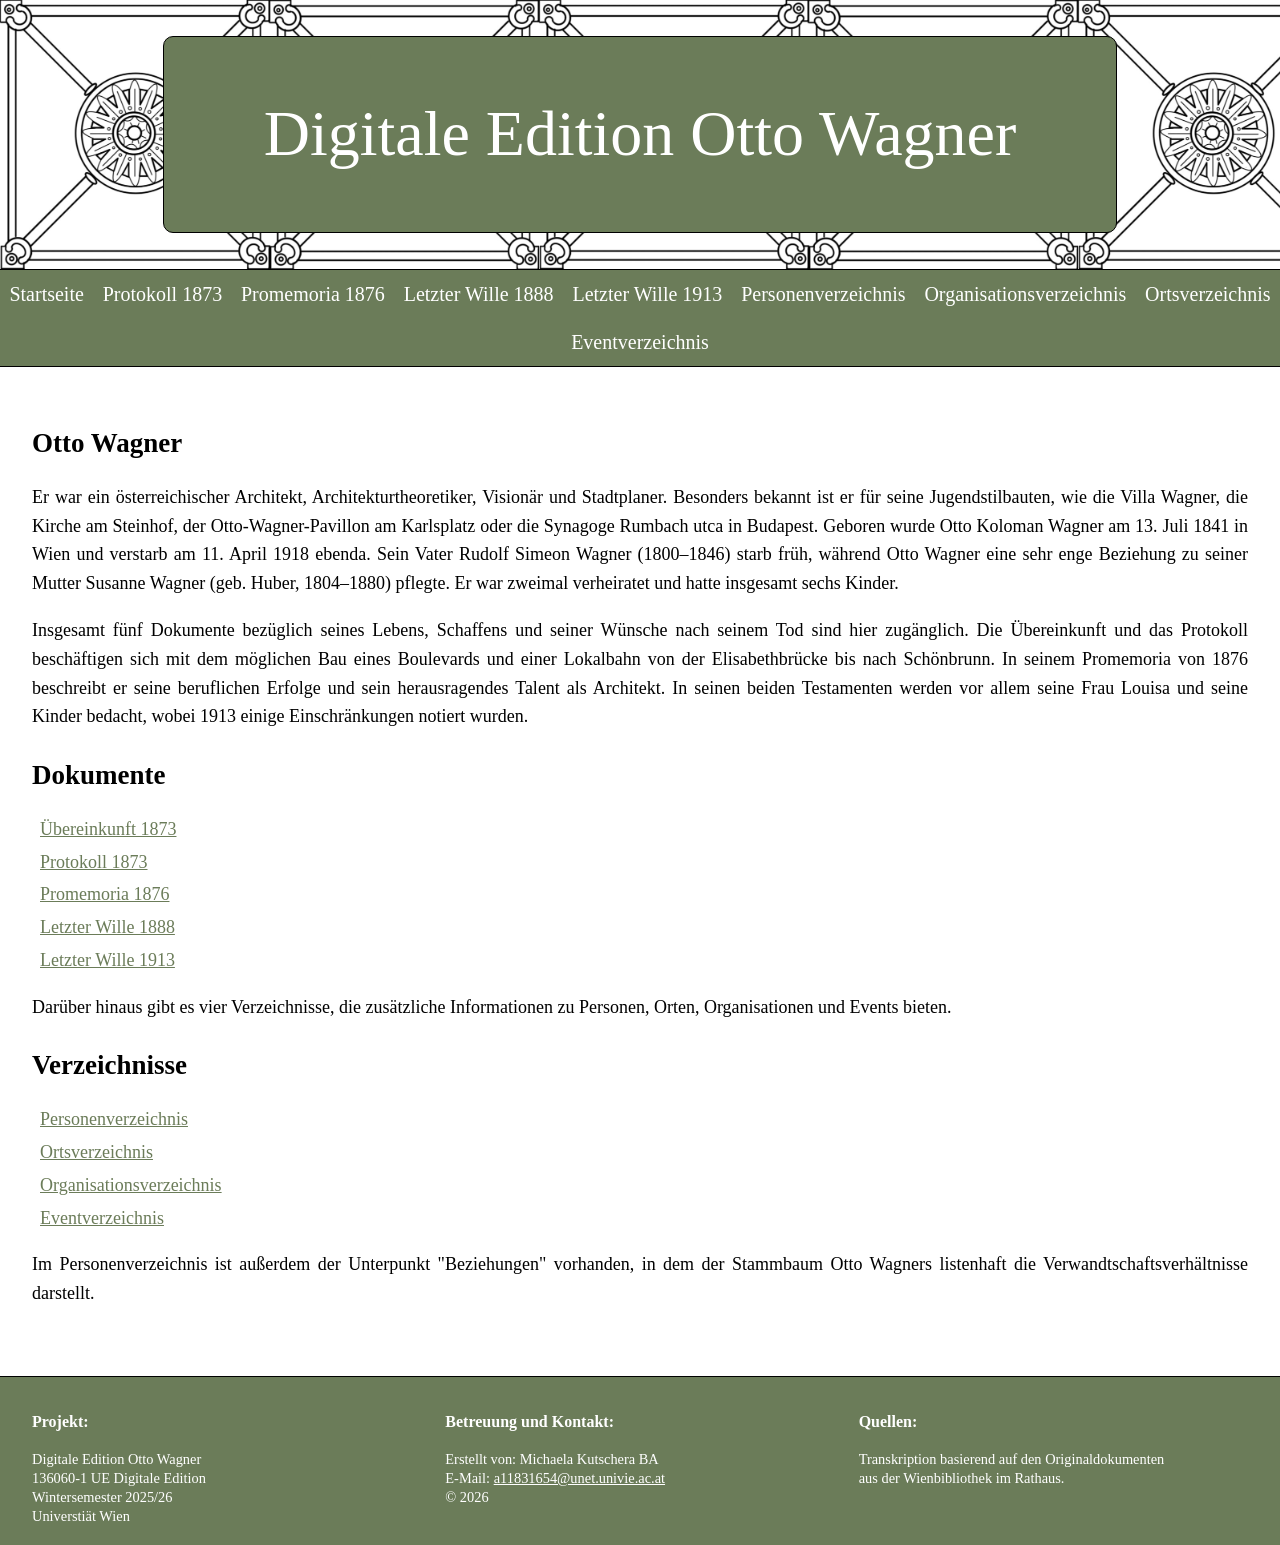
<file: index.html>
<!DOCTYPE html>
<html lang="de">
<head>
  <meta charset="UTF-8">
  <title>Startseite</title>
  <link rel="stylesheet" href="css/stylesheet_wagner_start.css">
</head>
<body>

  <header>
    <div class="title-box">
      <h1>Digitale Edition Otto Wagner</h1>
    </div>
  </header>

  <div class="nav-container">
    <a href="index.html" class="nav-button">Startseite</a>
    <a href="html/Protokoll_1873.html" class="nav-button">Protokoll 1873</a>
    <a href="html/Promemoria_1876.html" class="nav-button">Promemoria 1876</a>
    <a href="html/Letzter_Wille_1888.html" class="nav-button">Letzter Wille 1888</a>
    <a href="html/Letzter_Wille_1913.html" class="nav-button">Letzter Wille 1913</a>
    <a href="html/personen.html" class="nav-button">Personenverzeichnis</a>
    <a href="html/organisationen.html" class="nav-button">Organisationsverzeichnis</a>
    <a href="html/orte.html" class="nav-button">Ortsverzeichnis</a>
    <a href="html/events.html" class="nav-button">Eventverzeichnis</a>
  </div>

  <main>
    <h2>Otto Wagner</h2>
  <p>
    Er war ein österreichischer Architekt, Architekturtheoretiker, Visionär und Stadtplaner. Besonders bekannt ist er für seine Jugendstilbauten, 
    wie die Villa Wagner, die Kirche am Steinhof, der Otto-Wagner-Pavillon am Karlsplatz oder die Synagoge Rumbach utca in Budapest.
    Geboren wurde Otto Koloman Wagner am 13. Juli 1841 in Wien und verstarb am 11. April 1918 ebenda. Sein Vater Rudolf Simeon Wagner (1800–1846) 
    starb früh, während Otto Wagner eine sehr enge Beziehung zu seiner Mutter Susanne Wagner (geb. Huber, 1804–1880) pflegte.
    Er war zweimal verheiratet und hatte insgesamt sechs Kinder. 
  </p>
  
  <p>Insgesamt fünf Dokumente bezüglich seines Lebens, Schaffens und seiner Wünsche nach seinem Tod sind hier zugänglich. Die Übereinkunft und das Protokoll beschäftigen 
    sich mit dem möglichen Bau eines Boulevards und einer Lokalbahn von der Elisabethbrücke bis nach Schönbrunn. In seinem Promemoria von 1876 beschreibt er seine beruflichen Erfolge und sein herausragendes Talent als Architekt.
  In seinen beiden Testamenten werden vor allem seine Frau Louisa und seine Kinder bedacht, wobei 1913 einige Einschränkungen notiert wurden. </p>
  <h2>Dokumente</h2>
  <div>
    <ul>
      <li><a href="html/Übereinkunft_1873.html">Übereinkunft 1873</a></li>
      <li><a href="html/Protokoll_1873.html">Protokoll 1873</a></li>
      <li><a href="html/Promemoria_1876.html">Promemoria 1876</a></li>
      <li><a href="html/Letzter_Wille_1888.html">Letzter Wille 1888</a></li>
      <li><a href="html/Letzter_Wille_1913.html">Letzter Wille 1913</a></li>
    </ul>
  </div>

  <p>Darüber hinaus gibt es vier Verzeichnisse, die zusätzliche Informationen zu Personen, Orten, Organisationen und Events bieten.</p>

  <h2>Verzeichnisse</h2>
  
  <div>
    <ul>
      <li><a href="html/personen.html">Personenverzeichnis</a></li>
      <li><a href="html/orte.html">Ortsverzeichnis</a></li>
      <li><a href="html/organisationen.html">Organisationsverzeichnis</a></li>
      <li><a href="html/events.html">Eventverzeichnis</a></li>
    </ul>
  </div>
  <p>Im Personenverzeichnis ist außerdem der Unterpunkt "Beziehungen" vorhanden, in dem der Stammbaum Otto Wagners listenhaft die Verwandtschaftsverhältnisse darstellt.</p>
  </main>
</body>

<footer class="site-footer">
  <div class="footer-content">
    <div class="footer-section">
        <h3>Projekt:</h3>
            <p>Digitale Edition Otto Wagner<br/>
              136060-1 UE Digitale Edition<br/>
              Wintersemester 2025/26<br/>
              Universtiät Wien</p>
        </div>
        <div class="footer-section"> 
        <h3>Betreuung und Kontakt:</h3>
        <p>Erstellt von: Michaela Kutschera BA<br/>
          E-Mail: <a href="a11831654@unet.univie.ac.at">a11831654@unet.univie.ac.at</a><br/>
          © 2026</p>
        </div>
        <div class="footer-section">
          <h3>Quellen:</h3>
          <p>Transkription basierend auf den Originaldokumenten<br/>
              aus der Wienbibliothek im Rathaus.<br/>
          </p>
        </div>
</html>
</file>
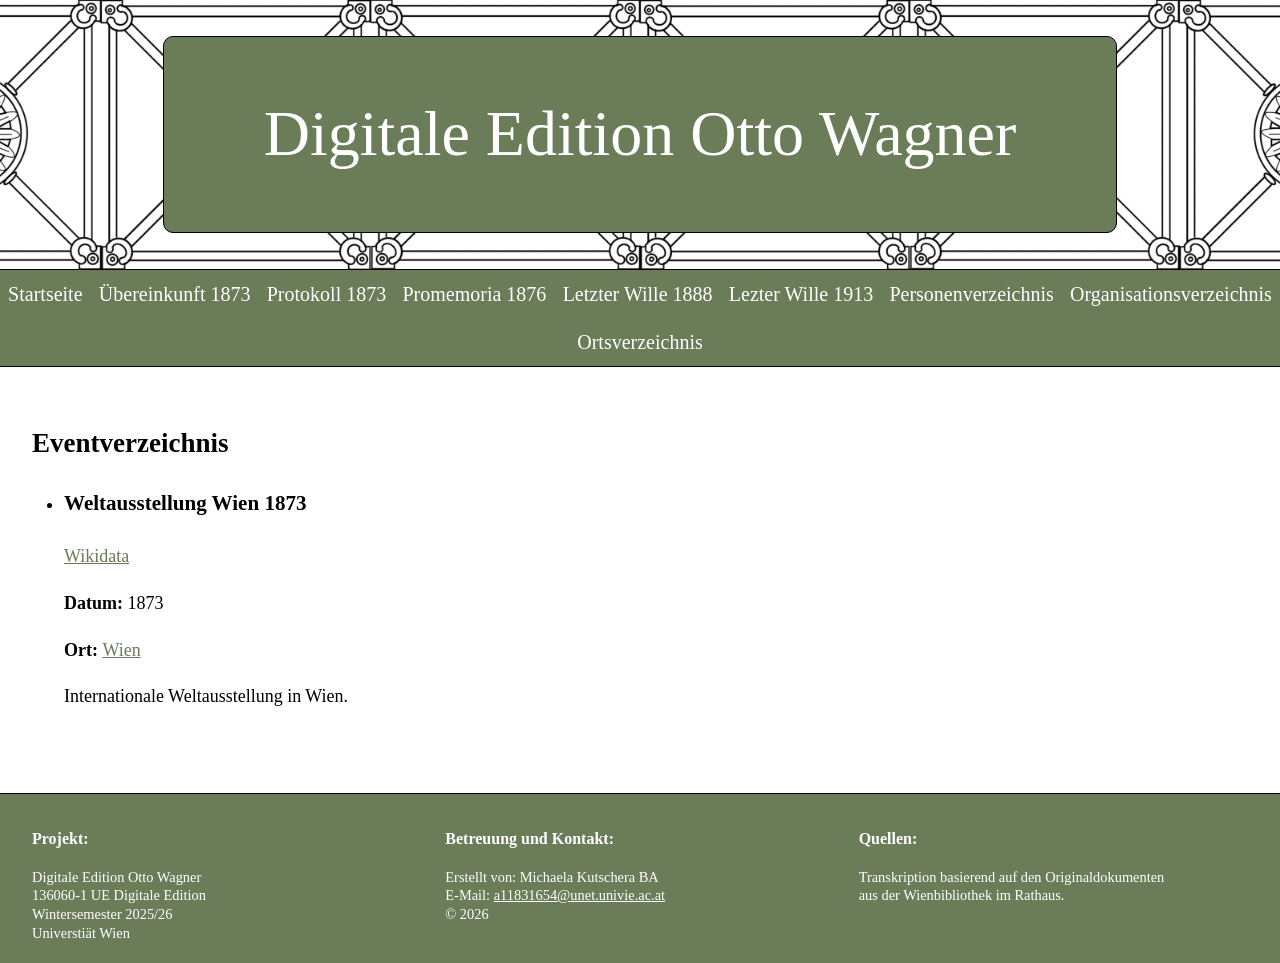
<file: html/events.html>
<html xmlns:tei="http://www.tei-c.org/ns/1.0" lang="de">
   <head>
      <meta http-equiv="Content-Type" content="text/html; charset=UTF-8">
   
      <meta charset="UTF-8">
      <title>Eventverzeichnis</title>
      <link rel="stylesheet" href="../css/stylesheet_wagner_verzeichnisse.css">
   </head>
   <body>
      <header>
         <div class="title-box">
            <h1>Digitale Edition Otto Wagner</h1>
         </div>
      </header>
      <nav class="nav-bar">
         <div class="nav-container"><a href="../index.html" class="nav-button">Startseite </a><a href="%C3%9Cbereinkunft_1873.html" class="nav-button">&Uuml;bereinkunft 1873</a><a href="Protokoll_1873.html" class="nav-button">Protokoll 1873</a><a href="Promemoria_1876.html" class="nav-button">Promemoria 1876</a><a href="Letzter_Wille_1888.html" class="nav-button">Letzter Wille 1888</a><a href="Letzter_Wille_1913.html" class="nav-button">Lezter Wille 1913</a><a href="personen.html" class="nav-button">Personenverzeichnis</a><a href="organisationen.html" class="nav-button">Organisationsverzeichnis</a><a href="orte.html" class="nav-button">Ortsverzeichnis</a></div>
      </nav>
      <main class="events">
         <h2>Eventverzeichnis</h2>
         <ul class="eventverzeichnis">
            <li>
               <h3>Weltausstellung Wien 1873</h3>
               <p class="wikidata"><a href="https://www.wikidata.org/wiki/Q871508" target="_blank">
                     Wikidata
                     </a></p>
               <p class="event-date"><strong>Datum: </strong>1873
               </p>
               <p class="event-place"><strong>Ort: </strong><a href="orte.html#o_wien">Wien</a></p>
               <p class="description">Internationale Weltausstellung in Wien.</p>
            </li>
         </ul>
      </main>
      <footer class="site-footer">
         <div class="footer-content">
            <div class="footer-section">
               <h3>Projekt:</h3>
               <p>Digitale Edition Otto Wagner<br>
                  136060-1 UE Digitale Edition<br>
                  Wintersemester 2025/26<br>
                  Universti&auml;t Wien
               </p>
            </div>
            <div class="footer-section">
               <h3>Betreuung und Kontakt:</h3>
               <p>Erstellt von: Michaela Kutschera BA<br>
                  E-Mail: <a href="a11831654@unet.univie.ac.at">a11831654@unet.univie.ac.at</a><br>
                  &copy; 2026
               </p>
            </div>
            <div class="footer-section">
               <h3>Quellen:</h3>
               <p>Transkription basierend auf den Originaldokumenten<br>
                  aus der Wienbibliothek im Rathaus.<br></p>
            </div>
         </div>
      </footer>
   </body>
</html>
</file>
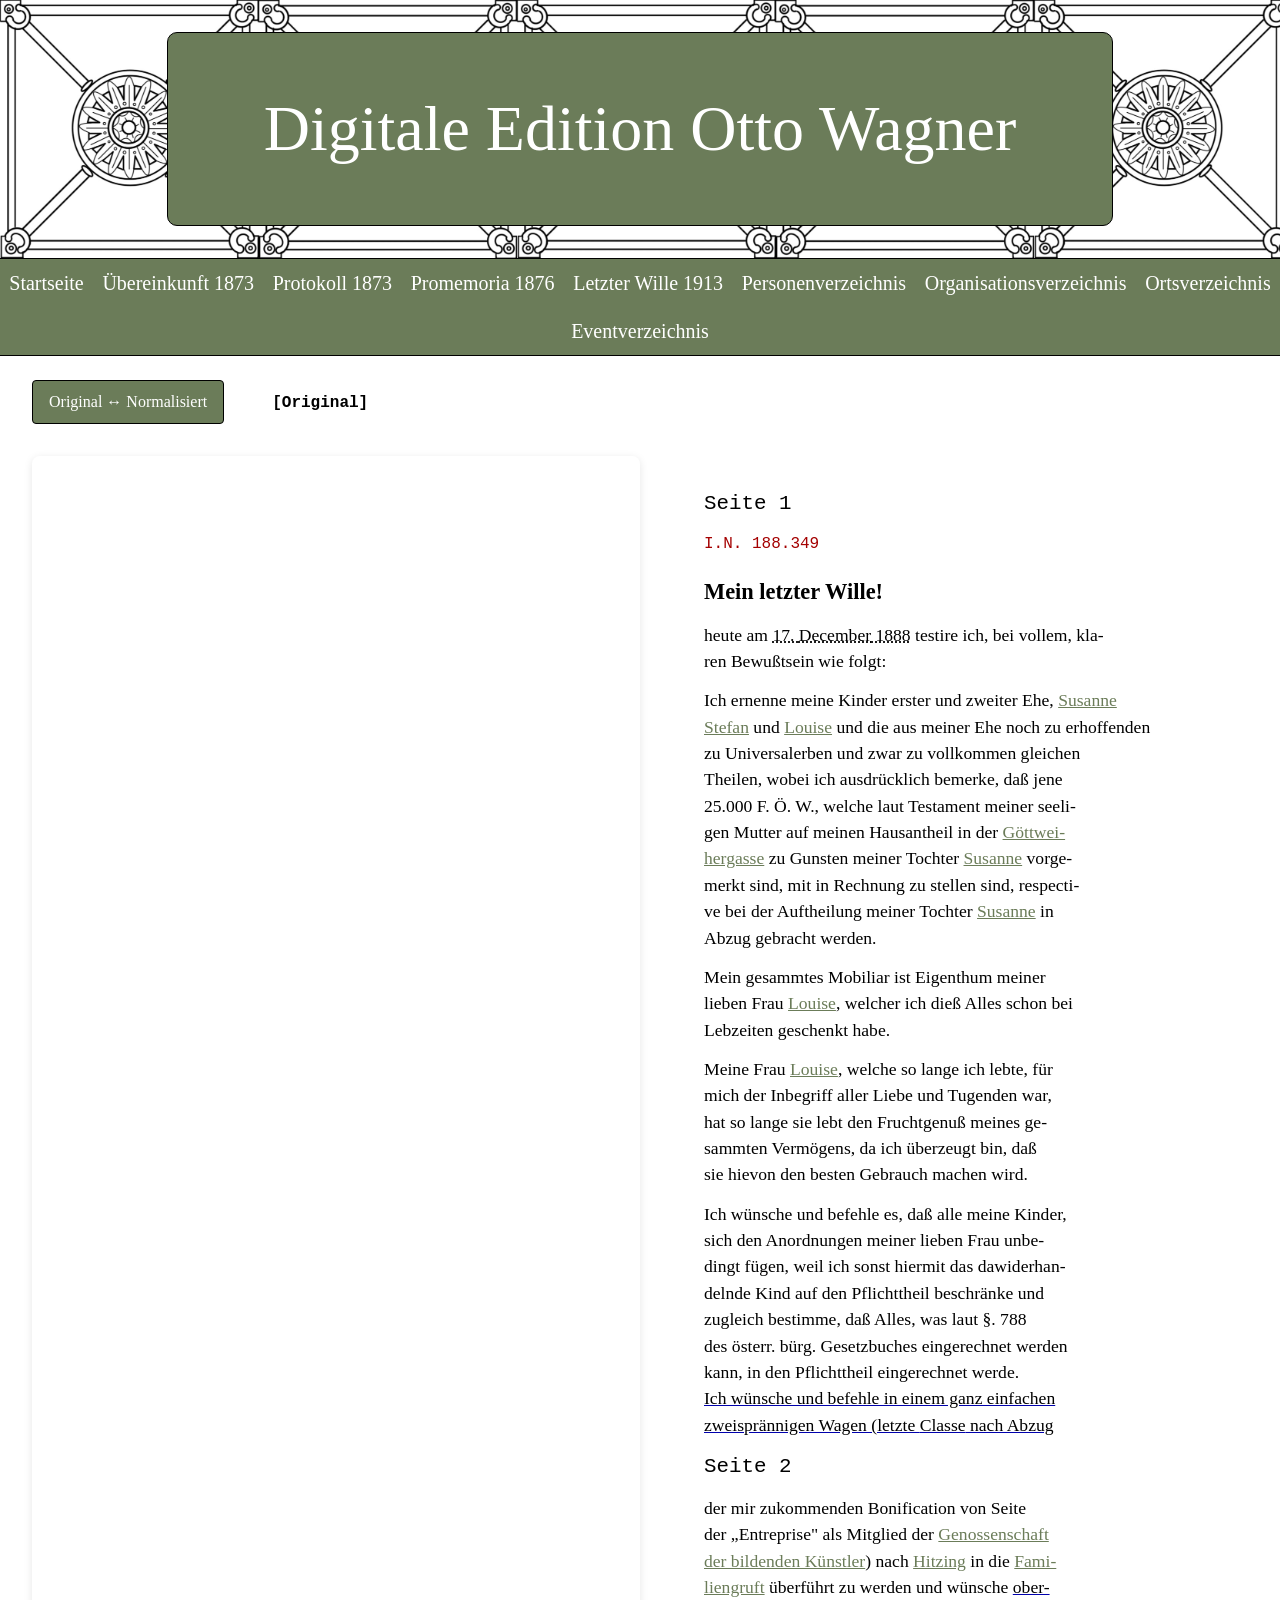
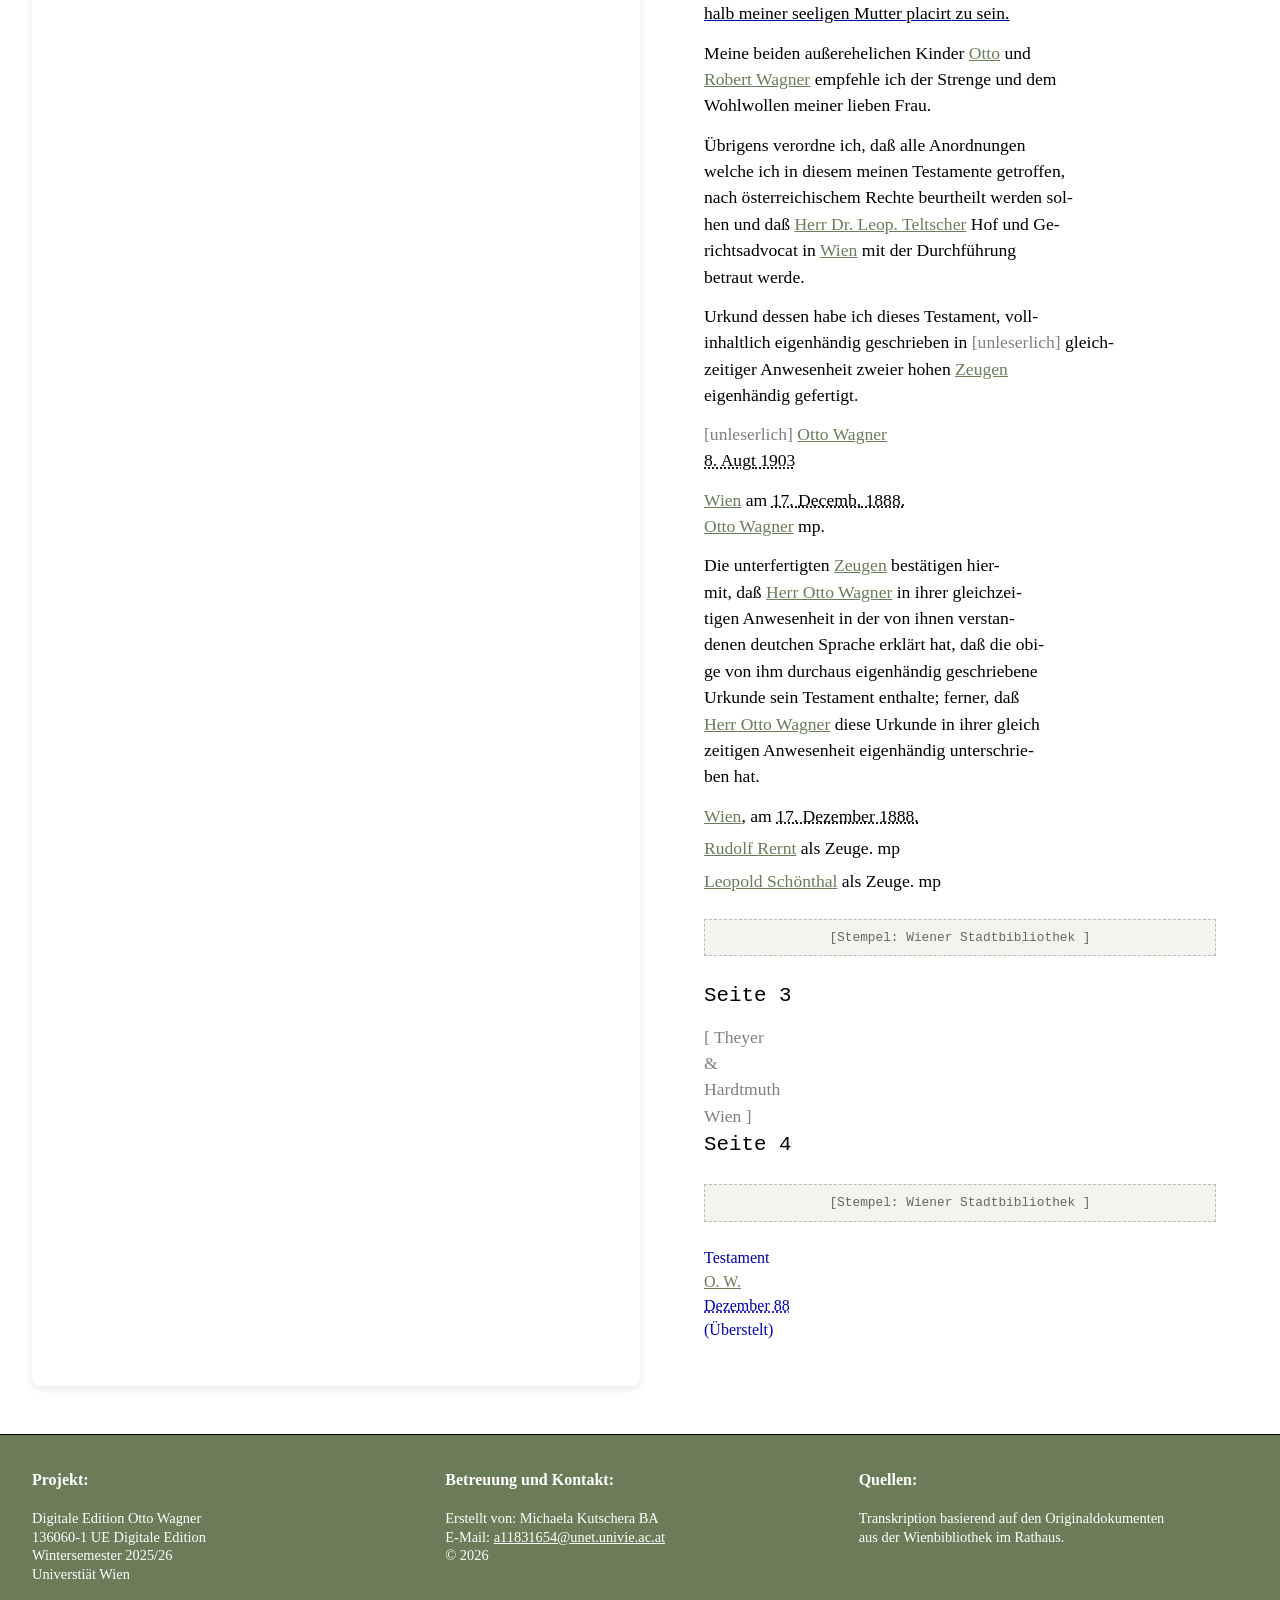
<file: html/Letzter_Wille_1888.html>
<html lang="de">
   <head>
      <meta http-equiv="Content-Type" content="text/html; charset=UTF-8">
   
      <meta charset="UTF-8">
      <title>Letzter Wille 1888</title>
      <link rel="stylesheet" href="../css/stylesheet_wagner.css"><script src="../js/edition.js"></script></head>
   <body>
      <header>
         <div class="title-box">
            <h1>Digitale Edition Otto Wagner</h1>
         </div>
      </header>
      <div class="nav-container"><a href="../index.html" class="nav-button">Startseite</a><a href="%C3%9Cbereinkunft_1873.html" class="nav-button">&Uuml;bereinkunft 1873</a><a href="Protokoll_1873.html" class="nav-button">Protokoll 1873</a><a href="Promemoria_1876.html" class="nav-button">Promemoria 1876</a><a href="Letzter_Wille_1913.html" class="nav-button">Letzter Wille 1913</a><a href="personen.html" class="nav-button">Personenverzeichnis</a><a href="organisationen.html" class="nav-button">Organisationsverzeichnis</a><a href="orte.html" class="nav-button">Ortsverzeichnis</a><a href="events.html" class="nav-button">Eventverzeichnis</a></div>
      <div class="toggle-wraper"><button id="toggle-choice">Original &#8596; Normalisiert</button><span id="choice-label">[Original]</span></div>
      <main>
         <div id="pdf-panel"><iframe id="pdf-frame" src="../pdf/Letzter_Wille_1888.pdf#page=1"></iframe></div>
         <div id="text-panel">
            <div id="transcription">
                        
               <p class="page-lable">Seite 1</p>
                        
               <div class="div-introduction">
                              <span class="fw-archival fw-ink-red">I.N. 188.349</span>
                              
                  <h2>Mein letzter Wille!</h2>
                           
               </div>
               
                        
               <div class="div-text">
                              
                  <p>heute am <span class="date"><abbr title="1888-12-17">17. <span class="orig-text" title="Originalschreibweise">December</span><span class="reg-text" title="Normalisierte Schreibweise">Dezemeber</span> 1888</abbr></span>
                                    <span class="orig-text" title="Originalschreibweise">testire</span><span class="reg-text" title="Normalisierte Schreibweise">testiere</span> ich, bei vollem,
                                       kla-<br>
                                    ren <span class="orig-text" title="Originalschreibweise">Bewu&szlig;tsein</span><span class="reg-text" title="Normalisierte Schreibweise">Bewusstsein</span> wie folgt:
                  </p>
                              
                  <p>Ich ernenne meine Kinder erster und
                                    zweiter Ehe, <span class="persName"><a class="entity-link" title="Personenregister" href="personen.html#pe_wallisch">Susanne</a></span><br>
                                    <span class="persName"><a class="entity-link" title="Personenregister" href="personen.html#pe_ste_wagner">Stefan</a></span> und <span class="persName"><a class="entity-link" title="Personenregister" href="personen.html#pe_watzlawick">Louise</a></span> und die aus meiner Ehe noch zu erhoffenden<br>
                                    zu Universalerben und zwar zu vollkommen gleichen<br>
                                    <span class="orig-text" title="Originalschreibweise">Theilen</span><span class="reg-text" title="Normalisierte Schreibweise">Teilen</span>, wobei ich ausdr&uuml;cklich bemerke, da&szlig; jene<br>
                                     25.000 F. &Ouml;. W., welche laut Testament meiner seeli-<br> 
                                    gen Mutter auf meinen <span class="orig-text" title="Originalschreibweise">Hausantheil</span><span class="reg-text" title="Normalisierte Schreibweise">Hausanteil</span> in der <span class="placeName"><a class="entity-link" title="Ortsregister" href="orte.html#pl_gwg">G&ouml;ttwei-<br>
                                             hergasse</a></span> zu Gunsten meiner Tochter <span class="persName"><a class="entity-link" title="Personenregister" href="personen.html#pe_wallisch">Susanne</a></span> vorge-<br>
                                    merkt sind, mit in Rechnung zu stellen sind, respecti-<br>
                                    ve bei der <span class="orig-text" title="Originalschreibweise">Auftheilung</span><span class="reg-text" title="Normalisierte Schreibweise">Aufteilung</span> meiner Tochter <span class="persName"><a class="entity-link" title="Personenregister" href="personen.html#pe_wallisch">Susanne</a></span> in<br>
                                     Abzug gebracht werden.
                                 
                  </p>
                              
                  <p> Mein gesammtes Mobiliar ist <span class="orig-text" title="Originalschreibweise">Eigenthum</span><span class="reg-text" title="Normalisierte Schreibweise">Eigentum</span> meiner<br>
                                   lieben Frau <span class="persName"><a class="entity-link" title="Personenregister" href="personen.html#pe_lou_wagner">Louise</a></span>, welcher ich <span class="orig-text" title="Originalschreibweise">die&szlig;</span><span class="reg-text" title="Normalisierte Schreibweise">dies</span> Alles schon bei<br>
                                    Lebzeiten geschenkt habe.
                                 
                  </p>
                              
                  <p> 
                                    Meine Frau
                                    <span class="persName"><a class="entity-link" title="Personenregister" href="personen.html#pe_lou_wagner">Louise</a></span>, welche so lange ich lebte, f&uuml;r<br>
                                    mich der Inbegriff aller Liebe und Tugenden war,<br> 
                                    hat so lange sie lebt den <span class="orig-text" title="Originalschreibweise">Fruchtgenu&szlig;</span><span class="reg-text" title="Normalisierte Schreibweise">Fruchtgenuss</span> meines ge-<br>
                                    sammten Verm&ouml;gens, da ich &uuml;berzeugt bin,
                                    da&szlig;<br>
                                    sie <span class="orig-text" title="Originalschreibweise">hievon</span><span class="reg-text" title="Normalisierte Schreibweise">hiervon</span> den besten Gebrauch machen wird. 
                                 
                  </p>
                              
                  <p> Ich w&uuml;nsche und befehle es, da&szlig; alle meine Kinder,<br>
                                    sich den Anordnungen meiner lieben Frau unbe-<br>
                                    dingt f&uuml;gen, weil ich sonst hiermit das dawiderhan-<br>
                                    delnde Kind auf den <span class="orig-text" title="Originalschreibweise">Pflichttheil</span><span class="reg-text" title="Normalisierte Schreibweise">Pflichtanteil</span> beschr&auml;nke und<br>
                                    zugleich bestimme, da&szlig; Alles, was laut &sect;. 788<br>
                                    des  <span class="orig-text" title="Abk&uuml;rzung">&ouml;sterr.</span><span class="reg-text" title="Aufgel&ouml;st">&ouml;sterreichischen</span> <span class="orig-text" title="Abk&uuml;rzung">b&uuml;rg.</span><span class="reg-text" title="Aufgel&ouml;st">b&uuml;rgerlichen</span> Gesetzbuches eingerechnet werden<br> 
                                    kann, in den <span class="orig-text" title="Originalschreibweise">Pflichttheil</span><span class="reg-text" title="Normalisierte Schreibweise">Pflichtanteil</span> eingerechnet werde.<br>
                                    <span class="hi underline-blue">Ich w&uuml;nsche und befehle in einem ganz einfachen<br>
                                          zweispr&auml;nnigen Wagen (letzte <span class="orig-text" title="Originalschreibweise">Classe</span><span class="reg-text" title="Normalisierte Schreibweise">Klasse</span> nach Abzug</span>
                                 
                  </p>
                           
               </div>
               
                        
               <p class="page-lable">Seite 2</p>
                        
               <div class="div-text">
                              
                  <p>der mir zukommenden Bonification von Seite <br>
                                    der &#8222;Entreprise" als Mitglied der <span class="orgName"><a class="entity-link" title="Organisationsregister" href="organisationen.html#org_kh">Genossenschaft<br>
                                             der bildenden K&uuml;nstler</a></span>) nach <span class="placeName"><a class="entity-link" title="Ortsregister" href="orte.html#pl_hie">Hitzing</a></span> in die <span class="placeName"><a class="entity-link" title="Ortsregister" href="orte.html#pl_hief">Fami-<br>
                                                liengruft</a></span> &uuml;berf&uuml;hrt zu werden und w&uuml;nsche <span class="hi underline-blue">ober-<br>
                                          halb meiner seeligen Mutter
                                          <span class="orig-text" title="Originalschreibweise">placirt</span><span class="reg-text" title="Normalisierte Schreibweise">plaziert</span> zu sein.</span>
                                    
                  </p>
                              
                  <p>
                                    Meine beiden au&szlig;erehelichen Kinder <span class="persName"><a class="entity-link" title="Personenregister" href="personen.html#pe_ott_wagner">Otto</a></span> und<br>
                                    <span class="persName"><a class="entity-link" title="Personenregister" href="personen.html#pe_rob_wagner">Robert Wagner</a></span> empfehle ich der Strenge und dem<br>
                                    Wohlwollen meiner lieben Frau. 
                                 
                  </p>
                              
                              
                  <p> 
                                    &Uuml;brigens verordne ich, da&szlig; alle Anordnungen<br>
                                    welche ich in diesem meinen Testamente getroffen,<br>
                                    nach &ouml;sterreichischem Rechte
                                    <span class="orig-text" title="Originalschreibweise">beurtheilt</span><span class="reg-text" title="Normalisierte Schreibweise">beurteilt</span> werden sol-<br>
                                    hen und da&szlig; <span class="persName"><a class="entity-link" title="Personenregister" href="personen.html#pe_teltscher">Herr Dr. <span class="orig-text" title="Abk&uuml;rzung">Leop.</span><span class="reg-text" title="Aufgel&ouml;st">Leopold</span> Teltscher</a></span> Hof und Ge-<br>
                                    richtsadvocat in <span class="placeName"><a class="entity-link" title="Ortsregister" href="orte.html#pl_wien">Wien</a></span> mit der Durchf&uuml;hrung<br>
                                    betraut werde. 
                                 
                  </p>
                              
                  <p>
                                    Urkund dessen habe ich dieses Testament, voll-<br>
                                    inhaltlich eigenh&auml;ndig geschrieben in <span class="gap">[unleserlich]</span> gleich-<br>
                                    zeitiger Anwesenheit zweier hohen <span class="persName"><a class="entity-link" title="Personenregister" href="personen.html#pe_rernt pe_schoenthal"> Zeugen</a></span><br>
                                    eigenh&auml;ndig gefertigt. 
                  </p>
                           
               </div>
                        
                        
               <div class="div-signature">
                              
                  <p>
                                    
                                       <span class="gap">[unleserlich]</span>
                                       <span class="fw slanted"><span class="persName"><a class="entity-link" title="Personenregister" href="personen.html#pe_wagner">Otto
                                                      Wagner</a></span><br>
                                             <span class="date"><abbr title="1903-08-08">8. <span class="orig-text" title="Abk&uuml;rzung">Augt</span><span class="reg-text" title="Aufgel&ouml;st">August</span> 1903</abbr></span>
                                          </span>
                                    
                                 
                  </p>
                           
               </div>
               
                           
               <div class="div-attestation">
                                 <span class="placeName"><a class="entity-link" title="Ortsregister" href="orte.html#pl_wien">Wien</a></span> am <span class="date"><abbr title="1888-12-17">17. <span class="orig-text" title="Abk&uuml;rzung">Decemb.</span><span class="reg-text" title="Normalisierte Schreibweise">Dezember</span> 1888.</abbr></span>
                                 
                                 
                  <p><span class="fw">
                                          <span class="persName"><a class="entity-link" title="Personenregister" href="personen.html#pe_wagner">Otto Wagner</a></span>
                                             </span>           
                                          <span class="orig-text" title="Abk&uuml;rzung">mp.</span><span class="reg-text" title="Aufgel&ouml;st">manu propria</span>
                                    
                  </p>
                              
               </div>
                           
                           
                         
               <div class="div-text">
                              
                  <p>
                                    Die unterfertigten <span class="persName"><a class="entity-link" title="Personenregister" href="personen.html#pe_rernt #pe_schoenthal"> Zeugen</a></span> best&auml;tigen hier-<br>
                                    mit, da&szlig; <span class="persName"><a class="entity-link" title="Personenregister" href="personen.html#pe_wagner">Herr  Otto Wagner</a></span>  in ihrer gleichzei-<br>
                                    tigen Anwesenheit in der von ihnen verstan-<br>
                                    denen deutchen Sprache erkl&auml;rt hat, da&szlig; die obi-<br>
                                    ge von ihm durchaus eigenh&auml;ndig geschriebene<br>
                                    Urkunde sein Testament enthalte; ferner, da&szlig;<br>
                                    <span class="persName"><a class="entity-link" title="Personenregister" href="personen.html#pe_wagner">Herr  Otto Wagner</a></span> diese Urkunde in ihrer gleich<br>
                                    zeitigen Anwesenheit eigenh&auml;ndig unterschrie-<br>
                                    ben hat.
                                 
                  </p>
                           
               </div>
               
                        
               <div class="div-attestation">
                              
                                 <span class="placeName"><a class="entity-link" title="Ortsregister" href="orte.html#pl_wien">Wien</a></span>, am <span class="date"><abbr title="1888-12-17">17.
                                          Dezember 1888.</abbr></span>
                              
                  
                              <span class="signed"><span class="persName"><a class="entity-link" title="Personenregister" href="personen.html#pe_rernt">Rudolf Rernt</a></span> als Zeuge.
                                    <span class="orig-text" title="Abk&uuml;rzung">mp</span><span class="reg-text" title="Aufgel&ouml;st">manu propria</span>
                                 </span>
                  
                              <span class="signed"><span class="persName"><a class="entity-link" title="Personenregister" href="personen.html#pe_schoentahl">Leopold Sch&ouml;nthal</a></span> als Zeuge.
                                    <span class="orig-text" title="Abk&uuml;rzung">mp</span><span class="reg-text" title="Aufgel&ouml;st">manu propria</span>
                                 </span>
                           
               </div>
               
                        <span class="fw-stamp">[Stempel:  Wiener Stadtbibliothek ]</span>
                        
                        
               <p class="page-lable">Seite 3</p>
                        <span class="fw-type-shownThrough">[
                              Theyer <br>
                                 &amp;<br>
                                 Hardtmuth<br>
                                 Wien
                           ]</span>
                        
                        
               <p class="page-lable">Seite 4</p>
                        <span class="fw-stamp">[Stempel:  Wiener Stadtbibliothek ]</span>
                        
               <div class="div-adress">
                              <span class="fw-archival fw-ink-blue">Testament <br>
                                    <span class="persName"><a class="entity-link" title="Personenregister" href="personen.html#pe_wagner">O. W.</a></span><br>
                                    <span class="date"><abbr title="1888-12">Dezember 88</abbr></span><br>
                                    (<span class="orig-text" title="Originalschreibweise">&Uuml;berstelt</span><span class="reg-text" title="Normalisierte Schreibweise">&Uuml;berstellt</span>)</span>
                           
               </div>
                     
            </div>
         </div>
      </main>
      <footer class="site-footer">
         <div class="footer-content">
            <div class="footer-section">
               <h3>Projekt:</h3>
               <p>Digitale Edition Otto Wagner<br>
                  136060-1 UE Digitale Edition<br>
                  Wintersemester 2025/26<br>
                  Universti&auml;t Wien
               </p>
            </div>
            <div class="footer-section">
               <h3>Betreuung und Kontakt:</h3>
               <p>Erstellt von: Michaela Kutschera BA<br>
                  E-Mail: <a href="a11831654@unet.univie.ac.at">a11831654@unet.univie.ac.at</a><br>
                  &copy; 2026
               </p>
            </div>
            <div class="footer-section">
               <h3>Quellen:</h3>
               <p>Transkription basierend auf den Originaldokumenten<br>
                  aus der Wienbibliothek im Rathaus.<br></p>
            </div>
         </div>
      </footer>
   </body>
</html>
</file>
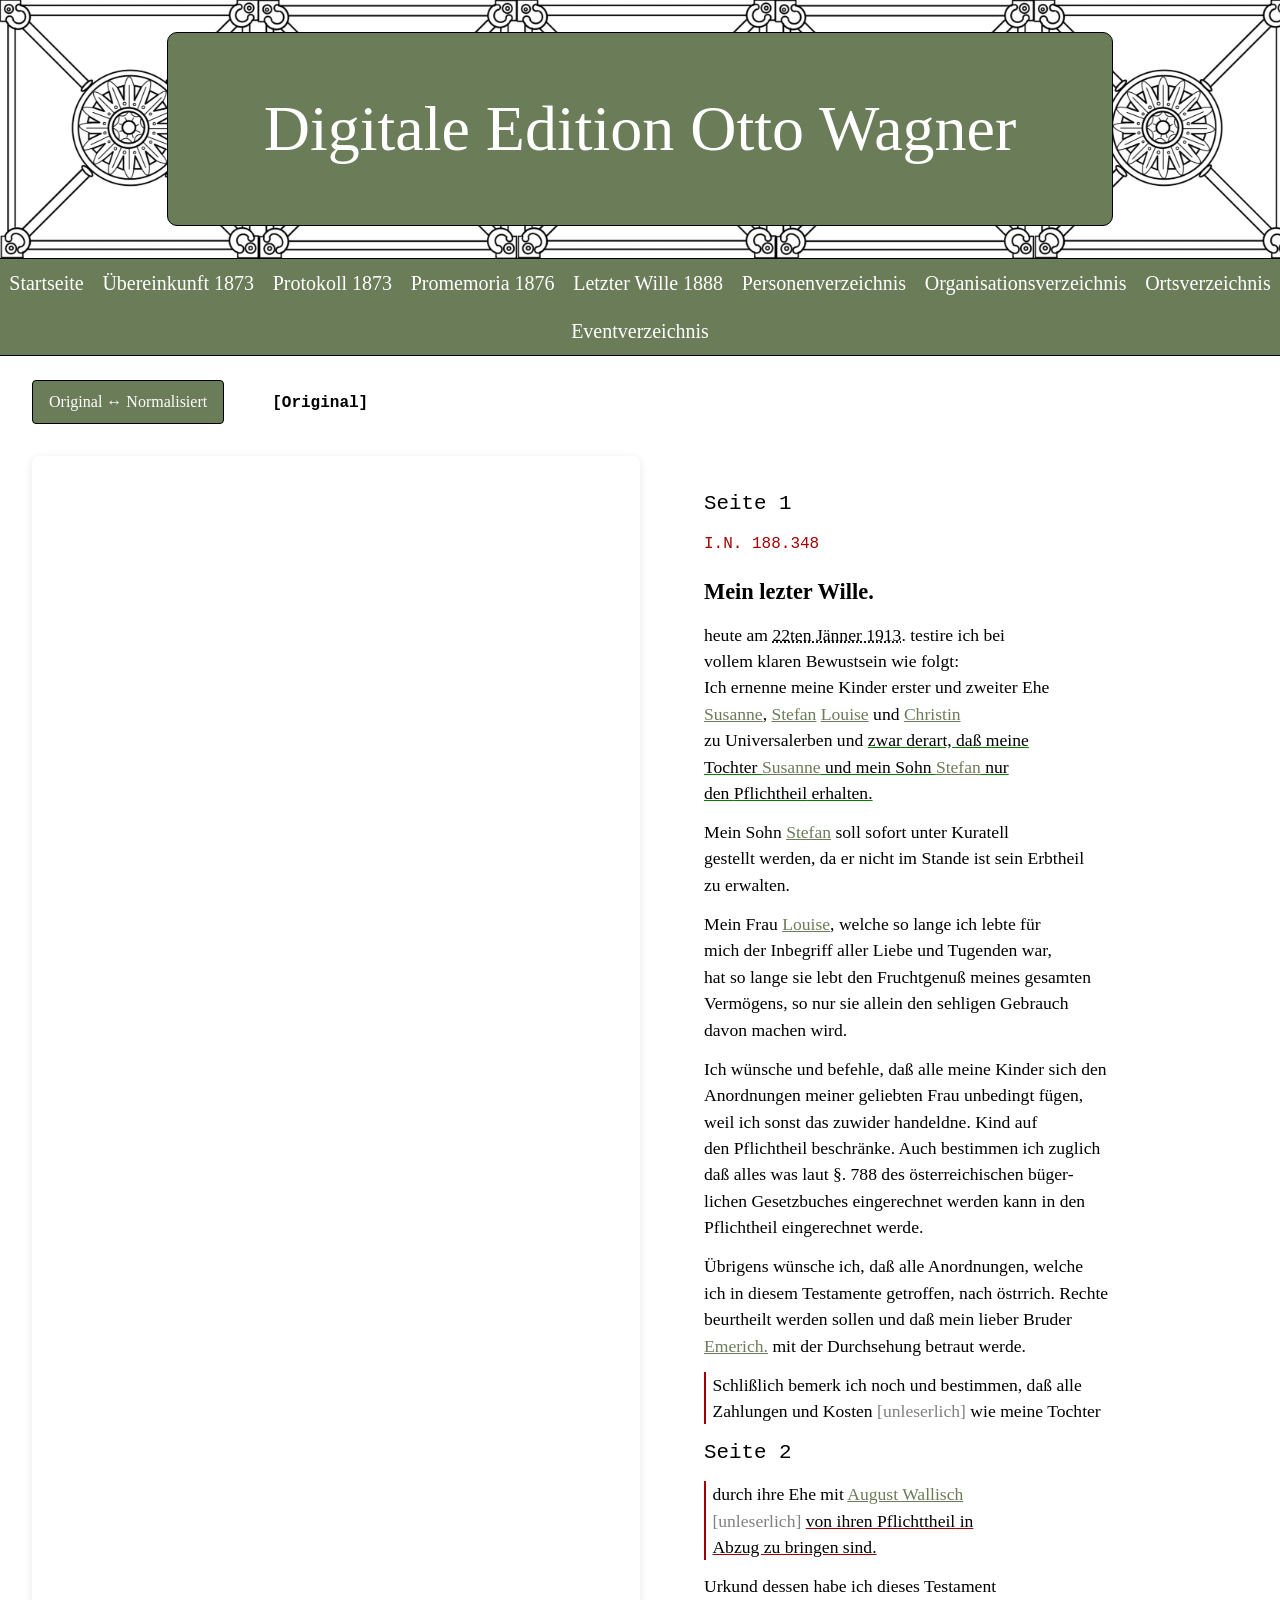
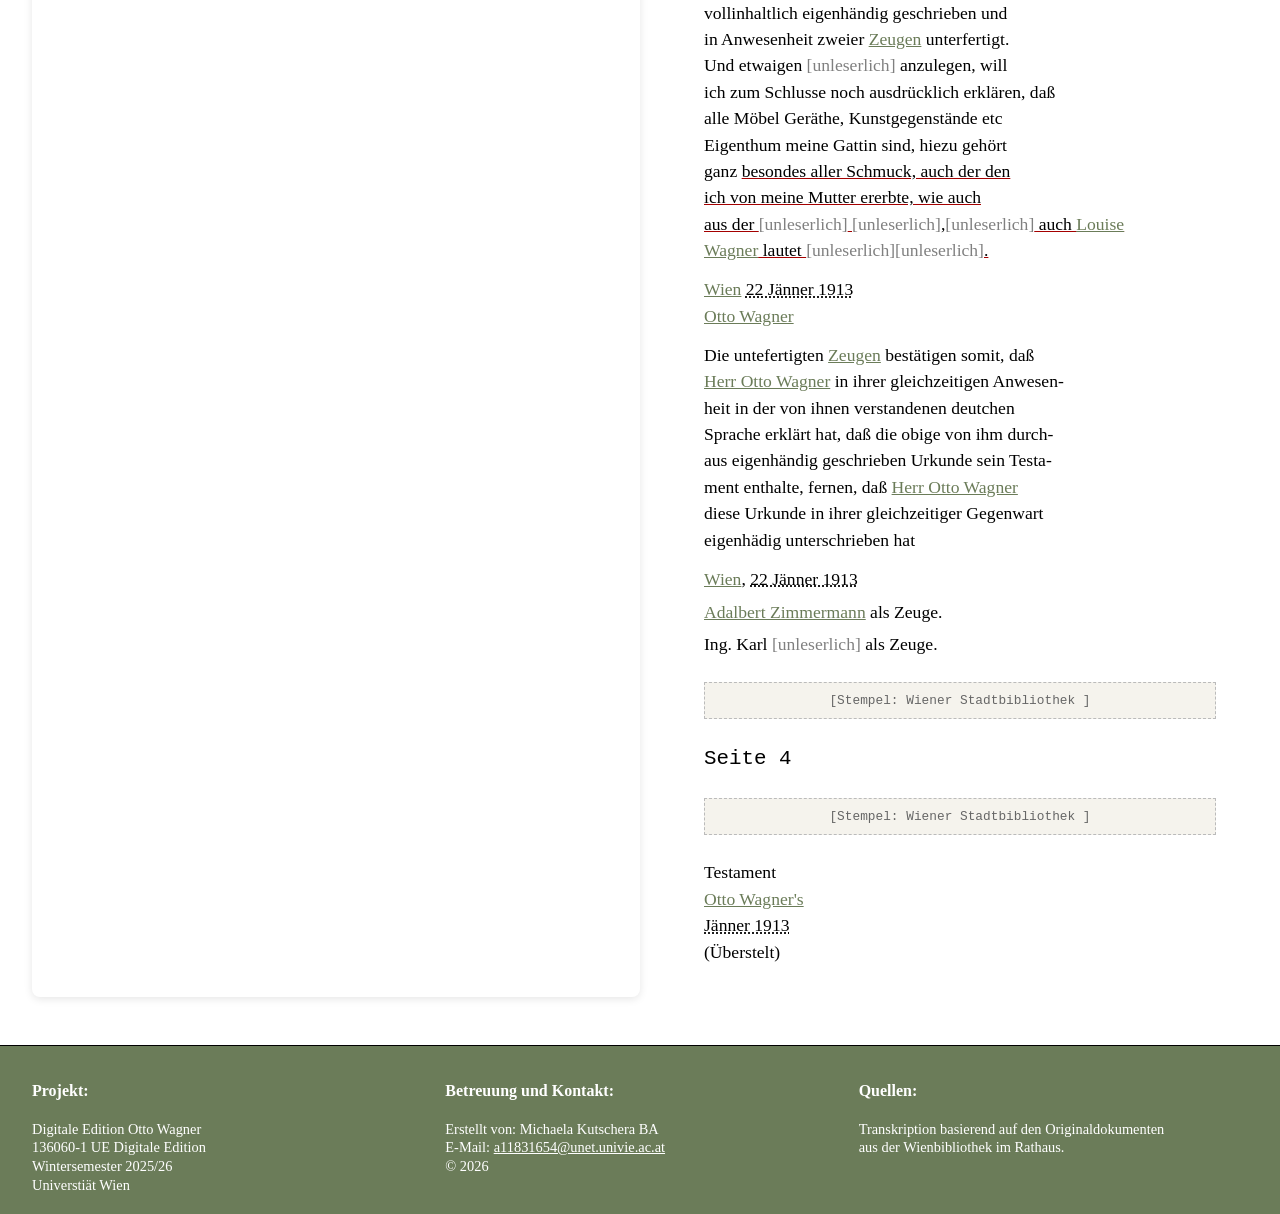
<file: html/Letzter_Wille_1913.html>
<html lang="de">
   <head>
      <meta http-equiv="Content-Type" content="text/html; charset=UTF-8">
   
      <meta charset="UTF-8">
      <title>Letzter Wille 1913</title>
      <link rel="stylesheet" href="../css/stylesheet_wagner.css"><script src="../js/edition.js"></script></head>
   <body>
      <header>
         <div class="title-box">
            <h1>Digitale Edition Otto Wagner</h1>
         </div>
      </header>
      <div class="nav-container"><a href="../index.html" class="nav-button">Startseite</a><a href="%C3%9Cbereinkunft_1873.html" class="nav-button">&Uuml;bereinkunft 1873</a><a href="Protokoll_1873.html" class="nav-button">Protokoll 1873</a><a href="Promemoria_1876.html" class="nav-button">Promemoria 1876</a><a href="Letzter_Wille_1888.html" class="nav-button">Letzter Wille 1888</a><a href="personen.html" class="nav-button">Personenverzeichnis</a><a href="organisationen.html" class="nav-button">Organisationsverzeichnis</a><a href="orte.html" class="nav-button">Ortsverzeichnis</a><a href="events.html" class="nav-button">Eventverzeichnis</a></div>
      <div class="toggle-wraper"><button id="toggle-choice">Original &#8596; Normalisiert</button><span id="choice-label">[Original]</span></div>
      <main>
         <div id="pdf-panel"><iframe id="pdf-frame" src="../pdf/Letzter_Wille_1913.pdf#page=1"></iframe></div>
         <div id="text-panel">
            <div id="transcription">
                        
               <p class="page-lable">Seite 1</p>
                        
               <div class="div-introduction">
                              <span class="fw-archival">I.N. 188.348</span>
                              
                  <h2>Mein <span class="orig-text" title="Originalschreibweise">lezter</span><span class="reg-text" title="Normalisierte Schreibweise">letzter</span> Wille.
                  </h2>
                           
               </div>
                        
                        
               <div class="div-text">
                              
                  <p>heute am <span class="date"><abbr title="1913-01-22">22ten J&auml;nner 1913</abbr></span>. <span class="orig-text" title="Originalschreibweise">testire</span><span class="reg-text" title="Normalisierte Schreibweise">testiere</span> ich bei <br>
                                    vollem klaren <span class="orig-text" title="Originalschreibweise">Bewustsein</span><span class="reg-text" title="Normalisierte Schreibweise">Bewusstsein</span> wie folgt:<br>
                                    Ich ernenne meine Kinder erster und zweiter Ehe<br>
                                    <span class="persName"><a class="entity-link" title="Personenregister" href="personen.html">Susanne</a></span>, <span class="persName"><a class="entity-link" title="Personenregister" href="personen.html#pe_ste_wagner">Stefan</a></span> 
                                    <span class="persName"><a class="entity-link" title="Personenregister" href="personen.html#pe_watzlawick">Louise</a></span> und <span class="persName"><a class="entity-link" title="Personenregister" href="personen.html#pe_luetgendorff">Christin</a></span><br>
                                    zu Universalerben und <span class="hi underline-green">zwar derart, da&szlig; meine<br>
                                       Tochter <span class="persName"><a class="entity-link" title="Personenregister" href="personen.html">Susanne</a></span> und mein 
                                       Sohn <span class="persName"><a class="entity-link" title="Personenregister" href="personen.html#pe_ste_wagner">Stefan</a></span> nur<br>
                                       den <span class="orig-text" title="Originalschreibweise">Pflichtheil</span><span class="reg-text" title="Normalisierte Schreibweise">Pflichteil</span> erhalten.</span>
                                 
                  </p>
                              
                  <p>
                                    Mein Sohn <span class="persName"><a class="entity-link" title="Personenregister" href="personen.html#pe_ste_wagner">Stefan</a></span> soll sofort unter <span class="orig-text" title="Originalschreibweise">Kuratell</span><span class="reg-text" title="Normalisierte Schreibweise">Kuratel</span><br>
                                    gestellt werden, da er nicht im Stande ist sein <span class="orig-text" title="Originalschreibweise">Erbtheil</span><span class="reg-text" title="Normalisierte Schreibweise">Erbteil</span><br>
                                    zu erwalten.
                                 
                  </p>
                              
                  <p>
                                    Mein Frau <span class="persName"><a class="entity-link" title="Personenregister" href="personen.html#pe_lou_wagner">Louise</a></span>, welche so lange ich lebte f&uuml;r<br>
                                    mich der Inbegriff aller Liebe und Tugenden war,<br>
                                    hat so lange sie lebt den <span class="orig-text" title="Originalschreibweise">Fruchtgenu&szlig;</span><span class="reg-text" title="Normalisierte Schreibweise">Fruchtgenuss</span> meines gesamten<br>
                                    Verm&ouml;gens, so nur sie allein den sehligen Gebrauch<br>
                                    davon machen wird.
                                 
                  </p>
                              
                  <p>
                                    Ich w&uuml;nsche und befehle, da&szlig; alle meine Kinder sich den<br>
                                    Anordnungen meiner geliebten Frau unbedingt f&uuml;gen,<br>
                                    weil ich sonst das zuwider <span class="orig-text" title="Originalschreibweise">handeldne</span><span class="reg-text" title="Normalisierte Schreibweise">handelnde</span>. Kind auf<br>
                                    den <span class="orig-text" title="Originalschreibweise">Pflichtheil</span><span class="reg-text" title="Normalisierte Schreibweise">Pflichtteil</span> beschr&auml;nke. Auch bestimmen ich <span class="orig-text" title="Originalschreibweise">zuglich</span><span class="reg-text" title="Normalisierte Schreibweise">zugleich</span><br>
                                    da&szlig; alles was laut &sect;. 788 des &ouml;sterreichischen b&uuml;ger-<br>
                                    lichen Gesetzbuches eingerechnet werden kann in den <br>
                                    <span class="orig-text" title="Originalschreibweise">Pflichtheil</span><span class="reg-text" title="Normalisierte Schreibweise">Pflichtteil</span> eingerechnet werde.<br>
                                 
                  </p>
                              
                  <p>
                                    &Uuml;brigens w&uuml;nsche ich, da&szlig; alle Anordnungen, welche <br>
                                    ich in diesem Testamente getroffen, nach <span class="orig-text" title="Abk&uuml;rzung">&ouml;strrich.</span><span class="reg-text" title="Aufgel&ouml;st">&ouml;sterreichischem</span> Rechte <br>
                                    <span class="orig-text" title="Originalschreibweise">beurtheilt</span><span class="reg-text" title="Normalisierte Schreibweise">beurteilt</span> werden sollen und da&szlig; mein lieber Bruder <br>
                                    <span class="persName"><a class="entity-link" title="Personenregister" href="personen.html#pe_eme_wagner">Emerich.</a></span> mit der Durchsehung betraut werde.
                                 
                  </p>
                              
                  <p>
                                    <span class="hi vertical-line-left-red"><span class="orig-text" title="Originalschreibweise">Schli&szlig;lich</span><span class="reg-text" title="Normalisierte Schreibweise">Schlie&szlig;lich</span> bemerk ich noch und bestimmen, da&szlig; alle<br>
                                          Zahlungen und Kosten <span class="gap">[unleserlich]</span> wie meine Tochter</span>
                                 
                  </p>
                           
               </div>
               
                        
               <p class="page-lable">Seite 2</p>
                        
               <div class="div-text">
                              
                  <p>
                                    <span class="hi vertical-line-left-red">durch ihre Ehe mit <span class="persName"><a class="entity-link" title="Personenregister" href="personen.html#pe_aug_wallisch">August Wallisch</a></span><br>
                                          <span class="gap">[unleserlich]</span>  <span class="hi underline-red">von ihren <span class="orig-text" title="Originalschreibweise">Pflichttheil</span><span class="reg-text" title="Normalisierte Schreibweise">Pflichtteil</span> in <br>
                                          Abzug zu bringen sind.</span>
                                       </span>
                                
                  </p>
                              
                  <p>
                                    Urkund dessen habe ich dieses Testament<br>
                                    vollinhaltlich eigenh&auml;ndig geschrieben und<br>
                                    in Anwesenheit zweier <span class="persName"><a class="entity-link" title="Personenregister" href="personen.html#pe_zimmermann #pe_dau"> Zeugen</a></span> unterfertigt.<br>
                                    Und etwaigen <span class="gap">[unleserlich]</span> anzulegen, will<br>
                                    ich zum Schlusse noch ausdr&uuml;cklich erkl&auml;ren, da&szlig;<br>
                                    alle M&ouml;bel <span class="orig-text" title="Originalschreibweise">Ger&auml;the</span><span class="reg-text" title="Normalisierte Schreibweise">Ger&auml;te</span>, Kunstgegenst&auml;nde etc<br>
                                   <span class="orig-text" title="Originalschreibweise">Eigenthum</span><span class="reg-text" title="Normalisierte Schreibweise">Eigentum</span> meine Gattin sind, hiezu geh&ouml;rt<br>
                                    ganz <span class="hi underline-red">besondes aller Schmuck, auch der den<br>
                                          ich von meine Mutter ererbte, wie auch<br>
                                          aus der <span class="gap">[unleserlich]</span> <span class="gap">[unleserlich]</span>,<span class="gap">[unleserlich]</span> auch <span class="persName"><a class="entity-link" title="Personenregister" href="personen.html#pe_lou_wagner">Louise<br>
                                                Wagner</a></span> lautet <span class="gap">[unleserlich]</span><span class="gap">[unleserlich]</span>.</span>
                                 
                  </p>
                           
               </div>
                           
                           
               <div class="div-attestation">
                                 <span class="placeName"><a class="entity-link" title="Ortsregister" href="orte.html#pl_wien">Wien</a></span> <span class="date"><abbr title="1913-01-13">22 J&auml;nner 1913</abbr></span> 
                                 
                  <p><span class="fw">
                                          <span class="persName"><a class="entity-link" title="Personenregister" href="personen.html#pe_wagner">Otto Wagner</a></span></span>
                                    
                  </p>              
                              
               </div>
                 
                           
               <div class="div-text">
                                 
                  <p>
                                       Die untefertigten <span class="persName"><a class="entity-link" title="Personenregister" href="personen.html#pe_zimmermann #pe_dau"> Zeugen</a></span> best&auml;tigen somit, da&szlig;<br>
                                       <span class="persName"><a class="entity-link" title="Personenregister" href="personen.html#pe_wagner">Herr  Otto Wagner</a></span> in ihrer gleichzeitigen Anwesen-<br>
                                       heit in der von ihnen verstandenen deutchen <br>
                                       Sprache erkl&auml;rt hat, da&szlig; die obige von ihm durch-<br>
                                       aus eigenh&auml;ndig geschrieben Urkunde sein Testa-<br>
                                       ment enthalte, fernen, da&szlig; <span class="persName"><a class="entity-link" title="Personenregister" href="personen.html#pe_wagner">Herr  Otto Wagner</a></span><br>
                                       diese Urkunde in ihrer gleichzeitiger Gegenwart<br>
                                       eigenh&auml;dig unterschrieben hat
                                    
                  </p>
                             
               </div>
                              
                           
               <div class="div-attestation">
                                 
                                    <span class="placeName"><a class="entity-link" title="Ortsregister" href="orte.html#pl_wien">Wien</a></span>, <span class="date"><abbr title="1913-01-22">22 J&auml;nner 1913</abbr></span>
                                 
                                 
                                 <span class="signed"><span class="persName"><a class="entity-link" title="Personenregister" href="personen.html#pe_zimmermann">Adalbert Zimmermann</a></span> als Zeuge.
                                    </span>
                                 
                                 
                                 <span class="signed"><span class="persName">Ing. Karl <span class="gap">[unleserlich]</span></span> als Zeuge.
                                    </span>
                              
               </div>
                        
                        <span class="fw-stamp">[Stempel:  Wiener Stadtbibliothek ]</span>
                        
                        
               <p class="page-lable">Seite 4</p>
                        <span class="fw-stamp">[Stempel:  Wiener Stadtbibliothek ]</span>
                        
               <div class="div-adress">
                              
                              <span class="fw ink-green">
                                    Testament <br>
                                    <span class="persName"><a class="entity-link" title="Personenregister" href="personen.html#pe_wagner">Otto Wagner's</a></span><br>
                                    <span class="date"><abbr title="1913-01">J&auml;nner 1913</abbr></span><br>
                                    (<span class="orig-text" title="Originalschreibweise">&Uuml;berstelt</span><span class="reg-text" title="Normalisierte Schreibweise">&Uuml;berstellt</span>)</span> 
                           
               </div>
                     
            </div>
         </div>
      </main>
      <footer class="site-footer">
         <div class="footer-content">
            <div class="footer-section">
               <h3>Projekt:</h3>
               <p>Digitale Edition Otto Wagner<br>
                  136060-1 UE Digitale Edition<br>
                  Wintersemester 2025/26<br>
                  Universti&auml;t Wien
               </p>
            </div>
            <div class="footer-section">
               <h3>Betreuung und Kontakt:</h3>
               <p>Erstellt von: Michaela Kutschera BA<br>
                  E-Mail: <a href="a11831654@unet.univie.ac.at">a11831654@unet.univie.ac.at</a><br>
                  &copy; 2026
               </p>
            </div>
            <div class="footer-section">
               <h3>Quellen:</h3>
               <p>Transkription basierend auf den Originaldokumenten<br>
                  aus der Wienbibliothek im Rathaus.<br></p>
            </div>
         </div>
      </footer>
   </body>
</html>
</file>
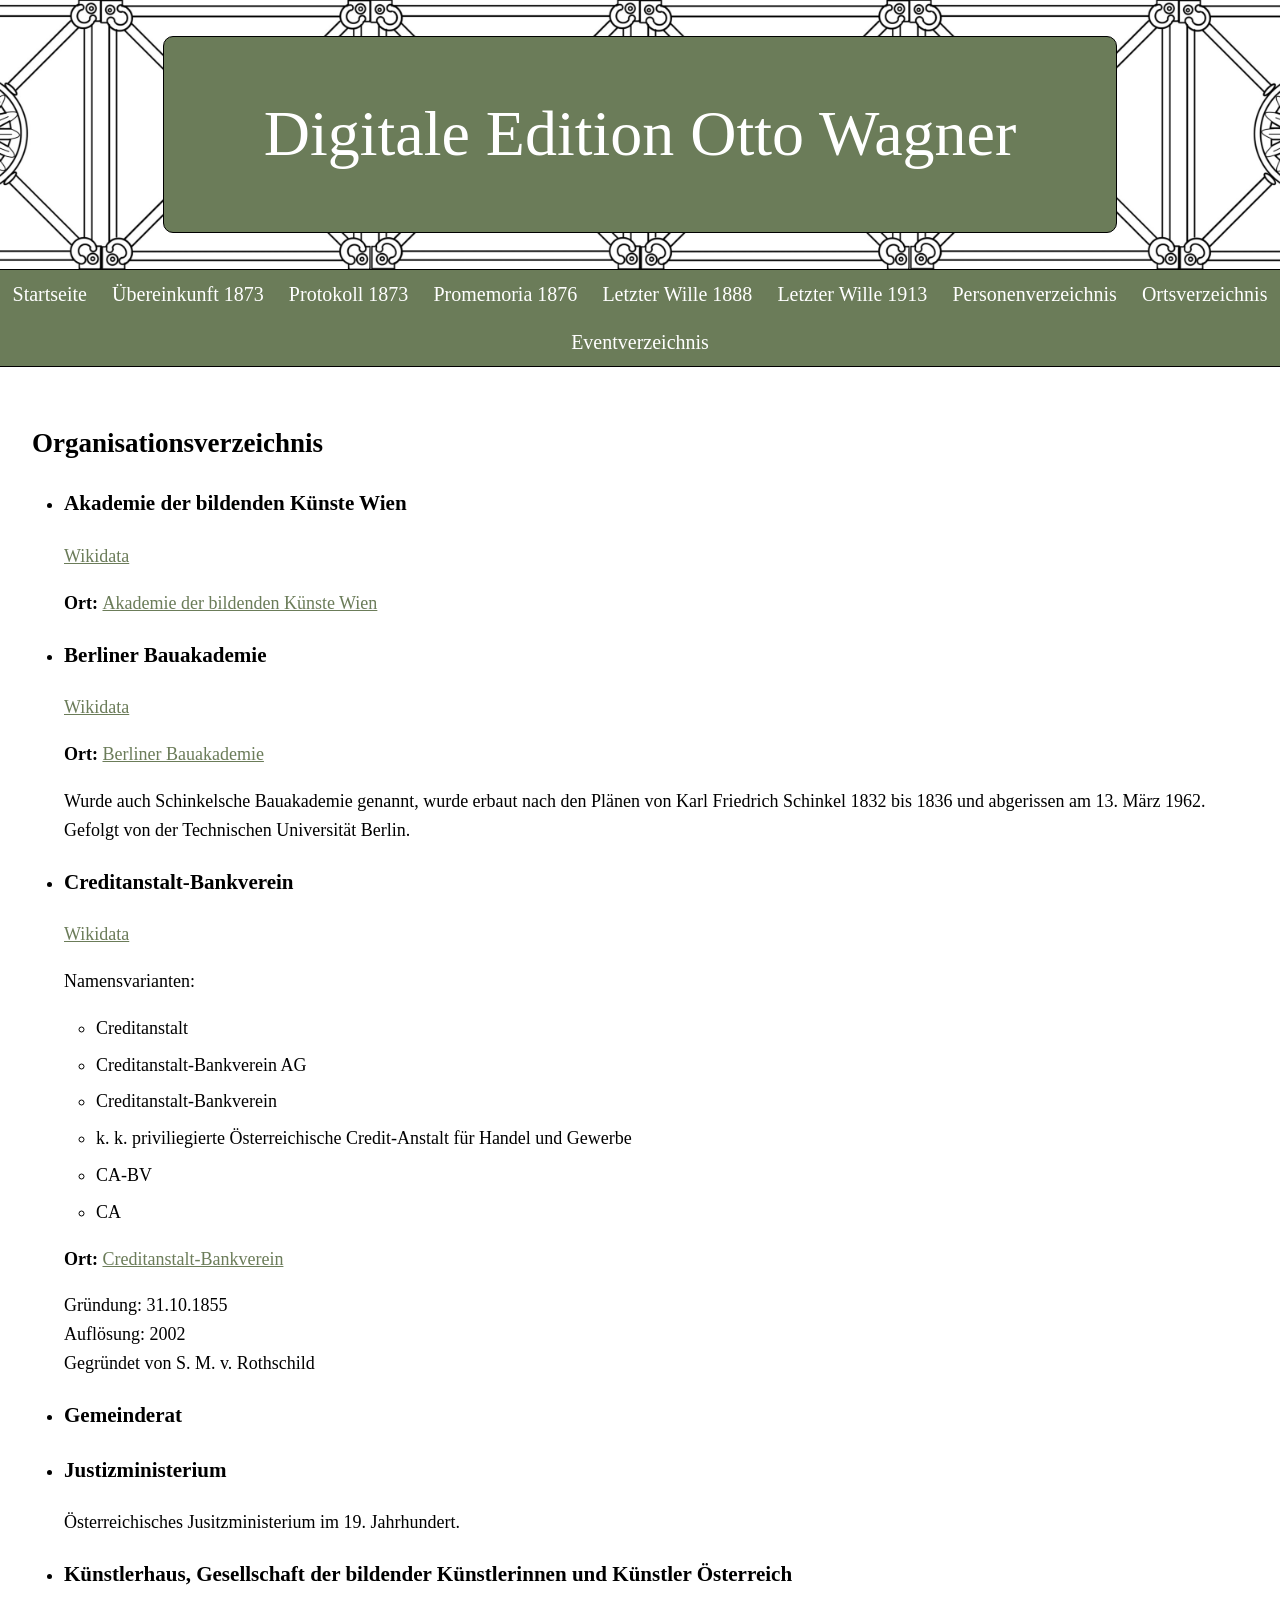
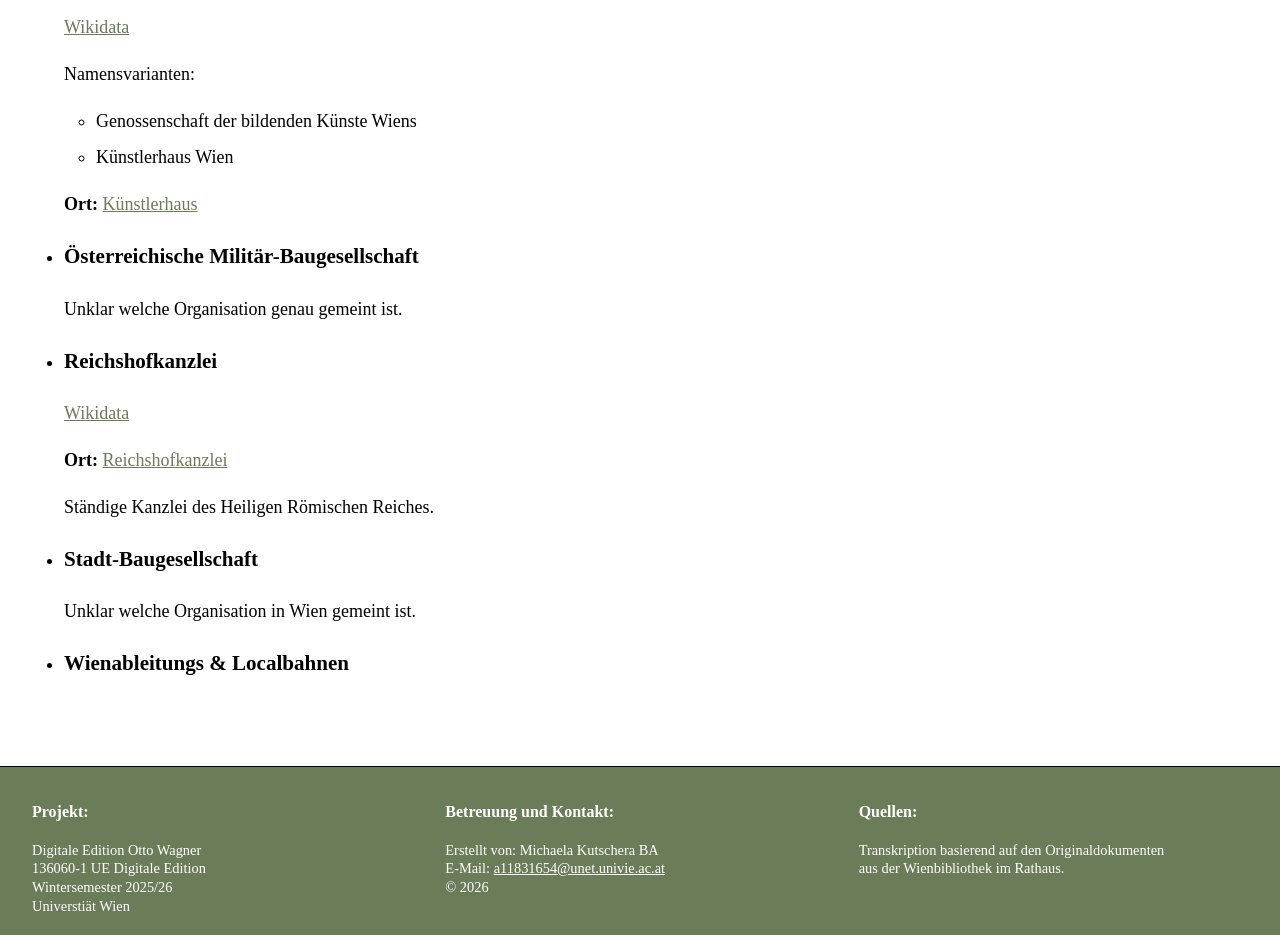
<file: html/organisationen.html>
<html xmlns:tei="http://www.tei-c.org/ns/1.0" lang="de">
   <head>
      <meta http-equiv="Content-Type" content="text/html; charset=UTF-8">
   
      <meta charset="UTF-8">
      <title>Organisationsverzeichnis</title>
      <link rel="stylesheet" href="../css/stylesheet_wagner_verzeichnisse.css">
   </head>
   <body>
      <header>
         <div class="title-box">
            <h1>Digitale Edition Otto Wagner</h1>
         </div>
      </header>
      <nav class="nav-bar">
         <div class="nav-container"><a href="../index.html" class="nav-button">Startseite</a><a href="%C3%9Cbereinkunft_1873.html" class="nav-button">&Uuml;bereinkunft 1873</a><a href="Protokoll_1873.html" class="nav-button">Protokoll 1873</a><a href="Promemoria_1876.html" class="nav-button">Promemoria 1876</a><a href="Letzter_Wille_1888.html" class="nav-button">Letzter Wille 1888</a><a href="Letzter_Wille_1913.html" class="nav-button">Letzter Wille 1913</a><a href="personen.html" class="nav-button">Personenverzeichnis</a><a href="orte.html" class="nav-button">Ortsverzeichnis</a><a href="events.html" class="nav-button">Eventverzeichnis</a></div>
      </nav>
      <main>
      <h2>Organisationsverzeichnis</h2>
      <ul class="Organisationsverzeichnis">
         <li>
            <h3>Akademie der bildenden K&uuml;nste Wien</h3>
            <p class="wikidata"><a href="https://www.wikidata.org/wiki/Q414219">Wikidata</a></p>
            <p class="event-place"><strong>Ort: </strong><a href="orte.html#plabkw">Akademie der bildenden K&uuml;nste Wien</a></p>
         </li>
         <li>
            <h3>Berliner Bauakademie</h3>
            <p class="wikidata"><a href="https://www.wikidata.org/wiki/Q51984">Wikidata</a></p>
            <p class="event-place"><strong>Ort: </strong><a href="orte.html#plbba">Berliner Bauakademie</a></p>
            <p class="note">Wurde auch Schinkelsche Bauakademie genannt, wurde erbaut nach den Pl&auml;nen von Karl Friedrich Schinkel 1832 bis 1836 und abgerissen
               am 13. M&auml;rz 1962.
                                    Gefolgt von der Technischen Universit&auml;t Berlin.
            </p>
         </li>
         <li>
            <h3>Creditanstalt-Bankverein</h3>
            <p class="wikidata"><a href="https://www.wikidata.org/wiki/Q694468">Wikidata</a></p>
            <p class="varianten-label">Namensvarianten:</p>
            <ul class="varianten">
               <li>Creditanstalt</li>
               <li>Creditanstalt-Bankverein AG</li>
               <li>Creditanstalt-Bankverein</li>
               <li>k. k. priviliegierte &Ouml;sterreichische Credit-Anstalt f&uuml;r Handel und Gewerbe</li>
               <li>CA-BV</li>
               <li>CA</li>
            </ul>
            <p class="event-place"><strong>Ort: </strong><a href="orte.html#pl_wien">Creditanstalt-Bankverein</a></p>
            <p class="note"> Gr&uuml;ndung: 31.10.1855<br/>
                                 Aufl&ouml;sung: 2002<br/>
                                 Gegr&uuml;ndet von S. M. v. Rothschild
                              
            </p>
         </li>
         <li>
            <h3>Gemeinderat</h3>
         </li>
         <li>
            <h3>Justizministerium</h3>
            <p class="note">&Ouml;sterreichisches Jusitzministerium im 19. Jahrhundert.</p>
         </li>
         <li>
            <h3>K&uuml;nstlerhaus, Gesellschaft der bildender K&uuml;nstlerinnen und K&uuml;nstler &Ouml;sterreich</h3>
            <p class="wikidata"><a href="https://www.wikidata.org/wiki/Q25745588">Wikidata</a></p>
            <p class="varianten-label">Namensvarianten:</p>
            <ul class="varianten">
               <li>Genossenschaft der bildenden K&uuml;nste Wiens</li>
               <li>K&uuml;nstlerhaus Wien</li>
            </ul>
            <p class="event-place"><strong>Ort: </strong><a href="orte.html#pl_kh">K&uuml;nstlerhaus</a></p>
         </li>
         <li>
            <h3>&Ouml;sterreichische Milit&auml;r-Baugesellschaft</h3>
            <p class="note">Unklar welche Organisation genau gemeint ist.</p>
         </li>
         <li>
            <h3>Reichshofkanzlei</h3>
            <p class="wikidata"><a href="https://www.wikidata.org/wiki/Q2139504">Wikidata</a></p>
            <p class="event-place"><strong>Ort: </strong><a href="orte.html#pl_hk">Reichshofkanzlei</a></p>
            <p class="note">St&auml;ndige Kanzlei des Heiligen R&ouml;mischen Reiches.</p>
         </li>
         <li>
            <h3>Stadt-Baugesellschaft</h3>
            <p class="note">Unklar welche Organisation in Wien gemeint ist.</p>
         </li>
         <li>
            <h3>Wienableitungs &amp; Localbahnen</h3>
         </li>
      </ul>
      </main>
   </body>
   <footer class="site-footer">
      <div class="footer-content">
         <div class="footer-section">
            <h3>Projekt:</h3>
            <p>Digitale Edition Otto Wagner<br>
               136060-1 UE Digitale Edition<br>
               Wintersemester 2025/26<br>
               Universti&auml;t Wien
            </p>
         </div>
         <div class="footer-section">
            <h3>Betreuung und Kontakt:</h3>
            <p>Erstellt von: Michaela Kutschera BA<br>
               E-Mail: <a href="a11831654@unet.univie.ac.at">a11831654@unet.univie.ac.at</a><br>
               &copy; 2026
            </p>
         </div>
         <div class="footer-section">
            <h3>Quellen:</h3>
            <p>Transkription basierend auf den Originaldokumenten<br>
               aus der Wienbibliothek im Rathaus.<br></p>
         </div>
      </div>
   </footer>
</html>
</file>
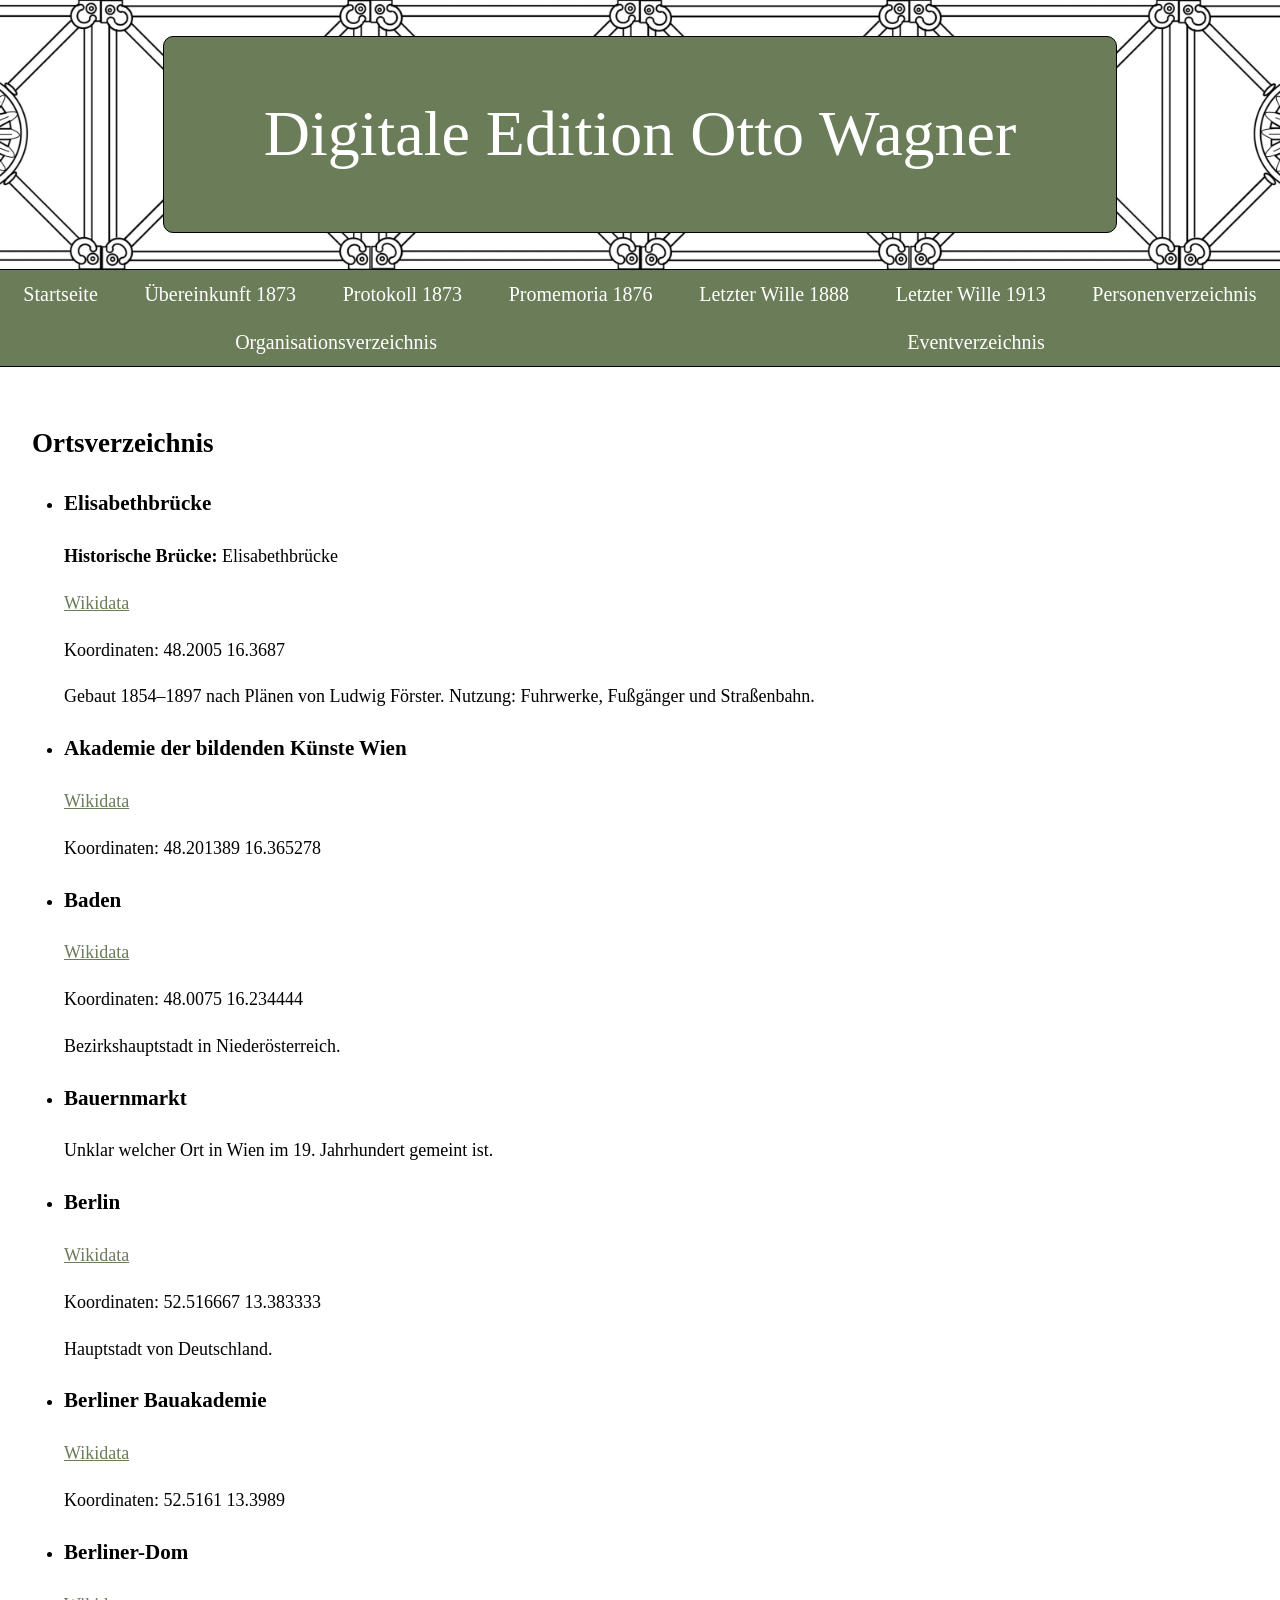
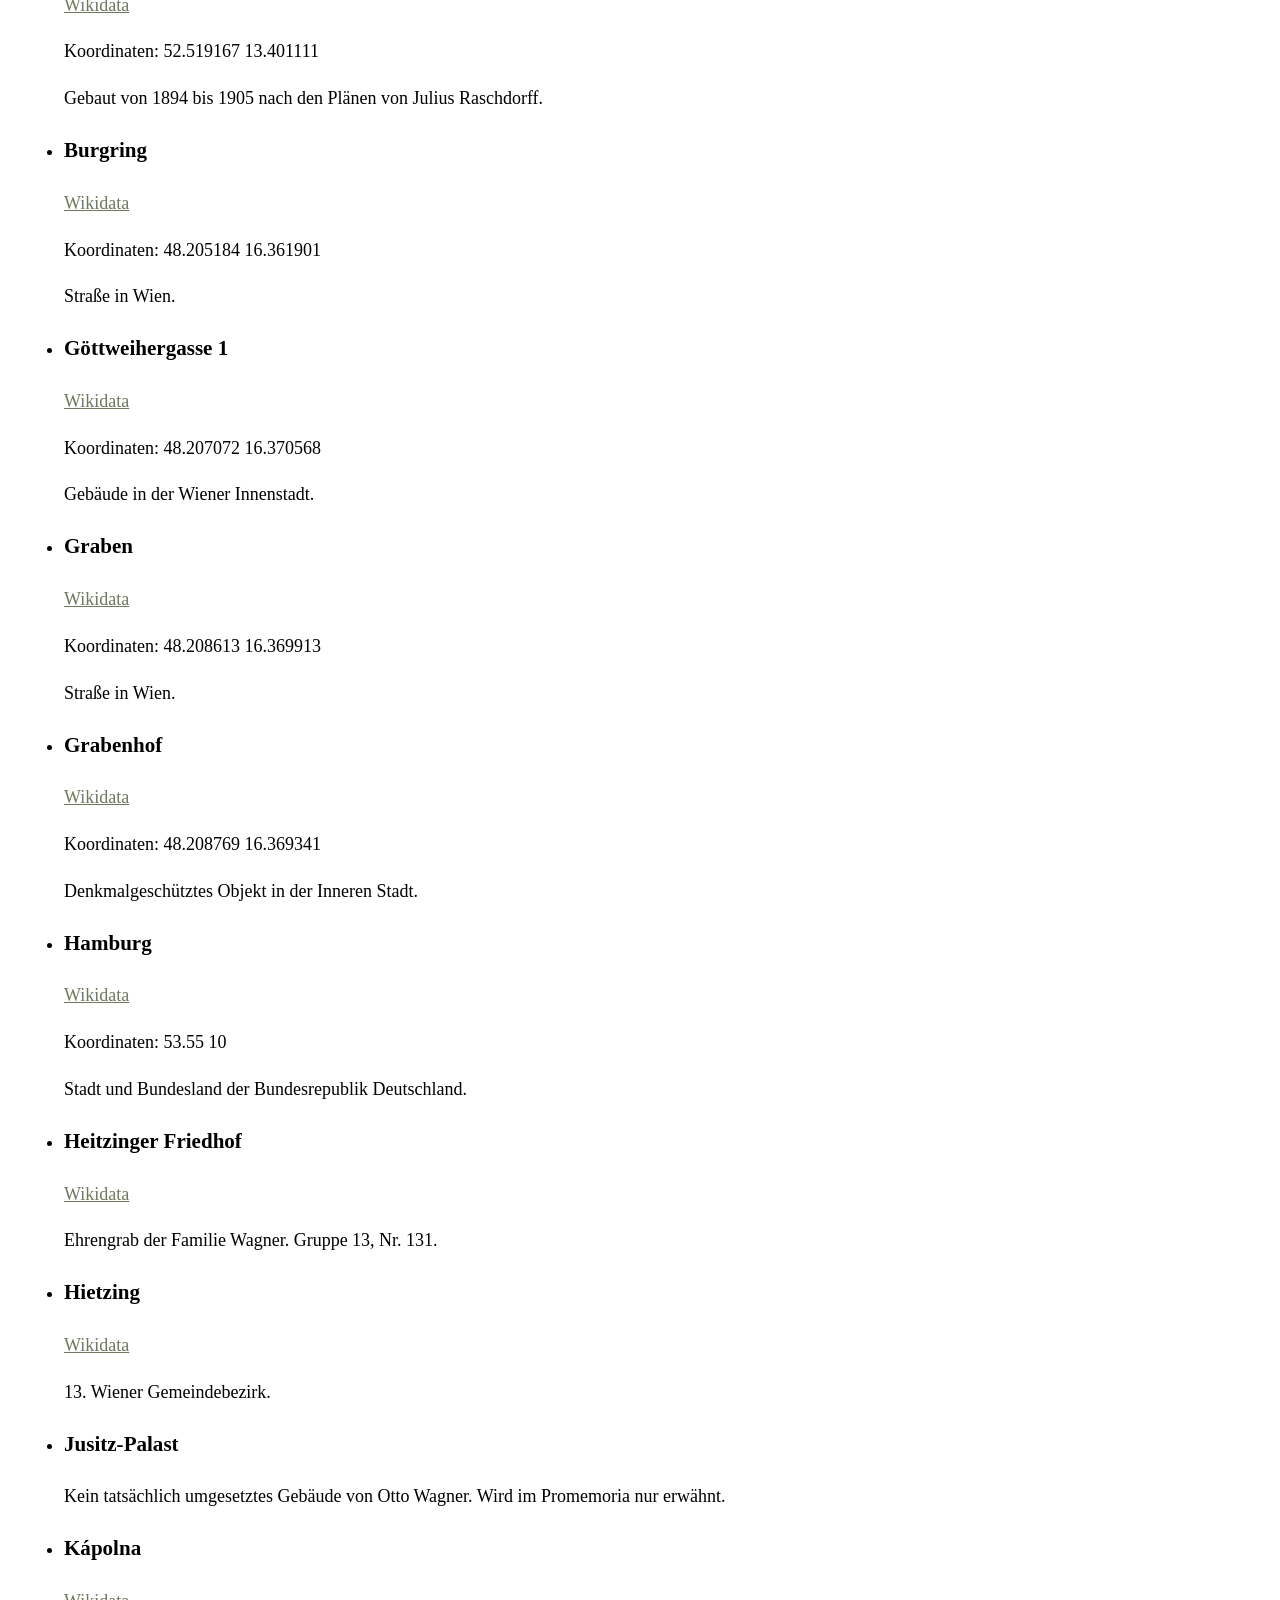
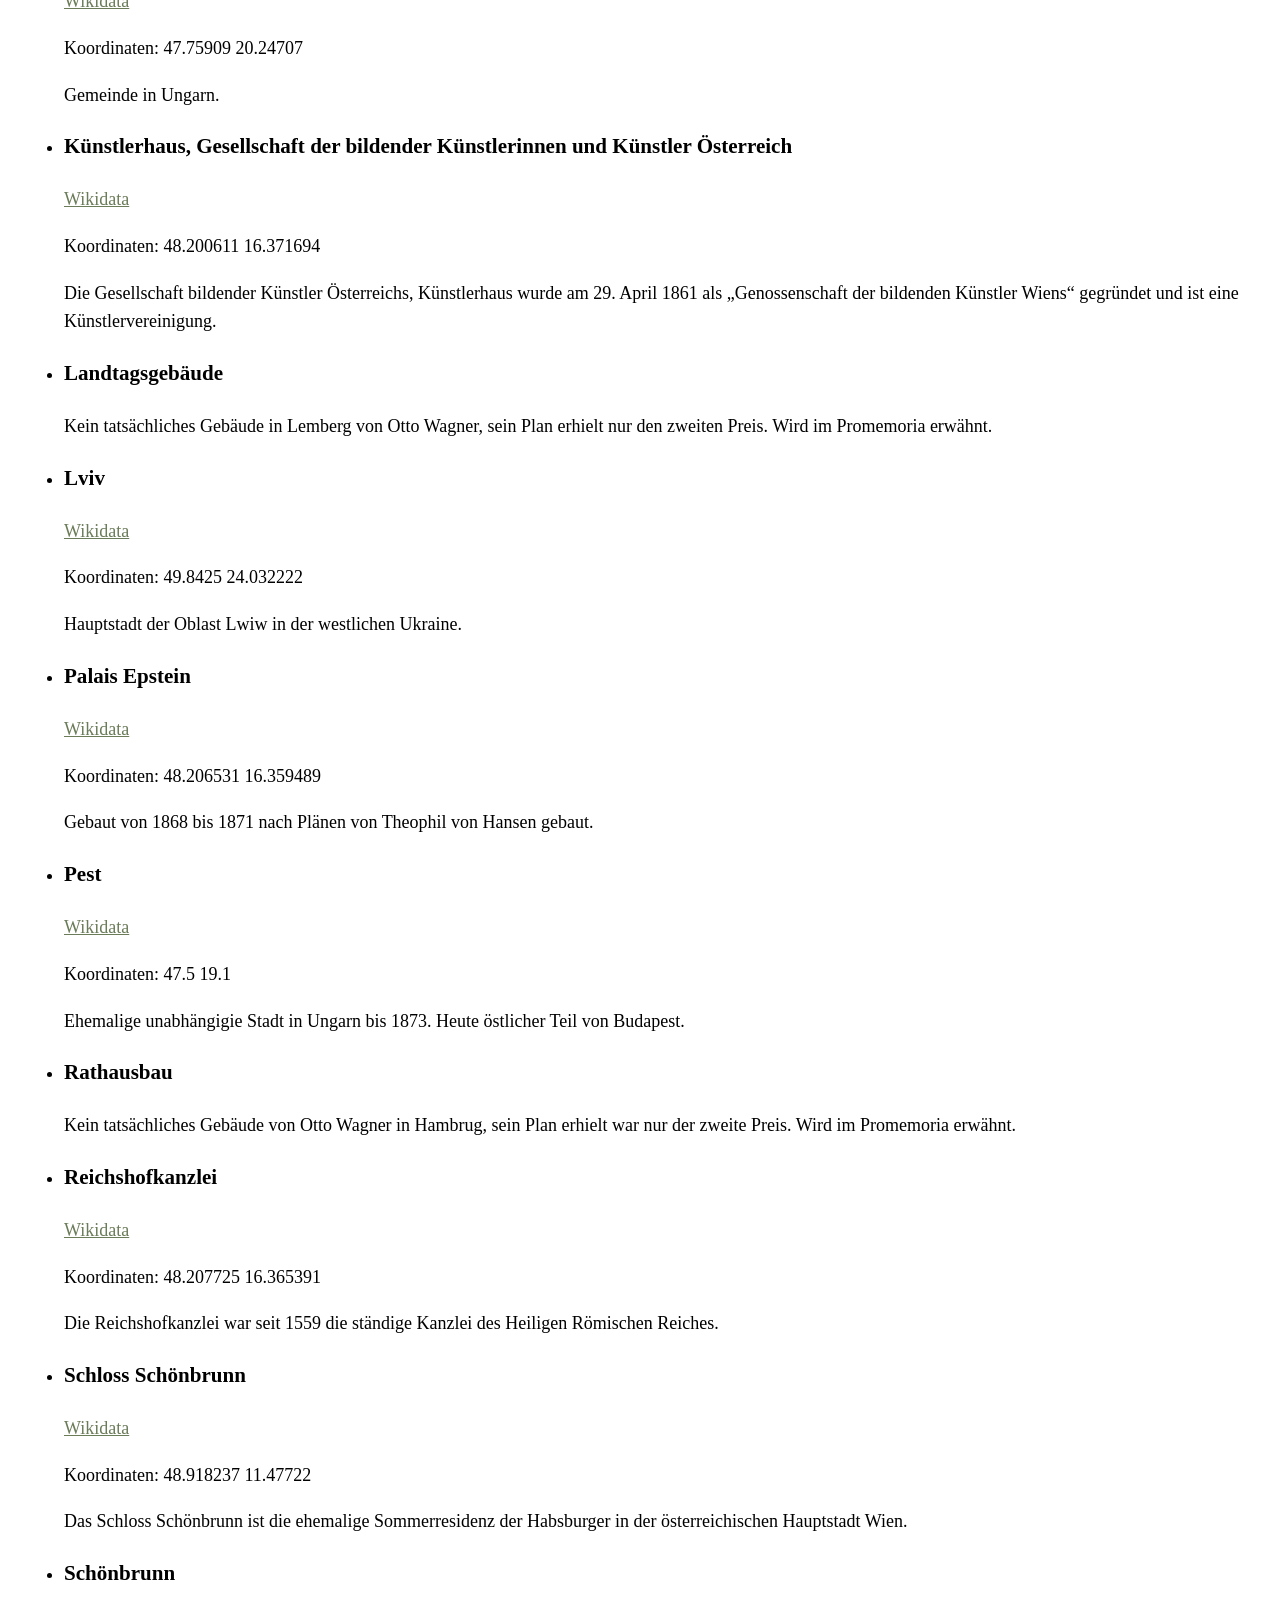
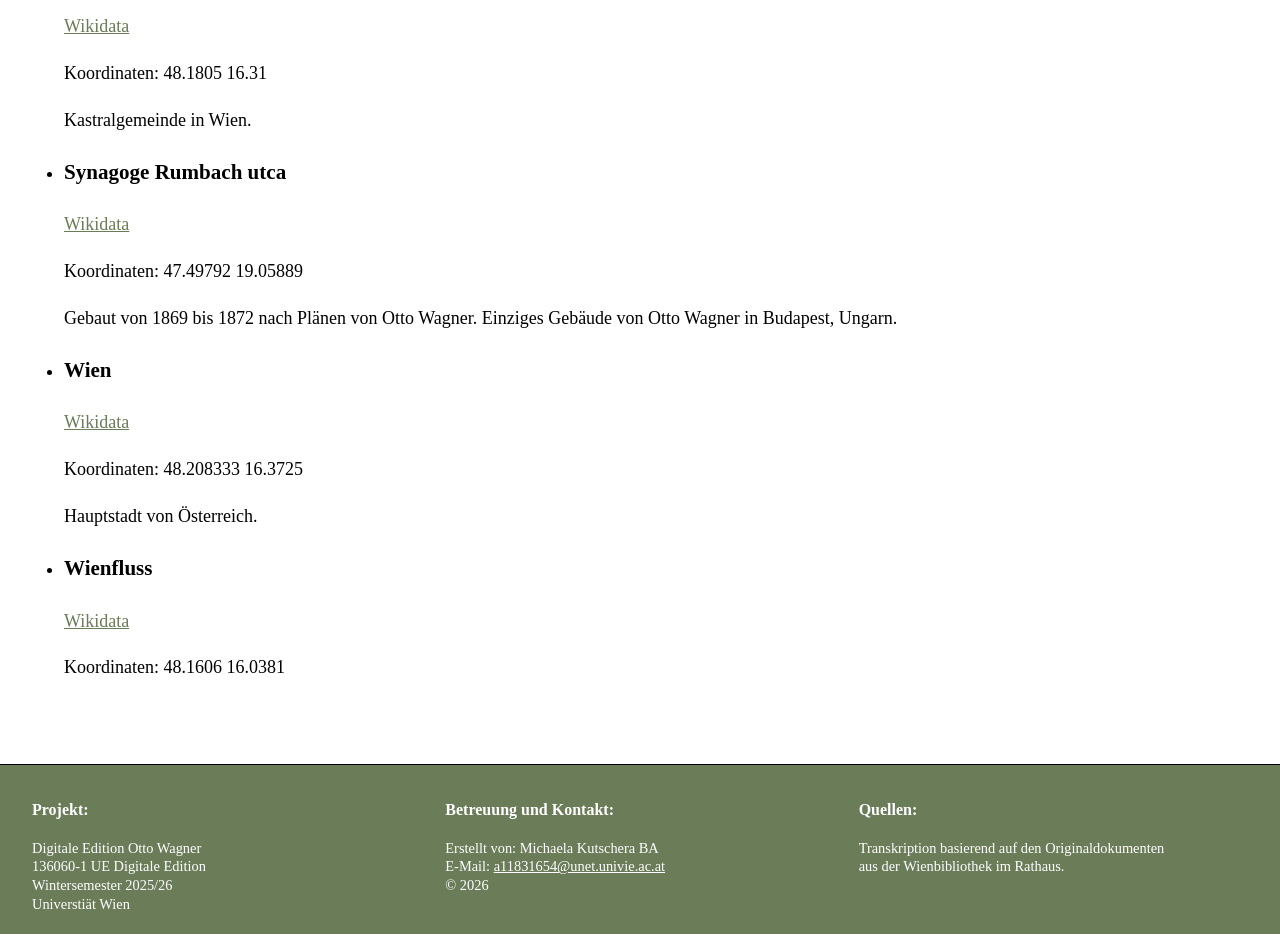
<file: html/orte.html>
<html xmlns:tei="http://www.tei-c.org/ns/1.0" lang="de">
   <head>
      <meta http-equiv="Content-Type" content="text/html; charset=UTF-8">
   
      <meta charset="UTF-8">
      <title>Ortsverzeichnis</title>
      <link rel="stylesheet" href="../css/stylesheet_wagner_verzeichnisse.css">
   </head>
   <body>
      <header>
         <div class="title-box">
            <h1>Digitale Edition Otto Wagner</h1>
         </div>
      </header>
      <nav class="nav-bar">
         <div class="nav-container"><a href="../index.html" class="nav-button">Startseite</a><a href="%C3%9Cbereinkunft_1873.html" class="nav-button">&Uuml;bereinkunft 1873</a><a href="Protokoll_1873.html" class="nav-button">Protokoll 1873</a><a href="Promemoria_1876.html" class="nav-button">Promemoria 1876</a><a href="Letzter_Wille_1888.html" class="nav-button">Letzter Wille 1888</a><a href="Letzter_Wille_1913.html" class="nav-button">Letzter Wille 1913</a><a href="personen.html" class="nav-button">Personenverzeichnis</a><a href="organisationen.html" class="nav-button">Organisationsverzeichnis</a><a href="events.html" class="nav-button">Eventverzeichnis</a></div>
      </nav>
      <main>
      <h2>Ortsverzeichnis</h2>
      <ul class="Ortsverzeichnis">
         <li>
            <h3> Elisabethbr&uuml;cke</h3>
            <p class="historic-name"><strong>Historische Br&uuml;cke:</strong> Elisabethbr&uuml;cke
            </p>
            <p class="wikidata"><a href="https://www.wikidata.org/wiki/Q1330527">Wikidata</a></p>
            <p class="koordinaten">
               Koordinaten: 48.2005 16.3687
            </p>
            <p class="beschreibung">Gebaut 1854&#8211;1897 nach Pl&auml;nen von Ludwig F&ouml;rster. Nutzung:
                                 Fuhrwerke, Fu&szlig;g&auml;nger und Stra&szlig;enbahn.
            </p>
         </li>
         <li>
            <h3>Akademie der bildenden K&uuml;nste Wien</h3>
            <p class="wikidata"><a href="https://www.wikidata.org/wiki/Q414219">Wikidata</a></p>
            <p class="koordinaten">
               Koordinaten: 48.201389 16.365278 
            </p>
         </li>
         <li>
            <h3>Baden</h3>
            <p class="wikidata"><a href="https://www.wikidata.org/wiki/Q486450">Wikidata</a></p>
            <p class="koordinaten">
               Koordinaten: 48.0075 16.234444
            </p>
            <p class="beschreibung">Bezirkshauptstadt in Nieder&ouml;sterreich.</p>
         </li>
         <li>
            <h3>Bauernmarkt</h3>
            <p class="beschreibung">Unklar welcher Ort in Wien im 19. Jahrhundert gemeint ist.</p>
         </li>
         <li>
            <h3>Berlin</h3>
            <p class="wikidata"><a href="https://www.wikidata.org/wiki/Q64">Wikidata</a></p>
            <p class="koordinaten">
               Koordinaten: 52.516667 13.383333
            </p>
            <p class="beschreibung">Hauptstadt von Deutschland.</p>
         </li>
         <li>
            <h3>Berliner Bauakademie</h3>
            <p class="wikidata"><a href="https://www.wikidata.org/wiki/Q51984">Wikidata</a></p>
            <p class="koordinaten">
               Koordinaten: 52.5161 13.3989
            </p>
         </li>
         <li>
            <h3>Berliner-Dom</h3>
            <p class="wikidata"><a href="https://www.wikidata.org/wiki/Q154563">Wikidata</a></p>
            <p class="koordinaten">
               Koordinaten: 52.519167 13.401111
            </p>
            <p class="beschreibung">Gebaut von 1894 bis 1905 nach den Pl&auml;nen von Julius Raschdorff.</p>
         </li>
         <li>
            <h3>Burgring</h3>
            <p class="wikidata"><a href="https://www.wikidata.org/wiki/Q16873433">Wikidata</a></p>
            <p class="koordinaten">
               Koordinaten: 48.205184 16.361901
            </p>
            <p class="beschreibung">Stra&szlig;e in Wien.</p>
         </li>
         <li>
            <h3>G&ouml;ttweihergasse 1</h3>
            <p class="wikidata"><a href="https://www.wikidata.org/wiki/Q37947139">Wikidata</a></p>
            <p class="koordinaten">
               Koordinaten: 48.207072 16.370568
            </p>
            <p class="beschreibung">Geb&auml;ude in der Wiener Innenstadt.</p>
         </li>
         <li>
            <h3>Graben</h3>
            <p class="wikidata"><a href="https://www.wikidata.org/wiki/Q699937">Wikidata</a></p>
            <p class="koordinaten">
               Koordinaten: 48.208613 16.369913
            </p>
            <p class="beschreibung">Stra&szlig;e in Wien.</p>
         </li>
         <li>
            <h3>Grabenhof</h3>
            <p class="wikidata"><a href="https://www.wikidata.org/wiki/Q38027230">Wikidata</a></p>
            <p class="koordinaten">
               Koordinaten: 48.208769 16.369341
            </p>
            <p class="beschreibung">Denkmalgesch&uuml;tztes Objekt in der Inneren Stadt.</p>
         </li>
         <li>
            <h3>Hamburg</h3>
            <p class="wikidata"><a href="https://www.wikidata.org/wiki/Q1055">Wikidata</a></p>
            <p class="koordinaten">
               Koordinaten: 53.55 10
            </p>
            <p class="beschreibung">Stadt und Bundesland der Bundesrepublik Deutschland.</p>
         </li>
         <li>
            <h3>Heitzinger Friedhof</h3>
            <p class="wikidata"><a href="https://www.wikidata.org/wiki/Q2718154">Wikidata</a></p>
            <p class="beschreibung">Ehrengrab der Familie Wagner. Gruppe 13, Nr. 131.</p>
         </li>
         <li>
            <h3>Hietzing</h3>
            <p class="wikidata"><a href="https://www.wikidata.org/wiki/Q636910">Wikidata</a></p>
            <p class="beschreibung">13. Wiener Gemeindebezirk.</p>
         </li>
         <li>
            <h3>Jusitz-Palast</h3>
            <p class="beschreibung">Kein tats&auml;chlich umgesetztes Geb&auml;ude von Otto Wagner. Wird im Promemoria nur erw&auml;hnt.</p>
         </li>
         <li>
            <h3>K&aacute;polna</h3>
            <p class="wikidata"><a href="https://www.wikidata.org/wiki/Q512050">Wikidata</a></p>
            <p class="koordinaten">
               Koordinaten: 47.75909 20.24707
            </p>
            <p class="beschreibung">Gemeinde in Ungarn.</p>
         </li>
         <li>
            <h3>K&uuml;nstlerhaus, Gesellschaft der bildender K&uuml;nstlerinnen und K&uuml;nstler
                                 &Ouml;sterreich
            </h3>
            <p class="wikidata"><a href="https://www.wikidata.org/wiki/Q25745588">Wikidata</a></p>
            <p class="koordinaten">
               Koordinaten: 48.200611 16.371694
            </p>
            <p class="beschreibung">Die Gesellschaft bildender K&uuml;nstler &Ouml;sterreichs, K&uuml;nstlerhaus wurde
                                 am 29. April 1861 als &#8222;Genossenschaft der bildenden K&uuml;nstler Wiens&#8220; gegr&uuml;ndet und
                                 ist eine K&uuml;nstlervereinigung.
            </p>
         </li>
         <li>
            <h3>Landtagsgeb&auml;ude</h3>
            <p class="beschreibung">Kein tats&auml;chliches Geb&auml;ude in Lemberg von Otto Wagner, sein Plan erhielt nur den zweiten Preis. Wird im Promemoria erw&auml;hnt.</p>
         </li>
         <li>
            <h3>Lviv</h3>
            <p class="wikidata"><a href="https://www.wikidata.org/wiki/Q36036">Wikidata</a></p>
            <p class="koordinaten">
               Koordinaten: 49.8425 24.032222
            </p>
            <p class="beschreibung">Hauptstadt der Oblast Lwiw in der westlichen Ukraine.</p>
         </li>
         <li>
            <h3>Palais Epstein</h3>
            <p class="wikidata"><a href="https://www.wikidata.org/wiki/Q2046959">Wikidata</a></p>
            <p class="koordinaten">
               Koordinaten: 48.206531 16.359489
            </p>
            <p class="beschreibung">Gebaut von 1868 bis 1871 nach Pl&auml;nen von Theophil von Hansen gebaut.</p>
         </li>
         <li>
            <h3>Pest</h3>
            <p class="wikidata"><a href="https://www.wikidata.org/wiki/Q210205">Wikidata</a></p>
            <p class="koordinaten">
               Koordinaten: 47.5 19.1
            </p>
            <p class="beschreibung">Ehemalige unabh&auml;ngigie Stadt in Ungarn bis 1873. Heute &ouml;stlicher
                                 Teil von Budapest.
            </p>
         </li>
         <li>
            <h3>Rathausbau</h3>
            <p class="beschreibung">Kein tats&auml;chliches Geb&auml;ude von Otto Wagner in Hambrug, sein Plan erhielt war nur der zweite Preis. Wird im Promemoria erw&auml;hnt.</p>
         </li>
         <li>
            <h3>Reichshofkanzlei</h3>
            <p class="wikidata"><a href="https://www.wikidata.org/wiki/Q2139504">Wikidata</a></p>
            <p class="koordinaten">
               Koordinaten: 48.207725 16.365391
            </p>
            <p class="beschreibung">Die Reichshofkanzlei war seit 1559 die st&auml;ndige Kanzlei des Heiligen R&ouml;mischen Reiches. </p>
         </li>
         <li>
            <h3>Schloss Sch&ouml;nbrunn</h3>
            <p class="wikidata"><a href="https://www.wikidata.org/wiki/Q2258824">Wikidata</a></p>
            <p class="koordinaten">
               Koordinaten: 48.918237 11.47722
            </p>
            <p class="beschreibung">Das Schloss Sch&ouml;nbrunn ist die ehemalige Sommerresidenz der Habsburger
                                 in der &ouml;sterreichischen Hauptstadt Wien.
            </p>
         </li>
         <li>
            <h3>Sch&ouml;nbrunn</h3>
            <p class="wikidata"><a href="https://www.wikidata.org/wiki/Q27837208">Wikidata</a></p>
            <p class="koordinaten">
               Koordinaten: 48.1805 16.31
            </p>
            <p class="beschreibung">Kastralgemeinde in Wien.</p>
         </li>
         <li>
            <h3>Synagoge Rumbach utca</h3>
            <p class="wikidata"><a href="https://www.wikidata.org/wiki/Q569083">Wikidata</a></p>
            <p class="koordinaten">
               Koordinaten: 47.49792 19.05889
            </p>
            <p class="beschreibung">Gebaut von 1869 bis 1872 nach Pl&auml;nen von Otto Wagner. Einziges Geb&auml;ude von
                                 Otto Wagner in Budapest, Ungarn.
            </p>
         </li>
         <li>
            <h3>Wien</h3>
            <p class="wikidata"><a href="https://www.wikidata.org/wiki/Q1741">Wikidata</a></p>
            <p class="koordinaten">
               Koordinaten: 48.208333 16.3725
            </p>
            <p class="beschreibung">Hauptstadt von &Ouml;sterreich.</p>
         </li>
         <li>
            <h3>Wienfluss</h3>
            <p class="wikidata"><a href="https://www.wikidata.org/wiki/Q702289">Wikidata</a></p>
            <p class="koordinaten">
               Koordinaten: 48.1606 16.0381
            </p>
         </li>
      </ul>
      </main>
   </body>
   <footer class="site-footer">
      <div class="footer-content">
         <div class="footer-section">
            <h3>Projekt:</h3>
            <p>Digitale Edition Otto Wagner<br>
               136060-1 UE Digitale Edition<br>
               Wintersemester 2025/26<br>
               Universti&auml;t Wien
            </p>
         </div>
         <div class="footer-section">
            <h3>Betreuung und Kontakt:</h3>
            <p>Erstellt von: Michaela Kutschera BA<br>
               E-Mail: <a href="a11831654@unet.univie.ac.at">a11831654@unet.univie.ac.at</a><br>
               &copy; 2026
            </p>
         </div>
         <div class="footer-section">
            <h3>Quellen:</h3>
            <p>Transkription basierend auf den Originaldokumenten<br>
               aus der Wienbibliothek im Rathaus.<br></p>
         </div>
      </div>
   </footer>
</html>
</file>
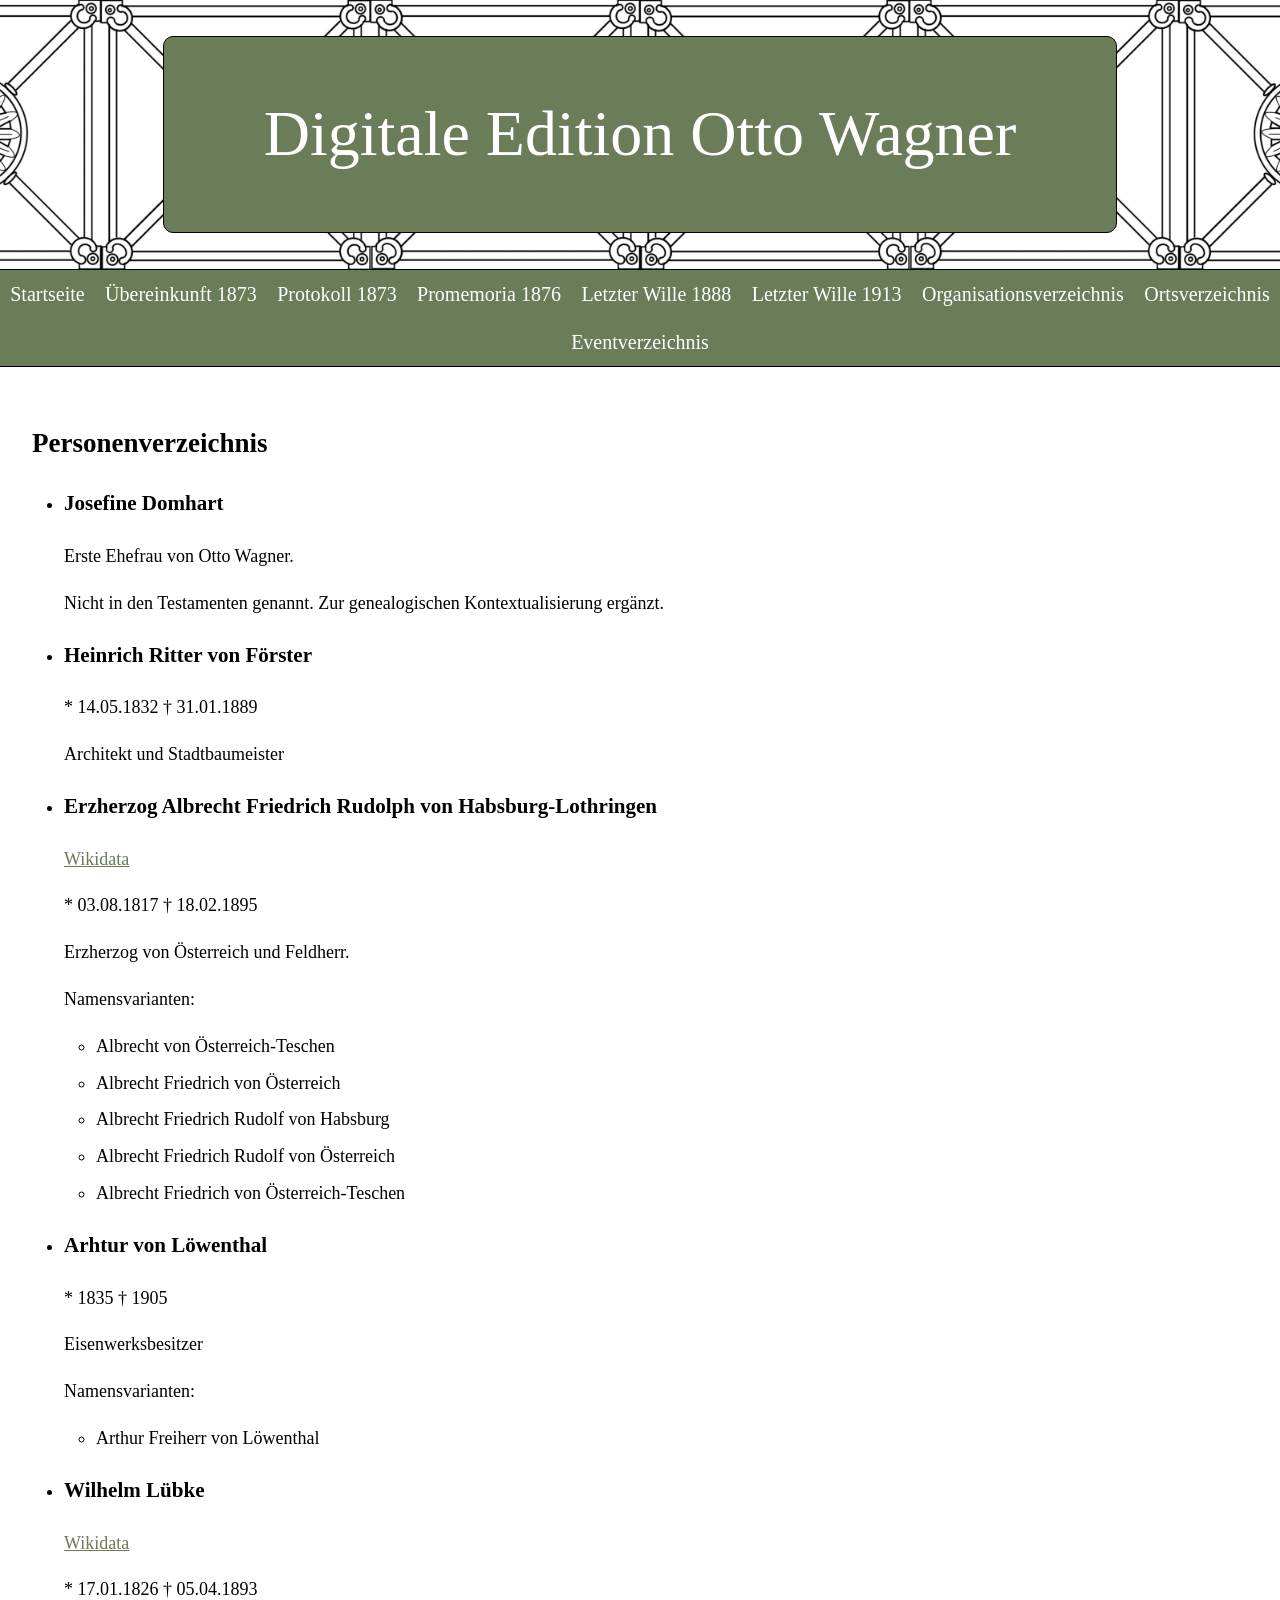
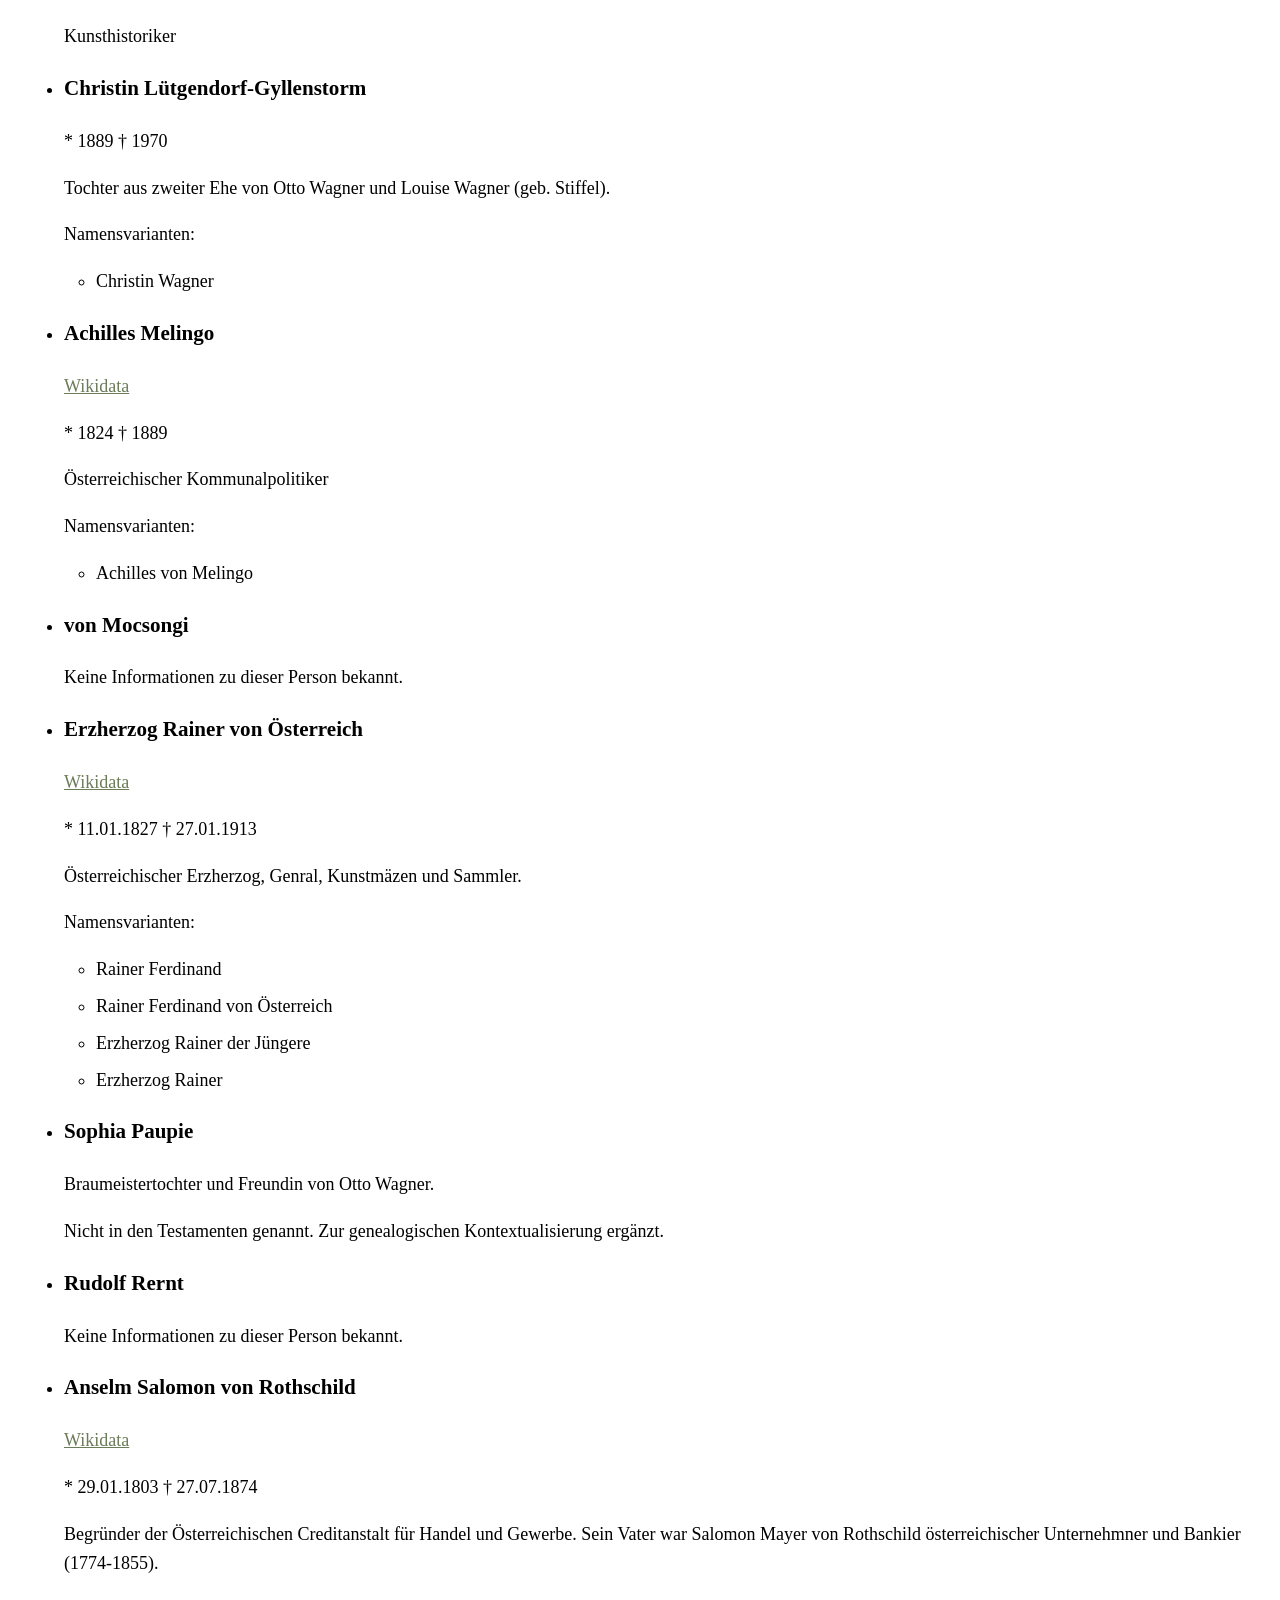
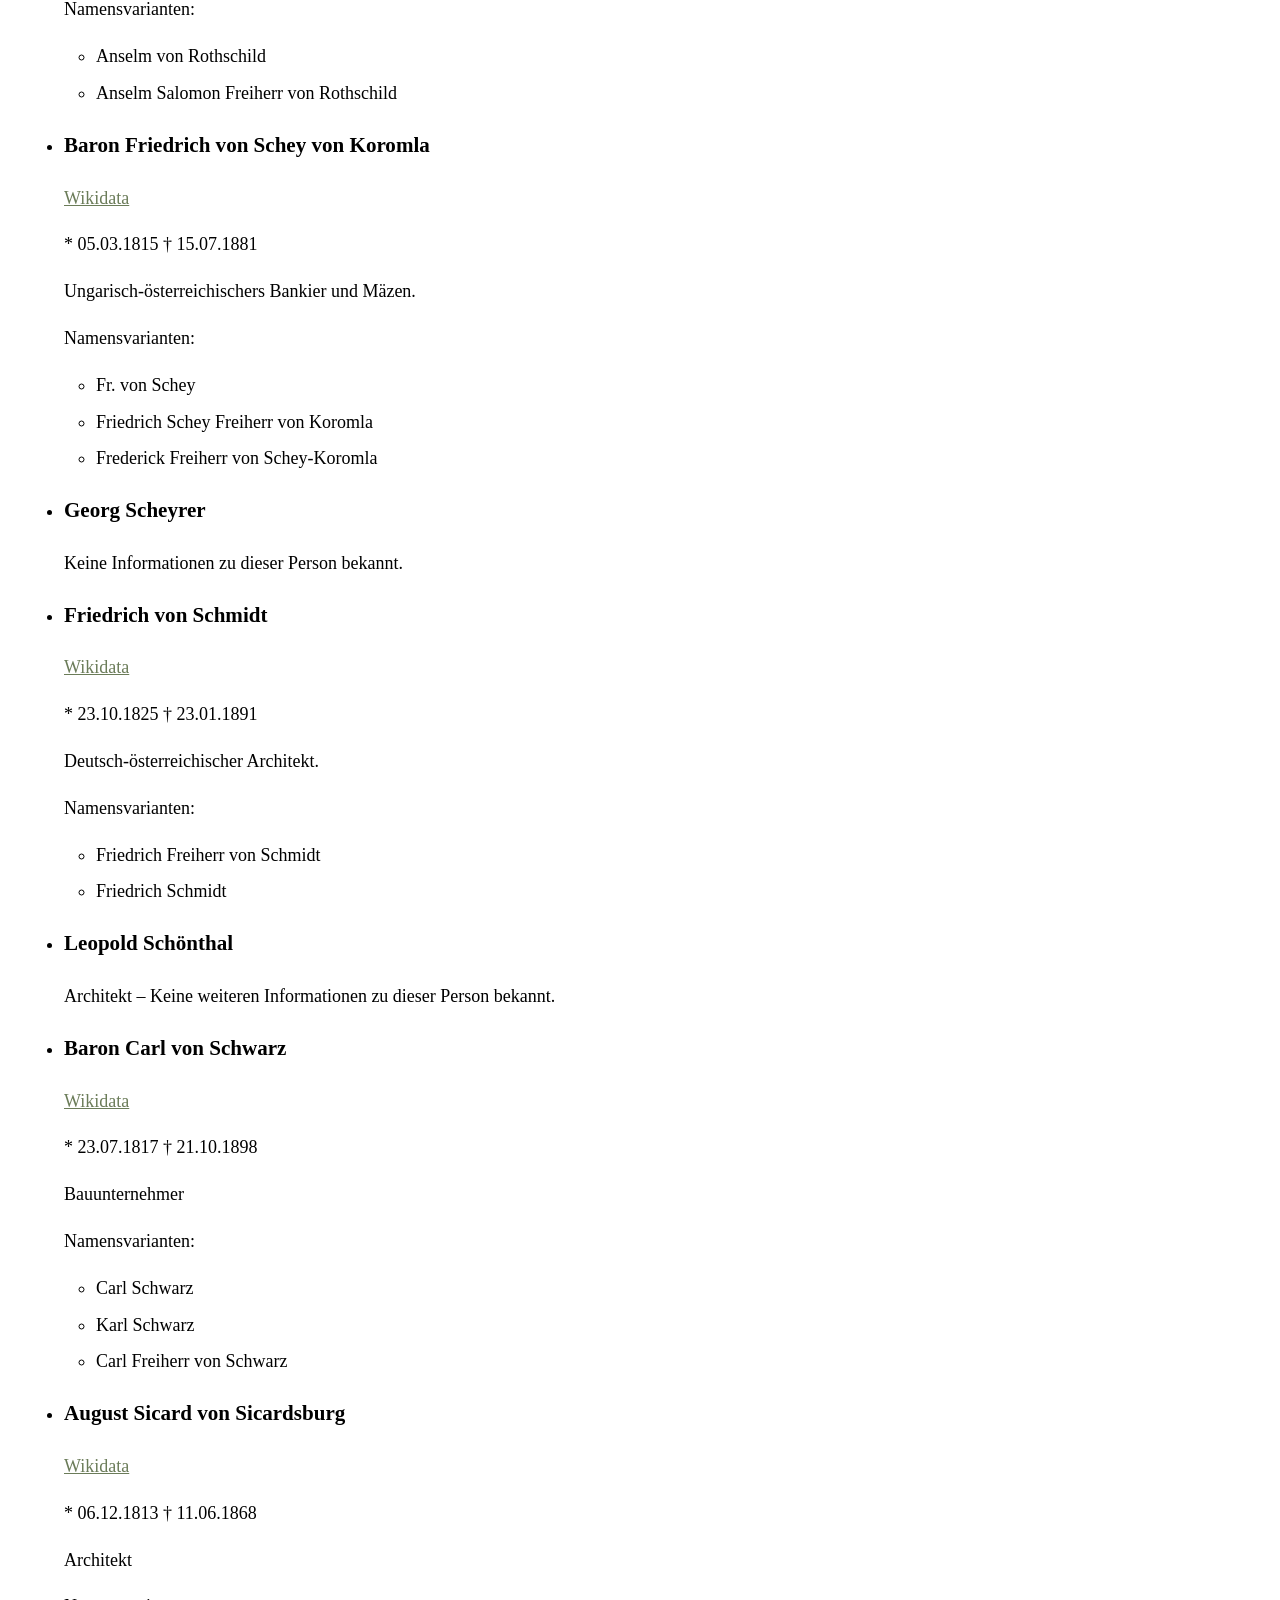
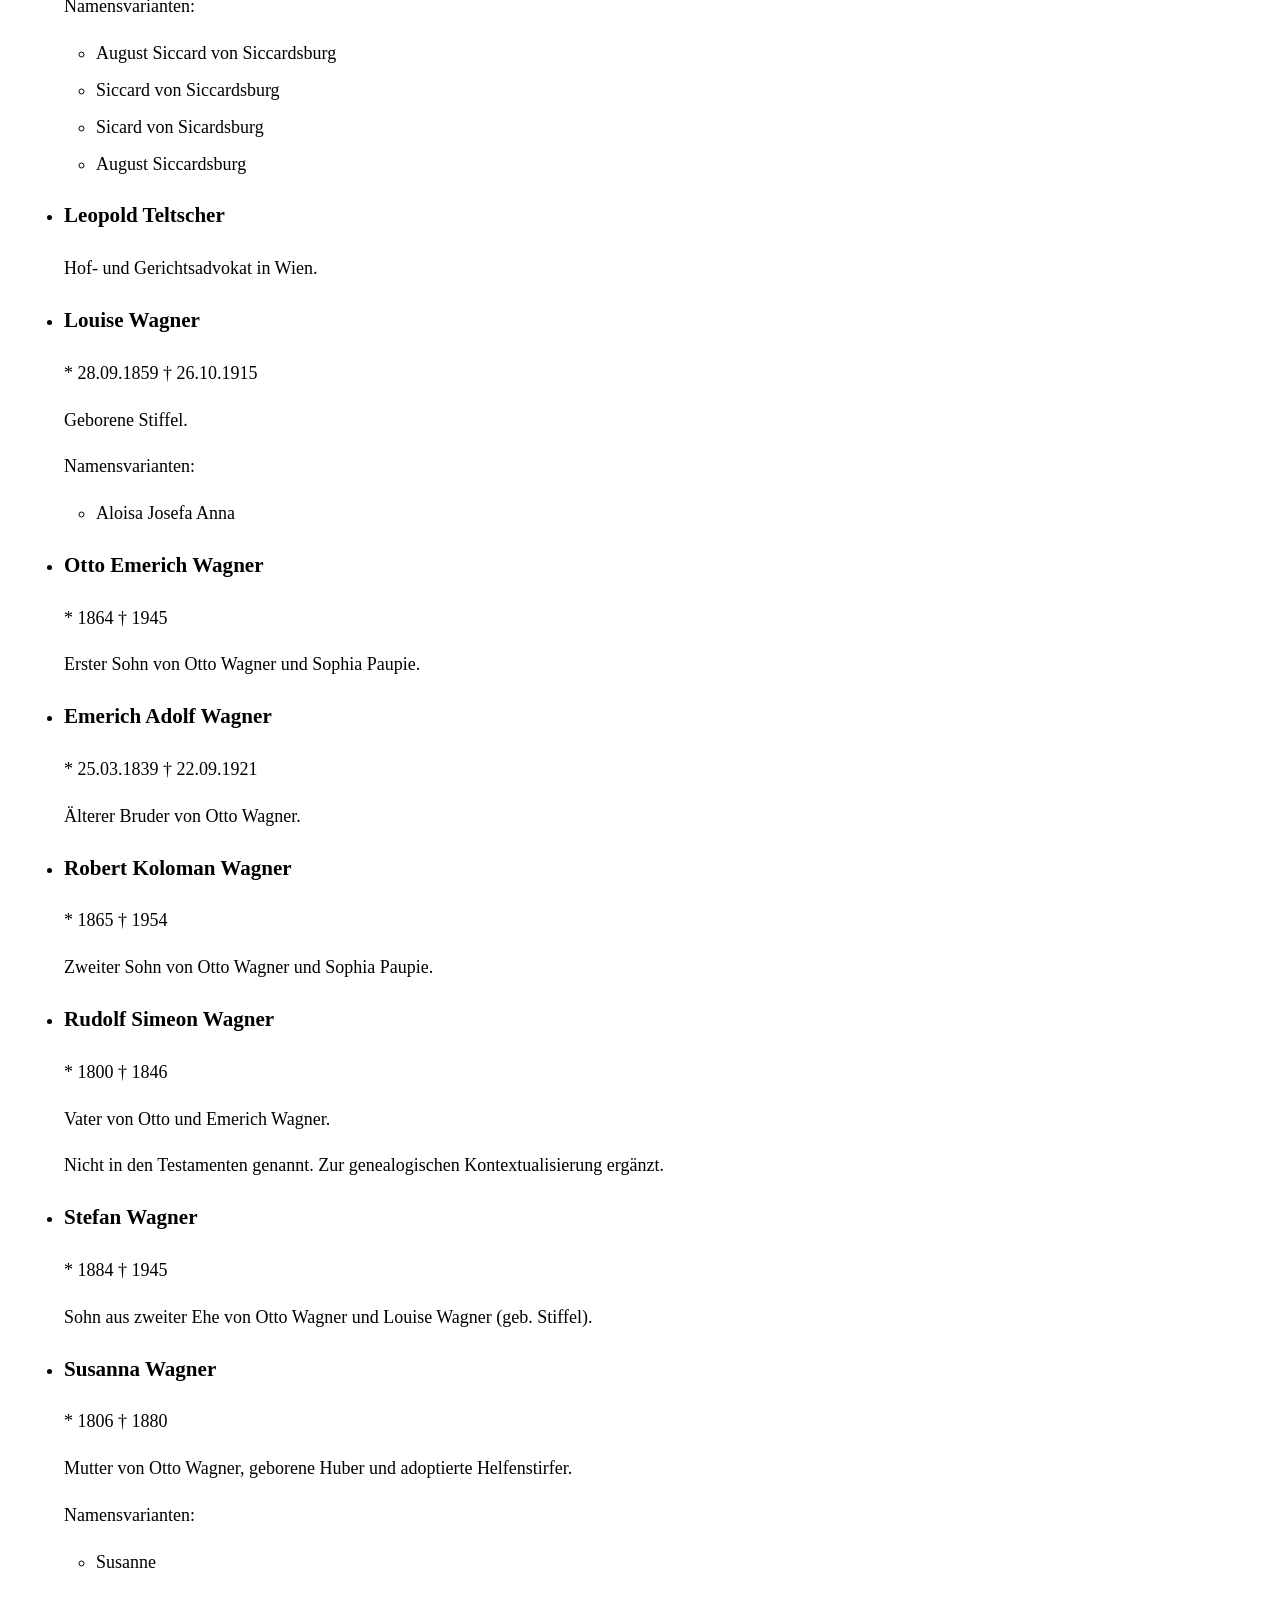
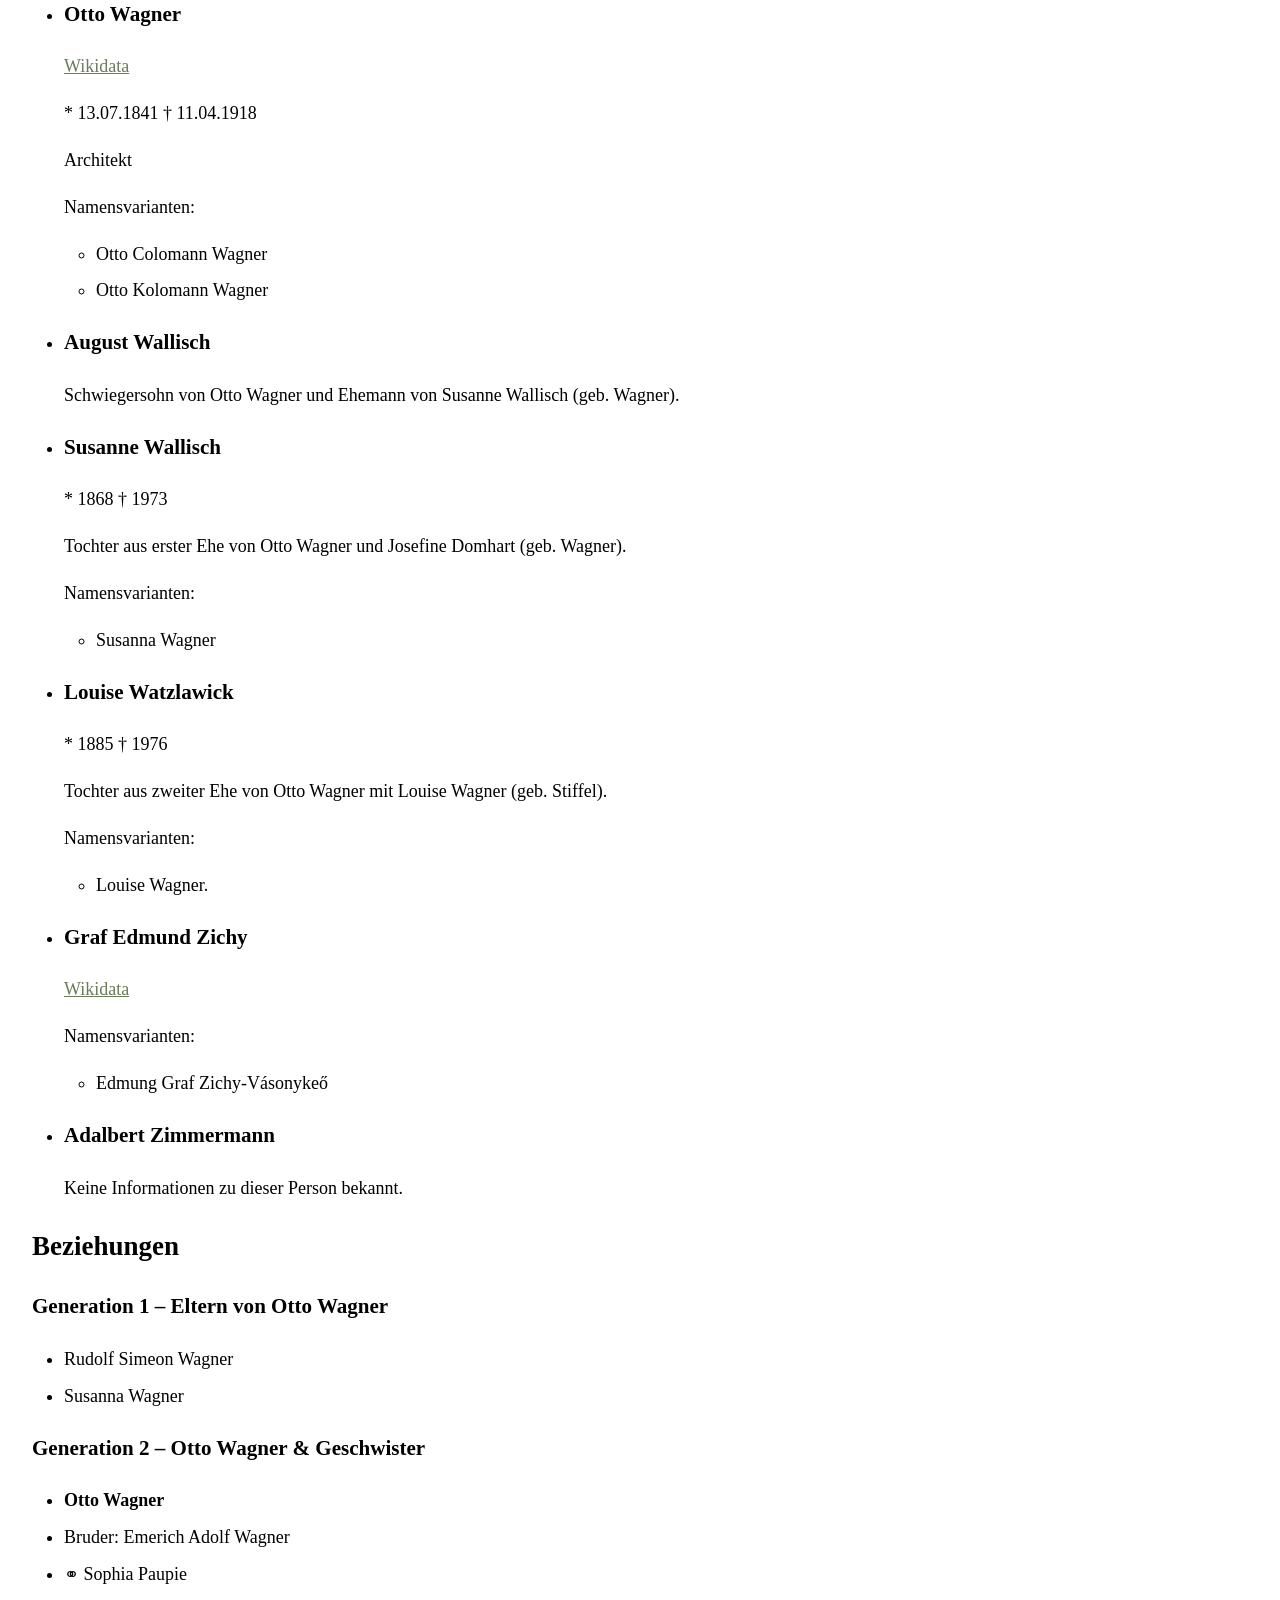
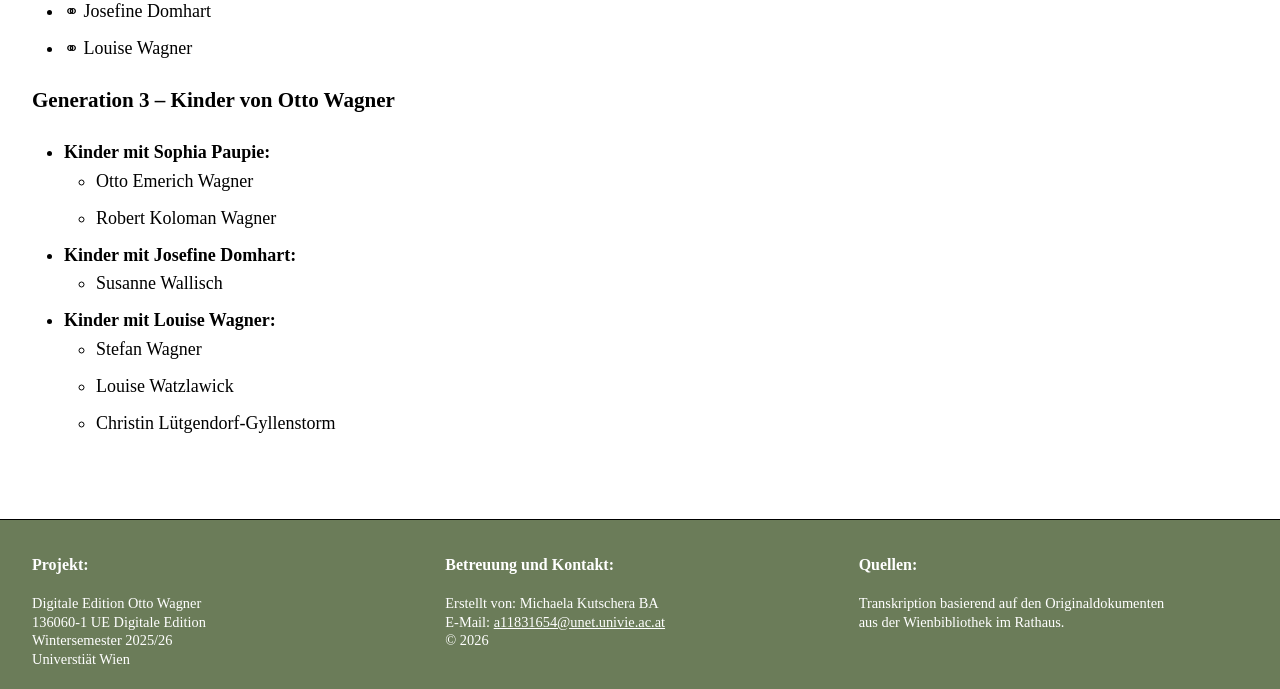
<file: html/personen.html>
<html xmlns:tei="http://www.tei-c.org/ns/1.0" lang="de">
   <head>
      <meta http-equiv="Content-Type" content="text/html; charset=UTF-8">
   
      <meta charset="UTF-8">
      <title>Personenverzeichnis</title>
      <link rel="stylesheet" href="../css/stylesheet_wagner_verzeichnisse.css">
   </head>
   <body>
      <header>
         <div class="title-box">
            <h1>Digitale Edition Otto Wagner</h1>
         </div>
      </header>
      <nav class="nav-bar">
         <div class="nav-container"><a href="../index.html" class="nav-button">Startseite</a><a href="%C3%9Cbereinkunft_1873.html" class="nav-button">&Uuml;bereinkunft 1873</a><a href="Protokoll_1873.html" class="nav-button">Protokoll 1873</a><a href="Promemoria_1876.html" class="nav-button">Promemoria 1876</a><a href="Letzter_Wille_1888.html" class="nav-button">Letzter Wille 1888</a><a href="Letzter_Wille_1913.html" class="nav-button">Letzter Wille 1913</a><a href="organisationen.html" class="nav-button">Organisationsverzeichnis</a><a href="orte.html" class="nav-button">Ortsverzeichnis</a><a href="events.html" class="nav-button">Eventverzeichnis</a></div>
      </nav>
      <main>
      <h2>Personenverzeichnis</h2>
      <ul class="personenverzeichnis">
         <li>
            <h3>Josefine Domhart </h3>
            <p class="lebensdaten"></p>
            <p class="beschreibung">Erste Ehefrau von Otto Wagner.</p>
            <p class="genealogie"> Nicht in den Testamenten genannt. Zur genealogischen
                                 Kontextualisierung erg&auml;nzt.
            </p>
         </li>
         <li>
            <h3>Heinrich Ritter von F&ouml;rster </h3>
            <p class="lebensdaten">* 14.05.1832  &#8224; 31.01.1889</p>
            <p class="beschreibung">Architekt und Stadtbaumeister</p>
         </li>
         <li>
            <h3>Erzherzog Albrecht Friedrich Rudolph von Habsburg-Lothringen </h3>
            <p class="wikidata"><a href="https://www.wikidata.org/wiki/Q310807">Wikidata</a></p>
            <p class="lebensdaten">* 03.08.1817  &#8224; 18.02.1895</p>
            <p class="beschreibung">Erzherzog von &Ouml;sterreich und Feldherr.</p>
            <p class="varianten-label">Namensvarianten:</p>
            <ul class="varianten">
               <li>Albrecht von &Ouml;sterreich-Teschen</li>
               <li>Albrecht Friedrich von &Ouml;sterreich</li>
               <li>Albrecht Friedrich Rudolf von Habsburg</li>
               <li>Albrecht Friedrich Rudolf von &Ouml;sterreich</li>
               <li>Albrecht Friedrich von &Ouml;sterreich-Teschen</li>
            </ul>
         </li>
         <li>
            <h3>Arhtur von L&ouml;wenthal </h3>
            <p class="lebensdaten">* 1835  &#8224; 1905</p>
            <p class="beschreibung">Eisenwerksbesitzer</p>
            <p class="varianten-label">Namensvarianten:</p>
            <ul class="varianten">
               <li>Arthur Freiherr von L&ouml;wenthal</li>
            </ul>
         </li>
         <li>
            <h3>Wilhelm L&uuml;bke </h3>
            <p class="wikidata"><a href="https://www.wikidata.org/wiki/Q90914">Wikidata</a></p>
            <p class="lebensdaten">* 17.01.1826  &#8224; 05.04.1893</p>
            <p class="beschreibung">Kunsthistoriker</p>
         </li>
         <li>
            <h3>Christin L&uuml;tgendorf-Gyllenstorm </h3>
            <p class="lebensdaten">* 1889  &#8224; 1970</p>
            <p class="beschreibung">Tochter aus zweiter Ehe von Otto Wagner und Louise Wagner (geb. Stiffel).</p>
            <p class="varianten-label">Namensvarianten:</p>
            <ul class="varianten">
               <li>Christin Wagner</li>
            </ul>
         </li>
         <li>
            <h3>Achilles Melingo </h3>
            <p class="wikidata"><a href="https://www.wikidata.org/wiki/Q60818377">Wikidata</a></p>
            <p class="lebensdaten">* 1824  &#8224; 1889</p>
            <p class="beschreibung">&Ouml;sterreichischer Kommunalpolitiker</p>
            <p class="varianten-label">Namensvarianten:</p>
            <ul class="varianten">
               <li>Achilles von Melingo</li>
            </ul>
         </li>
         <li>
            <h3>von Mocsongi </h3>
            <p class="lebensdaten"></p>
            <p class="beschreibung">Keine Informationen zu dieser Person bekannt.</p>
         </li>
         <li>
            <h3>Erzherzog Rainer von &Ouml;sterreich </h3>
            <p class="wikidata"><a href="https://www.wikidata.org/wiki/Q111971">Wikidata</a></p>
            <p class="lebensdaten">* 11.01.1827  &#8224; 27.01.1913</p>
            <p class="beschreibung">&Ouml;sterreichischer Erzherzog, Genral, Kunstm&auml;zen und Sammler.</p>
            <p class="varianten-label">Namensvarianten:</p>
            <ul class="varianten">
               <li>Rainer Ferdinand</li>
               <li>Rainer Ferdinand von &Ouml;sterreich</li>
               <li>Erzherzog Rainer der J&uuml;ngere</li>
               <li>Erzherzog Rainer</li>
            </ul>
         </li>
         <li>
            <h3>Sophia Paupie </h3>
            <p class="lebensdaten"></p>
            <p class="beschreibung">Braumeistertochter und Freundin von Otto Wagner.</p>
            <p class="genealogie"> Nicht in den Testamenten genannt. Zur genealogischen
                                 Kontextualisierung erg&auml;nzt. 
            </p>
         </li>
         <li>
            <h3>Rudolf Rernt </h3>
            <p class="lebensdaten"></p>
            <p class="beschreibung">Keine Informationen zu dieser Person bekannt.</p>
         </li>
         <li>
            <h3>Anselm Salomon von Rothschild </h3>
            <p class="wikidata"><a href="https://www.wikidata.org/wiki/Q569582">Wikidata</a></p>
            <p class="lebensdaten">* 29.01.1803  &#8224; 27.07.1874</p>
            <p class="beschreibung">Begr&uuml;nder der &Ouml;sterreichischen Creditanstalt f&uuml;r Handel und Gewerbe. Sein Vater war
                                 Salomon Mayer von Rothschild &ouml;sterreichischer Unternehmner und Bankier
                                 (1774-1855).
            </p>
            <p class="varianten-label">Namensvarianten:</p>
            <ul class="varianten">
               <li>Anselm von Rothschild</li>
               <li>Anselm Salomon Freiherr von Rothschild</li>
            </ul>
         </li>
         <li>
            <h3>Baron Friedrich von Schey von Koromla </h3>
            <p class="wikidata"><a href="https://www.wikidata.org/wiki/Q1461926">Wikidata</a></p>
            <p class="lebensdaten">* 05.03.1815  &#8224; 15.07.1881</p>
            <p class="beschreibung">Ungarisch-&ouml;sterreichischers Bankier und M&auml;zen.</p>
            <p class="varianten-label">Namensvarianten:</p>
            <ul class="varianten">
               <li>Fr. von Schey</li>
               <li>Friedrich Schey Freiherr von Koromla</li>
               <li>Frederick Freiherr von Schey-Koromla</li>
            </ul>
         </li>
         <li>
            <h3>Georg Scheyrer </h3>
            <p class="lebensdaten"></p>
            <p class="beschreibung">Keine Informationen zu dieser Person bekannt.</p>
         </li>
         <li>
            <h3>Friedrich von Schmidt </h3>
            <p class="wikidata"><a href="https://www.wikidata.org/wiki/Q77431">Wikidata</a></p>
            <p class="lebensdaten">* 23.10.1825  &#8224; 23.01.1891</p>
            <p class="beschreibung">Deutsch-&ouml;sterreichischer Architekt.</p>
            <p class="varianten-label">Namensvarianten:</p>
            <ul class="varianten">
               <li>Friedrich Freiherr von Schmidt</li>
               <li>Friedrich Schmidt</li>
            </ul>
         </li>
         <li>
            <h3>Leopold Sch&ouml;nthal </h3>
            <p class="lebensdaten"></p>
            <p class="beschreibung">Architekt &#8211; Keine weiteren Informationen zu dieser Person bekannt.</p>
         </li>
         <li>
            <h3>Baron Carl von Schwarz </h3>
            <p class="wikidata"><a href="https://www.wikidata.org/wiki/Q1041429">Wikidata</a></p>
            <p class="lebensdaten">* 23.07.1817  &#8224; 21.10.1898</p>
            <p class="beschreibung">Bauunternehmer</p>
            <p class="varianten-label">Namensvarianten:</p>
            <ul class="varianten">
               <li>Carl Schwarz</li>
               <li>Karl Schwarz</li>
               <li>Carl Freiherr von Schwarz</li>
            </ul>
         </li>
         <li>
            <h3>August Sicard von Sicardsburg </h3>
            <p class="wikidata"><a href="https://www.wikidata.org/wiki/Q78968">Wikidata</a></p>
            <p class="lebensdaten">* 06.12.1813  &#8224; 11.06.1868</p>
            <p class="beschreibung">Architekt</p>
            <p class="varianten-label">Namensvarianten:</p>
            <ul class="varianten">
               <li>August Siccard von Siccardsburg</li>
               <li>Siccard von Siccardsburg</li>
               <li>Sicard von Sicardsburg</li>
               <li>August Siccardsburg</li>
            </ul>
         </li>
         <li>
            <h3>Leopold Teltscher </h3>
            <p class="lebensdaten"></p>
            <p class="beschreibung">Hof- und Gerichtsadvokat in Wien.</p>
         </li>
         <li>
            <h3>Louise Wagner </h3>
            <p class="lebensdaten">* 28.09.1859  &#8224; 26.10.1915</p>
            <p class="beschreibung">Geborene Stiffel.</p>
            <p class="varianten-label">Namensvarianten:</p>
            <ul class="varianten">
               <li>Aloisa Josefa Anna</li>
            </ul>
         </li>
         <li>
            <h3>Otto Emerich Wagner </h3>
            <p class="lebensdaten">* 1864  &#8224; 1945</p>
            <p class="beschreibung">Erster Sohn von Otto Wagner und Sophia Paupie.</p>
         </li>
         <li>
            <h3>Emerich Adolf Wagner </h3>
            <p class="lebensdaten">* 25.03.1839  &#8224; 22.09.1921</p>
            <p class="beschreibung">&Auml;lterer Bruder von Otto Wagner.</p>
         </li>
         <li>
            <h3>Robert Koloman Wagner </h3>
            <p class="lebensdaten">* 1865  &#8224; 1954</p>
            <p class="beschreibung">Zweiter Sohn von Otto Wagner und Sophia Paupie.</p>
         </li>
         <li>
            <h3>Rudolf Simeon Wagner </h3>
            <p class="lebensdaten">* 1800  &#8224; 1846</p>
            <p class="beschreibung">Vater von Otto und Emerich Wagner.</p>
            <p class="genealogie"> Nicht in den Testamenten genannt. Zur genealogischen
                                 Kontextualisierung erg&auml;nzt.
            </p>
         </li>
         <li>
            <h3>Stefan Wagner </h3>
            <p class="lebensdaten">* 1884  &#8224; 1945</p>
            <p class="beschreibung">Sohn aus zweiter Ehe von Otto Wagner und Louise Wagner (geb. Stiffel).</p>
         </li>
         <li>
            <h3>Susanna Wagner </h3>
            <p class="lebensdaten">* 1806  &#8224; 1880</p>
            <p class="beschreibung">Mutter von Otto Wagner, geborene Huber und adoptierte Helfenstirfer.</p>
            <p class="varianten-label">Namensvarianten:</p>
            <ul class="varianten">
               <li>Susanne</li>
            </ul>
         </li>
         <li>
            <h3>Otto Wagner </h3>
            <p class="wikidata"><a href="https://www.wikidata.org/wiki/Q84287">Wikidata</a></p>
            <p class="lebensdaten">* 13.07.1841  &#8224; 11.04.1918</p>
            <p class="beschreibung">Architekt</p>
            <p class="varianten-label">Namensvarianten:</p>
            <ul class="varianten">
               <li>Otto Colomann Wagner</li>
               <li>Otto Kolomann Wagner</li>
            </ul>
         </li>
         <li>
            <h3>August Wallisch </h3>
            <p class="lebensdaten"></p>
            <p class="beschreibung">Schwiegersohn von Otto Wagner und Ehemann von Susanne Wallisch (geb. Wagner).</p>
         </li>
         <li>
            <h3>Susanne Wallisch </h3>
            <p class="lebensdaten">* 1868  &#8224; 1973</p>
            <p class="beschreibung">Tochter aus erster Ehe von Otto Wagner und Josefine Domhart (geb. Wagner).</p>
            <p class="varianten-label">Namensvarianten:</p>
            <ul class="varianten">
               <li>Susanna Wagner</li>
            </ul>
         </li>
         <li>
            <h3>Louise Watzlawick </h3>
            <p class="lebensdaten">* 1885  &#8224; 1976</p>
            <p class="beschreibung">Tochter aus zweiter Ehe von Otto Wagner mit Louise Wagner (geb. Stiffel).</p>
            <p class="varianten-label">Namensvarianten:</p>
            <ul class="varianten">
               <li>Louise Wagner.</li>
            </ul>
         </li>
         <li>
            <h3>Graf Edmund Zichy </h3>
            <p class="wikidata"><a href="https://www.wikidata.org/wiki/Q90886586">Wikidata</a></p>
            <p class="lebensdaten"></p>
            <p class="varianten-label">Namensvarianten:</p>
            <ul class="varianten">
               <li>Edmung Graf Zichy-V&aacute;sonyke&#337;</li>
            </ul>
         </li>
         <li>
            <h3>Adalbert Zimmermann </h3>
            <p class="lebensdaten"></p>
            <p class="beschreibung">Keine Informationen zu dieser Person bekannt.</p>
         </li>
      </ul>
      <h2>Beziehungen</h2>
      <h3>Generation 1 &#8211; Eltern von Otto Wagner</h3>
      <ul class="beziehungen gen1">
         <li>
                              Rudolf
                              Simeon
                              Wagner
                           
         </li>
         <li>
                              Susanna
                              
                              Wagner
                           
         </li>
      </ul>
      <h3>Generation 2 &#8211; Otto Wagner &amp; Geschwister</h3>
      <ul class="beziehungen gen2">
         <li><strong>Otto Wagner</strong></li>
         <li>Bruder: 
                              Emerich
                              Adolf
                              Wagner
                           
         </li>
         <li>&#9901; 
                              Sophia
                              Paupie
                           
         </li>
         <li>&#9901; 
                              Josefine
                              Domhart
                           
         </li>
         <li>&#9901; 
                              Louise
                              Wagner
                           
         </li>
      </ul>
      <h3>Generation 3 &#8211; Kinder von Otto Wagner</h3>
      <ul class="beziehungen gen3">
         <li><strong>Kinder mit Sophia Paupie:</strong><ul>
               <li>
                                    Otto
                                    Emerich
                                    Wagner
                                 
               </li>
               <li>
                                    Robert
                                    Koloman
                                    Wagner
                                 
               </li>
            </ul>
         </li>
         <li><strong>Kinder mit Josefine Domhart:</strong><ul>
               <li>
                                    Susanne
                                    
                                    Wallisch
                                 
               </li>
            </ul>
         </li>
         <li><strong>Kinder mit Louise Wagner:</strong><ul>
               <li>
                                    Stefan
                                    Wagner
                                 
               </li>
               <li>
                                    Louise
                                    Watzlawick
                                 
               </li>
               <li>
                                    Christin
                                    L&uuml;tgendorf-Gyllenstorm
                                 
               </li>
            </ul>
         </li>
      </ul>
      </main>
   </body>
   <footer class="site-footer">
      <div class="footer-content">
         <div class="footer-section">
            <h3>Projekt:</h3>
            <p>Digitale Edition Otto Wagner<br>
               136060-1 UE Digitale Edition<br>
               Wintersemester 2025/26<br>
               Universti&auml;t Wien
            </p>
         </div>
         <div class="footer-section">
            <h3>Betreuung und Kontakt:</h3>
            <p>Erstellt von: Michaela Kutschera BA<br>
               E-Mail: <a href="a11831654@unet.univie.ac.at">a11831654@unet.univie.ac.at</a><br>
               &copy; 2026
            </p>
         </div>
         <div class="footer-section">
            <h3>Quellen:</h3>
            <p>Transkription basierend auf den Originaldokumenten<br>
               aus der Wienbibliothek im Rathaus.<br></p>
         </div>
      </div>
   </footer>
</html>
</file>
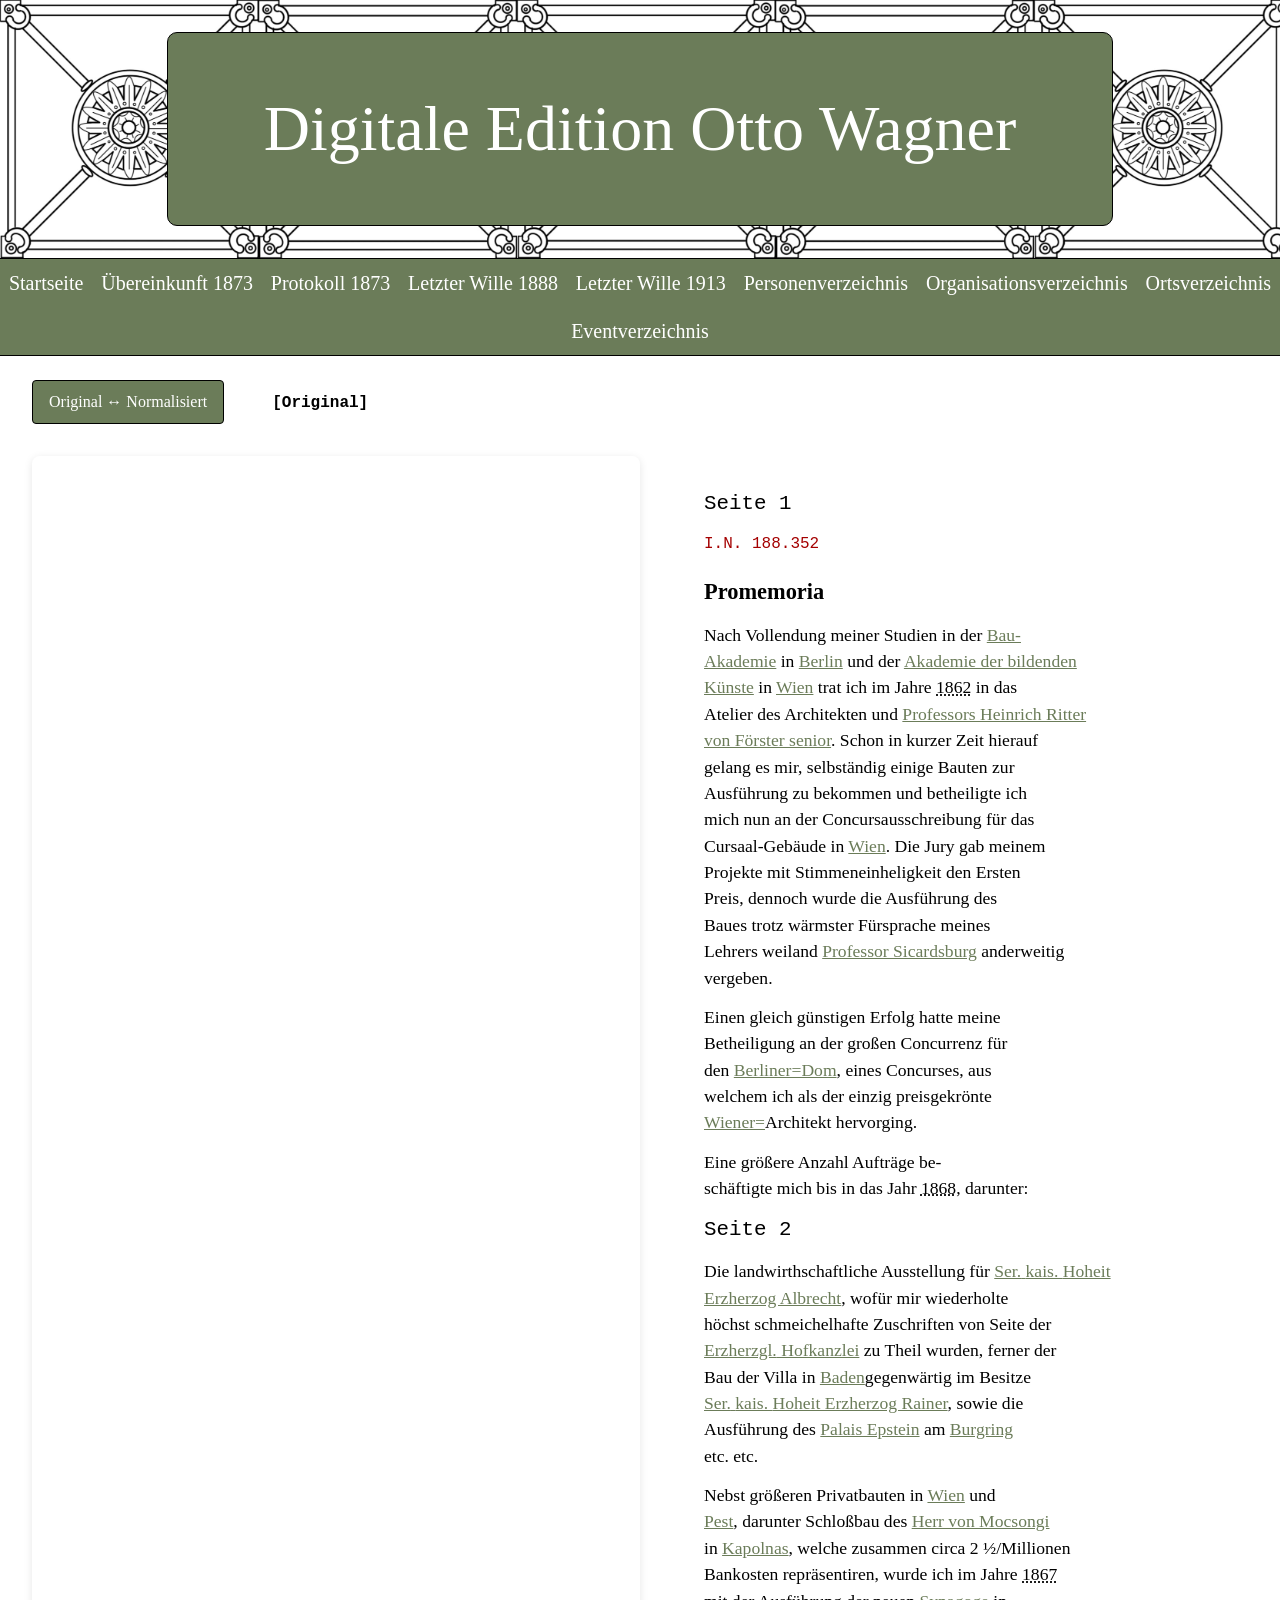
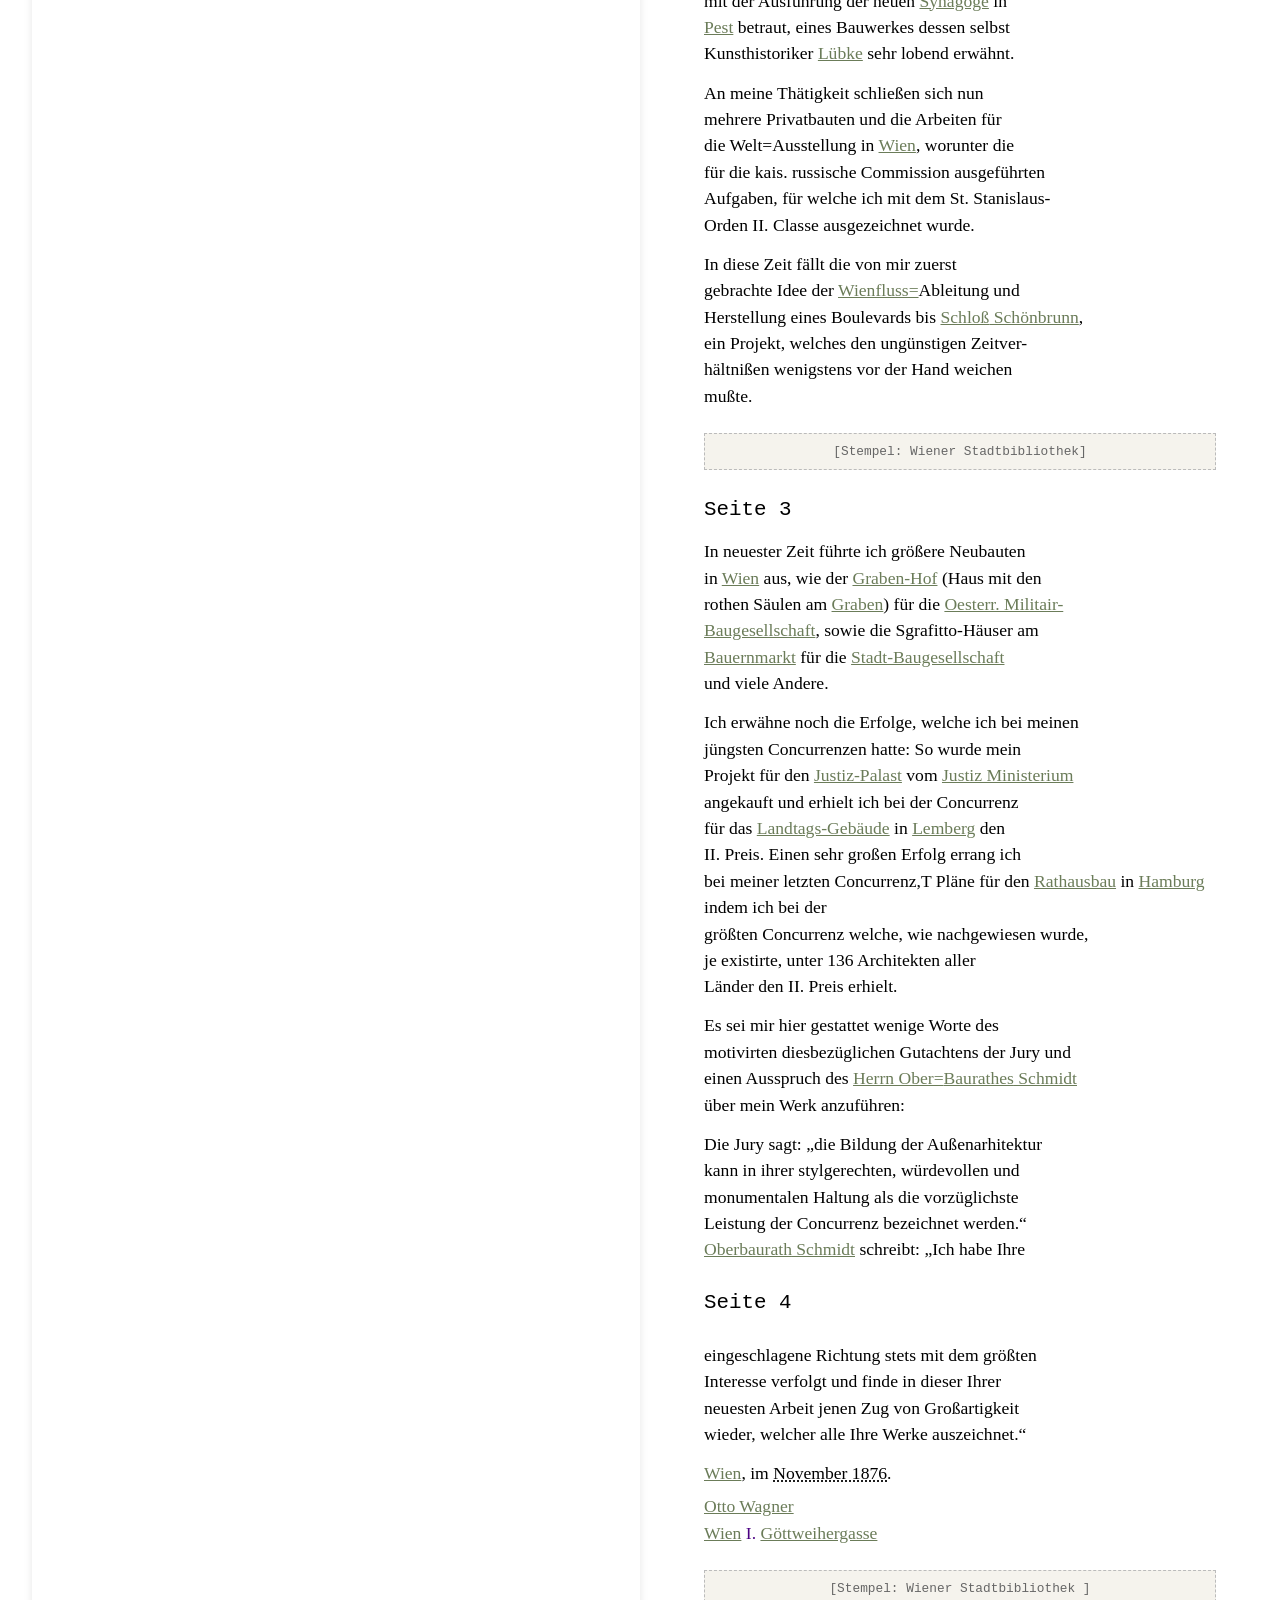
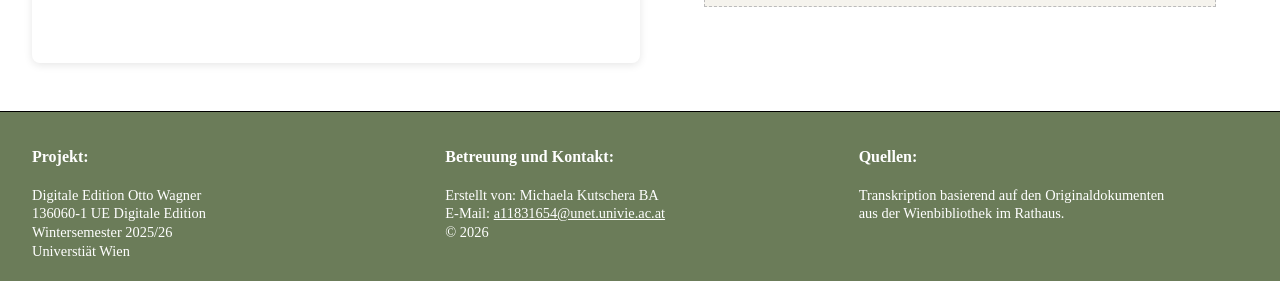
<file: html/Promemoria_1876.html>
<html lang="de">
   <head>
      <meta http-equiv="Content-Type" content="text/html; charset=UTF-8">
   
      <meta charset="UTF-8">
      <title>Promemoria 1876</title>
      <link rel="stylesheet" href="../css/stylesheet_wagner.css"><script src="../js/edition.js"></script></head>
   <body>
      <header>
         <div class="title-box">
            <h1>Digitale Edition Otto Wagner</h1>
         </div>
      </header>
      <div class="nav-container"><a href="../index.html" class="nav-button">Startseite</a><a href="%C3%9Cbereinkunft_1873.html" class="nav-button">&Uuml;bereinkunft 1873</a><a href="Protokoll_1873.html" class="nav-button">Protokoll 1873</a><a href="Letzter_Wille_1888.html" class="nav-button">Letzter Wille 1888</a><a href="Letzter_Wille_1913.html" class="nav-button">Letzter Wille 1913</a><a href="personen.html" class="nav-button">Personenverzeichnis</a><a href="organisationen.html" class="nav-button">Organisationsverzeichnis</a><a href="orte.html" class="nav-button">Ortsverzeichnis</a><a href="events.html" class="nav-button">Eventverzeichnis</a></div>
      <div class="toggle-wraper"><button id="toggle-choice">Original &#8596; Normalisiert</button><span id="choice-label">[Original]</span></div>
      <main>
         <div id="pdf-panel"><iframe id="pdf-frame" src="../pdf/Promemoria_1876.pdf#page=1"></iframe></div>
         <div id="text-panel">
            <div id="transcription">
                        
               <p class="page-lable">Seite 1</p>
                        
               <div class="div&#xA;                    titel">
                              <span class="fw-archival">I.N. 188.352</span>
                              
                  <h2>Promemoria</h2>
                           
               </div>
               
                        
               <div class="div&#xA;                    text">
                              
                  <p> Nach Vollendung meiner Studien in der <span class="orgName"><a class="entity-link" title="Organisationsregister" href="organisationen.html#org_bba">
                                          Bau-<br>Akademie</a></span> in <span class="placeName"><a class="entity-link" title="Ortsregister" href="orte.html#pl_berlin">Berlin</a></span> und der <span class="orgName"><a class="entity-link" title="Organisationsregister" href="organisationen.html#org_abkw">Akademie
                                             der bildenden <br>K&uuml;nste</a></span> in <span class="placeName"><a class="entity-link" title="Ortsregister" href="orte.html#pl_wien">Wien</a></span> trat ich im Jahre <span class="date"><abbr title="1862">1862</abbr></span> in das<br> Atelier des Architekten  und <span class="persName"><a class="entity-link" title="Personenregister" href="personen.html#pe_foerster">Professors Heinrich Ritter<br> von
                                             F&ouml;rster senior</a></span>. Schon in kurzer Zeit hierauf<br> gelang es mir,
                                    selbst&auml;ndig einige Bauten zur<br> Ausf&uuml;hrung zu bekommen und <span class="orig-text" title="Originalschreibweise">betheiligte</span><span class="reg-text" title="Normalisierte Schreibweise">beteiligte</span> ich<br> mich nun an der <span class="orig-text" title="Originalschreibweise">Concursausschreibung</span><span class="reg-text" title="Normalisierte Schreibweise">Konkursausschreibung</span> f&uuml;r das<br>
                                    <span class="placeName"><span class="orig-text" title="Originalschreibweise">Cursaal-</span><span class="reg-text" title="Normalisierte Schreibweise">Kursaal-</span>Geb&auml;ude</span> in <span class="placeName"><a class="entity-link" title="Ortsregister" href="orte.html#pl_wien">Wien</a></span>. Die Jury gab meinem<br> Projekte mit Stimmeneinheligkeit den
                                    Ersten<br> Preis, dennoch wurde die Ausf&uuml;hrung des<br> Baues trotz w&auml;rmster
                                    F&uuml;rsprache meines<br> Lehrers weiland <span class="persName"><a class="entity-link" title="Personenregister" href="personen.html#pe_sicardsburg">Professor  Sicardsburg</a></span>
                                    anderweitig<br> vergeben.
                                 
                  </p>
                              
                  <p> Einen gleich g&uuml;nstigen Erfolg hatte meine<br>
                                    <span class="orig-text" title="Originalschreibweise">Betheiligung</span><span class="reg-text" title="Normalisierte Schreibweise">Beteiligung</span> an der gro&szlig;en <span class="orig-text" title="Originalschreibweise">Concurrenz</span><span class="reg-text" title="Normalisierte Schreibweise">Konkurrenz</span> f&uuml;r<br> den <span class="placeName"><a class="entity-link" title="Ortsregister" href="orte.html#pl_bd">Berliner=Dom</a></span>,
                                    eines <span class="orig-text" title="Originalschreibweise">Concurses</span><span class="reg-text" title="Normalisierte Schreibweise">Konkurses</span>, aus<br> welchem ich als der einzig preisgekr&ouml;nte<br>
                                    <span class="placeName"><a class="entity-link" title="Ortsregister" href="orte.html#pl_wien">Wiener=</a></span>Architekt hervorging.
                                 
                  </p>
                              
                  <p>
                                    Eine gr&ouml;&szlig;ere Anzahl Auftr&auml;ge be-<br>
                                    sch&auml;ftigte mich bis in das Jahr <span class="date"><abbr title="1868">1868</abbr></span>, darunter: 
                  </p>
                           
               </div>
               
                        
               <p class="page-lable">Seite 2</p>
                        
               <div class="div&#xA;                    text">
                              
                  <p> Die <span class="orig-text" title="Originalschreibweise">landwirthschaftliche</span><span class="reg-text" title="Normalisierte Schreibweise">landwirtschaftliche</span> Ausstellung f&uuml;r <span class="persName"><a class="entity-link" title="Personenregister" href="personen.html#pe_habsburg">
                                                <span class="orig-text" title="Abk&uuml;rzung">Ser.</span><span class="reg-text" title="Normalisierte Schreibweise">Serenissimus</span>
                                                <span class="orig-text" title="Abk&uuml;rzung">kais. </span><span class="reg-text" title="Normalisierte Schreibweise">kaiserlichen </span>Hoheit <br>
                                             Erzherzog  Albrecht</a></span>, wof&uuml;r mir
                                    wiederholte<br> h&ouml;chst schmeichelhafte Zuschriften von Seite der<br>
                                    <span class="orgName"><a class="entity-link" title="Organisationsregister" href="orte.html#pl_hk"><span class="orig-text" title="Abk&uuml;rzung">Erzherzgl.</span><span class="reg-text" title="Normalisierte Schreibweise">Erzherz&ouml;glichen</span> Hofkanzlei</a></span> zu <span class="orig-text" title="Originalschreibweise">Theil</span><span class="reg-text" title="Normalisierte Schreibweise">Teil</span> wurden, ferner der<br> Bau der Villa in <span class="placeName"><a class="entity-link" title="Ortsregister" href="orte.html#pl_baden">Baden</a></span>gegenw&auml;rtig im Besitze<br>
                                    <span class="persName"><a class="entity-link" title="Personenregister" href="personen.html#pe_rainer">
                                                <span class="orig-text" title="Abk&uuml;rzung">Ser.</span><span class="reg-text" title="Normalisierte Schreibweise">Serenissimus</span>
                                                <span class="orig-text" title="Abk&uuml;rzung">kais. </span><span class="reg-text" title="Normalisierte Schreibweise">kaiserlichen </span>Hoheit  Erzherzog
                                              Rainer</a></span>, sowie die<br> Ausf&uuml;hrung des <span class="placeName"><a class="entity-link" title="Ortsregister" href="orte.html#pl_pe">Palais Epstein</a></span> am <span class="placeName"><a class="entity-link" title="Ortsregister" href="orte.html#pl_br">
                                                Burgring</a></span><br> etc. etc.
                                 
                  </p>
                  
                              
                  <p> Nebst gr&ouml;&szlig;eren Privatbauten in <span class="placeName"><a class="entity-link" title="Ortsregister" href="orte.html#pl_wien">Wien</a></span> und<br>
                                    <span class="placeName"><a class="entity-link" title="Ortsregister" href="orte.html#pl_pest">Pest</a></span>, darunter <span class="orig-text" title="Originalschreibweise">Schlo&szlig;bau</span><span class="reg-text" title="Normalisierte Schreibweise">Schlossbau</span> des <span class="persName"><a class="entity-link" title="Personenregister" href="personen.html#pe_mocsongi">Herr  von
                                             Mocsongi</a></span><br> in <span class="placeName"><a class="entity-link" title="Ortsregister" href="orte.html#pl_kapolna">Kapolnas</a></span>, welche zusammen circa 2 &frac12;/Millionen<br> Bankosten <span class="orig-text" title="Originalschreibweise">repr&auml;sentiren</span><span class="reg-text" title="Normalisierte Schreibweise">repr&auml;sentieren</span>, wurde ich im Jahre <span class="date"><abbr title="1867">1867</abbr></span><br> mit der Ausf&uuml;hrung
                                    der neuen <span class="placeName"><a class="entity-link" title="Ortsregister" href="orte.html#pl_sru">Synagoge</a></span> in<br>
                                    <span class="placeName"><a class="entity-link" title="Ortsregister" href="orte.html#pl_pest">Pest</a></span> betraut, eines Bauwerkes dessen selbst<br>
                                    Kunsthistoriker  <span class="persName"><a class="entity-link" title="Personenregister" href="personen.html#pe_luebke">L&uuml;bke</a></span> sehr lobend erw&auml;hnt.
                                    
                  </p>
                              
                  <p>An meine <span class="orig-text" title="Originalschreibweise">Th&auml;tigkeit</span><span class="reg-text" title="Normalisierte Schreibweise">T&auml;tigkeit</span> schlie&szlig;en sich nun<br> mehrere Privatbauten und die Arbeiten f&uuml;r<br> die
                                       Welt=Ausstellung in <span class="placeName"><a class="entity-link" title="Ortsregister" href="orte.html#pl_wien">Wien</a></span>, worunter die<br> f&uuml;r die 
                                    <span class="orgName">
                                          <span class="orig-text" title="Abk&uuml;rzung">kais.</span><span class="reg-text" title="Normalisierte Schreibweise">kaiserlich</span>
                                          russische Commission</span>
                                    ausgef&uuml;hrten<br>
                                    Aufgaben, f&uuml;r welche ich mit dem St. Stanislaus-
                                       <br> Orden II. <span class="orig-text" title="Originalschreibweise">Classe</span><span class="reg-text" title="Normalisierte Schreibweise">Klasse</span> ausgezeichnet wurde.
                                 
                  </p>
                              
                  <p>
                                    In diese Zeit f&auml;llt die von mir zuerst<br>
                                    gebrachte Idee der <span class="placeName"><a class="entity-link" title="Ortsregister" href="orte.html#pl_wf">Wienfluss=</a></span>Ableitung und<br>
                                    Herstellung eines Boulevards bis <span class="placeName"><a class="entity-link" title="Ortsregister" href="orte.html#pl_ssb"><span class="orig-text" title="Originalschreibweise">Schlo&szlig;</span><span class="reg-text" title="Normalisierte Schreibweise">Schloss</span> Sch&ouml;nbrunn</a></span>,<br>
                                    ein Projekt, welches den ung&uuml;nstigen Zeitver-<br>
                                    h&auml;ltni&szlig;en wenigstens vor der Hand weichen<br>
                                    <span class="orig-text" title="Originalschreibweise">mu&szlig;te</span><span class="reg-text" title="Normalisierte Schreibweise">musste</span>.
                  </p>
                              <span class="fw-stamp">[Stempel: Wiener Stadtbibliothek]</span>
                           
               </div>
                        
                        
               <p class="page-lable">Seite 3</p>
                        
               <div class="div&#xA;                    text">
                              
                  <p> In neuester Zeit f&uuml;hrte ich gr&ouml;&szlig;ere Neubauten<br>
                                    in <span class="placeName"><a class="entity-link" title="Ortsregister" href="orte.html#pl_wien">Wien</a></span> aus, wie der <span class="placeName"><a class="entity-link" title="Ortsregister" href="orte.html#pl_gh">Graben-Hof</a></span> (Haus mit den<br>
                                    <span class="orig-text" title="Originalschreibweise">rothen</span><span class="reg-text" title="Normalisierte Schreibweise">roten</span> S&auml;ulen am
                                       <span class="placeName"><a class="entity-link" title="Ortsregister" href="orte.html#pl_gr">Graben</a></span>) f&uuml;r die <span class="orgName"><a class="entity-link" title="Organisationsregister" href="organisationen.html#org_oembg"> <span class="orig-text" title="Abk&uuml;rzung">Oesterr. </span><span class="reg-text" title="Normalisierte Schreibweise">&Ouml;sterreichische </span><span class="orig-text" title="Originalschreibweise">Militair-</span><span class="reg-text" title="Normalisierte Schreibweise">Milit&auml;r-</span><br> Baugesellschaft</a></span>, sowie die <span class="orig-text" title="Originalschreibweise">Sgrafitto-</span><span class="reg-text" title="Normalisierte Schreibweise">Sgrafito-</span>H&auml;user am<br>
                                    <span class="placeName"><a class="entity-link" title="Ortsregister" href="orte.html#pl_bm">Bauernmarkt</a></span> f&uuml;r die <span class="orgName"><a class="entity-link" title="Organisationsregister" href="organisationen.html#org_sbg">Stadt-Baugesellschaft</a></span><br> und viele
                                    Andere.
                                 
                  </p>
                              
                  <p> 
                                    Ich erw&auml;hne noch die Erfolge, welche ich bei meinen<br> j&uuml;ngsten <span class="orig-text" title="Originalschreibweise">Concurrenzen</span><span class="reg-text" title="Normalisierte Schreibweise">Konkurrenzen</span> hatte: So wurde mein<br> Projekt f&uuml;r den
                                       <span class="placeName"><a class="entity-link" title="Ortsregister" href="orte.html#pl_jp">Justiz-Palast</a></span> vom <span class="orgName"><a class="entity-link" title="Organisationsregister" href="organisationen.html#org_jm">Justiz Ministerium</a></span><br> angekauft und erhielt ich bei der <span class="orig-text" title="Originalschreibweise">Concurrenz</span><span class="reg-text" title="Normalisierte Schreibweise">Konkurrenz</span><br> f&uuml;r das <span class="placeName"><a class="entity-link" title="Ortsregister" href="orte.html#pl_lg">Landtags-Geb&auml;ude</a></span> in <span class="placeName"><a class="entity-link" title="Ortsregister" href="orte.html#pl_lemberg">Lemberg</a></span> den<br>
                                    II. Preis. Einen sehr gro&szlig;en Erfolg errang ich<br> bei meiner
                                    letzten <span class="orig-text" title="Originalschreibweise">Concurrenz</span><span class="reg-text" title="Normalisierte Schreibweise">Konkurrenz</span>,T Pl&auml;ne f&uuml;r den <span class="placeName"><a class="entity-link" title="Ortsregister" href="orte.html#pl_rhb">Rathausbau</a></span> in <span class="placeName"><a class="entity-link" title="Ortsregister" href="orte.html#pl_hamburg">Hamburg</a></span> indem ich bei der<br> gr&ouml;&szlig;ten <span class="orig-text" title="Originalschreibweise">Concurrenz</span><span class="reg-text" title="Normalisierte Schreibweise">Konkurrenz</span> welche, wie nachgewiesen wurde,<br> je <span class="orig-text" title="Originalschreibweise">existirte</span><span class="reg-text" title="Normalisierte Schreibweise">existierte</span>, unter 136 Architekten aller<br> L&auml;nder den II. Preis erhielt.<br>
                                 
                  </p>
                              
                  <p> Es sei mir hier gestattet wenige Worte des<br>
                                    <span class="orig-text" title="Originalschreibweise">motivirten</span><span class="reg-text" title="Normalisierte Schreibweise">motivierten</span> diesbez&uuml;glichen Gutachtens der Jury und<br> einen Ausspruch des <span class="persName"><a class="entity-link" title="Personenregister" href="personen.html#pe_schmidt">Herrn 
                                             Ober=<span class="orig-text" title="Originalschreibweise">Baurathes</span><span class="reg-text" title="Normalisierte Schreibweise">Baurates</span>  Schmidt</a></span><br> &uuml;ber mein Werk anzuf&uuml;hren: 
                                 
                  </p>
                              
                  <p> Die Jury sagt: <q>die Bildung der <span class="orig-text" title="Originalschreibweise">Au&szlig;enarhitektur</span><span class="reg-text" title="Normalisierte Schreibweise">Au&szlig;enarchitektur</span><br> kann in ihrer <span class="orig-text" title="Originalschreibweise">stylgerechten</span><span class="reg-text" title="Normalisierte Schreibweise">stilgerechten</span>, w&uuml;rdevollen und<br> monumentalen Haltung als die vorz&uuml;glichste<br>
                                          Leistung der <span class="orig-text" title="Originalschreibweise">Concurrenz</span><span class="reg-text" title="Normalisierte Schreibweise">Konkurrenz</span> bezeichnet werden.</q><br>
                                    <span class="persName"><a class="entity-link" title="Personenregister" href="personen.html#pe_schmidt"><span class="orig-text" title="Originalschreibweise">Oberbaurath</span><span class="reg-text" title="Normalisierte Schreibweise">Oberbaurat</span>  Schmidt</a></span> schreibt: <q>Ich habe Ihre<br>
                                          <span class="page-label-inline"> Seite 4</span><br>          
                                          eingeschlagene Richtung stets mit dem gr&ouml;&szlig;ten <br>
                                          Interesse verfolgt und finde in dieser Ihrer  <br>
                                          neuesten Arbeit jenen Zug von Gro&szlig;artigkeit <br>
                                          wieder, welcher alle Ihre Werke auszeichnet.</q>
                                
                  </p>
                           
               </div>
                        
                           
                              <span class="placeName"><a class="entity-link" title="Ortsregister" href="orte.html#pl_wien">Wien</a></span>, im <span class="date"><abbr title="1876-11">November
                                       1876</abbr></span>. 
                           <span class="signed ink-violet">
                                 <span class="persName"><a class="entity-link" title="Personenregister" href="personen.html#pe_wagner">Otto Wagner</a></span><br>
                                 <span class="placeName"><a class="entity-link" title="Ortsregister" href="orte.html#pl_wien">Wien</a></span>
                                 I.
                                 <span class="placeName"><a class="entity-link" title="Ortsregister" href="orte.html#pl_gwg">G&ouml;ttweihergasse</a></span>
                              </span>
                        
                        <span class="fw-stamp">[Stempel:  Wiener Stadtbibliothek ]</span>
                     
            </div>
         </div>
      </main>
      <footer class="site-footer">
         <div class="footer-content">
            <div class="footer-section">
               <h3>Projekt:</h3>
               <p>Digitale Edition Otto Wagner<br>
                  136060-1 UE Digitale Edition<br>
                  Wintersemester 2025/26<br>
                  Universti&auml;t Wien
               </p>
            </div>
            <div class="footer-section">
               <h3>Betreuung und Kontakt:</h3>
               <p>Erstellt von: Michaela Kutschera BA<br>
                  E-Mail: <a href="a11831654@unet.univie.ac.at">a11831654@unet.univie.ac.at</a><br>
                  &copy; 2026
               </p>
            </div>
            <div class="footer-section">
               <h3>Quellen:</h3>
               <p>Transkription basierend auf den Originaldokumenten<br>
                  aus der Wienbibliothek im Rathaus.<br></p>
            </div>
         </div>
      </footer>
   </body>
</html>
</file>
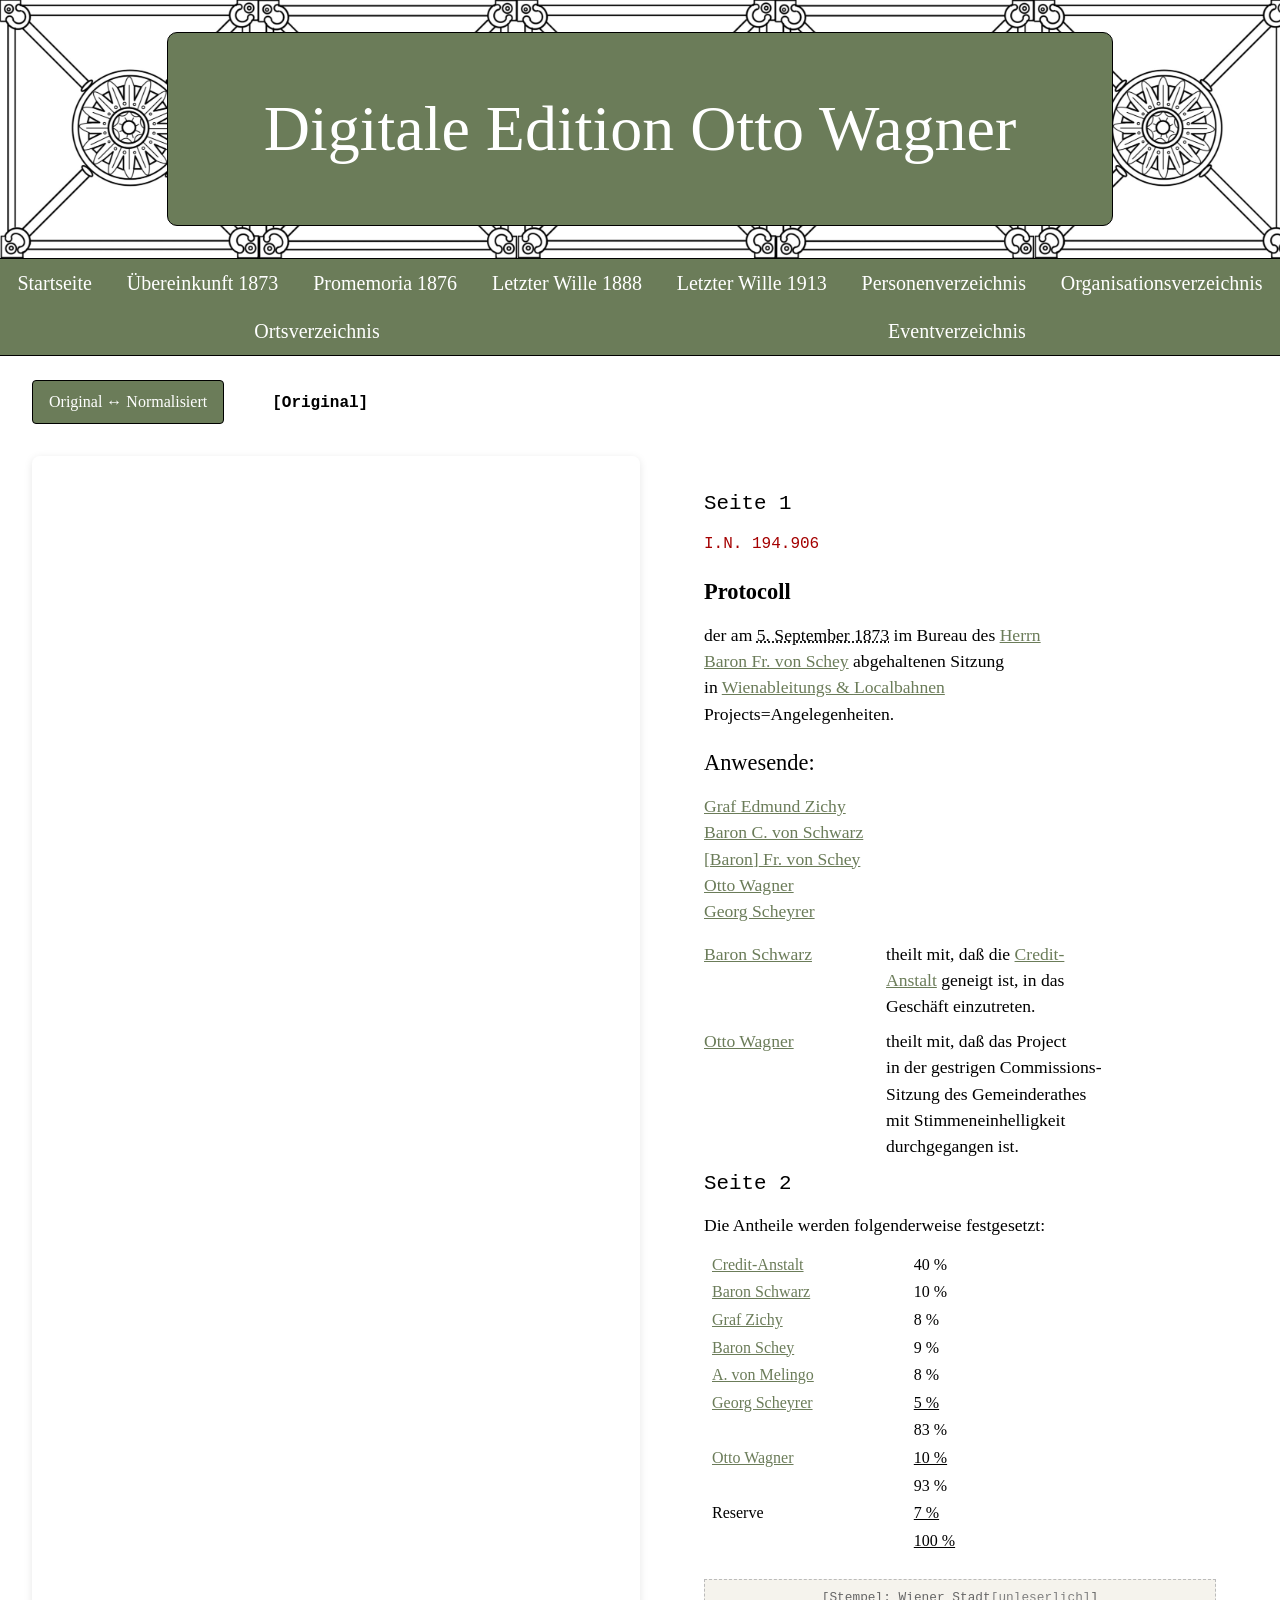
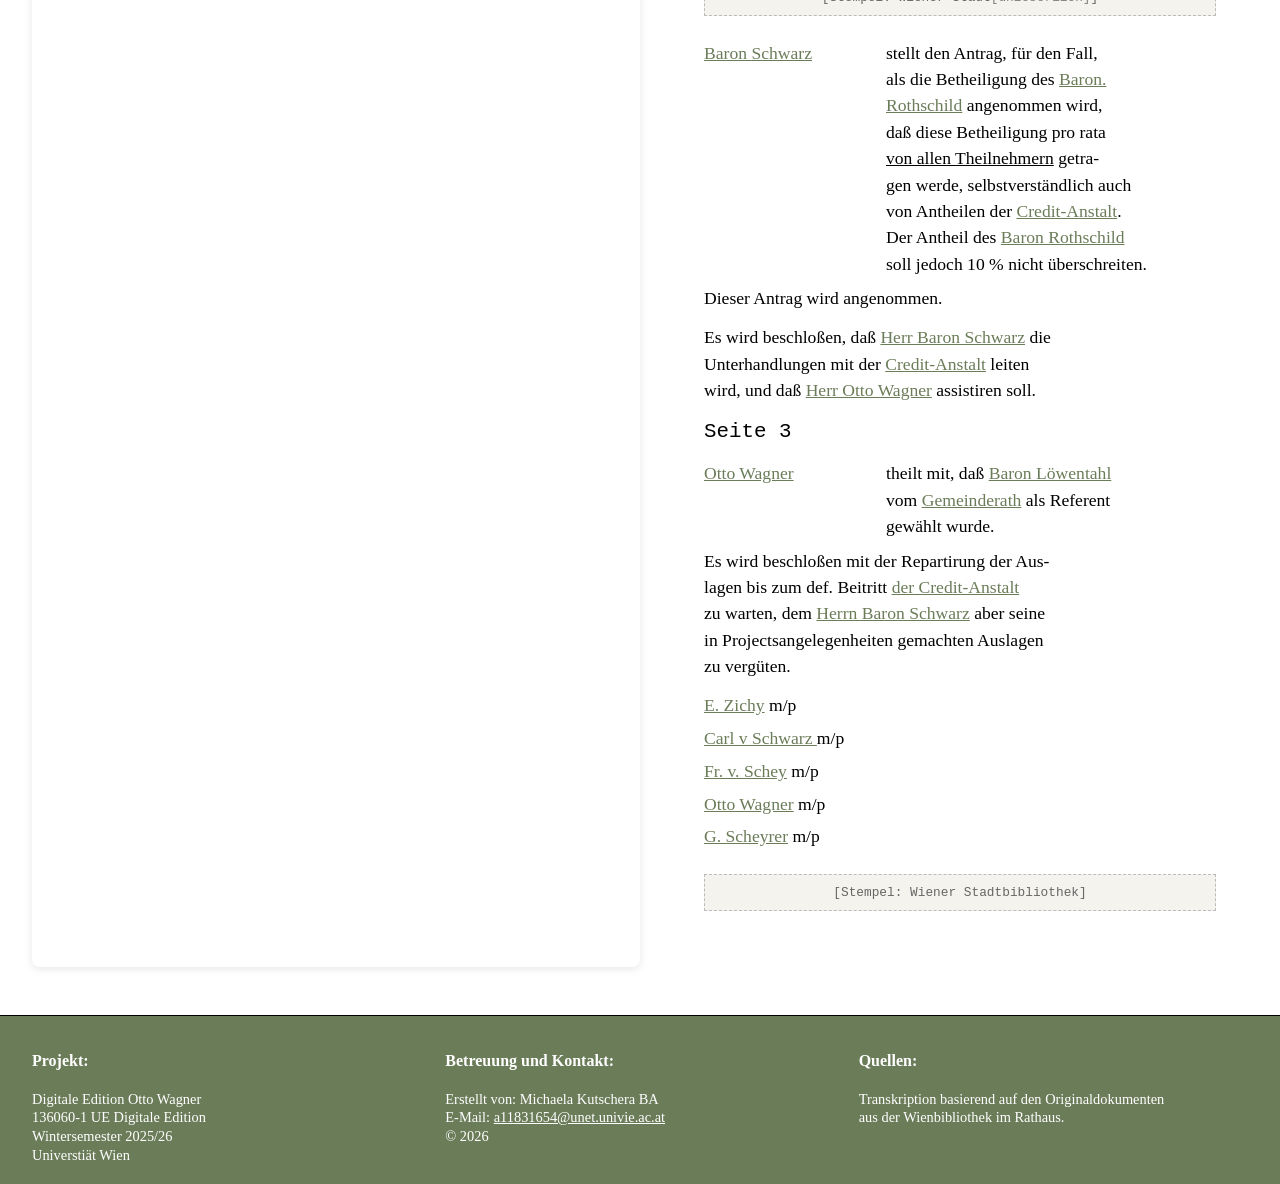
<file: html/Protokoll_1873.html>
<html lang="de">
   <head>
      <meta http-equiv="Content-Type" content="text/html; charset=UTF-8">
   
      <meta charset="UTF-8">
      <title>Protokoll 1873</title>
      <link rel="stylesheet" href="../css/stylesheet_wagner.css"><script src="../js/edition.js"></script></head>
   <body>
      <header>
         <div class="title-box">
            <h1>Digitale Edition Otto Wagner</h1>
         </div>
      </header>
      <div class="nav-container"><a href="../index.html" class="nav-button">Startseite</a><a href="%C3%9Cbereinkunft_1873.html" class="nav-button">&Uuml;bereinkunft 1873</a><a href="Promemoria_1876.html" class="nav-button">Promemoria 1876</a><a href="Letzter_Wille_1888.html" class="nav-button">Letzter Wille 1888</a><a href="Letzter_Wille_1913.html" class="nav-button">Letzter Wille 1913</a><a href="personen.html" class="nav-button">Personenverzeichnis</a><a href="organisationen.html" class="nav-button">Organisationsverzeichnis</a><a href="orte.html" class="nav-button">Ortsverzeichnis</a><a href="events.html" class="nav-button">Eventverzeichnis</a></div>
      <div class="toggle-wraper"><button id="toggle-choice">Original &#8596; Normalisiert</button><span id="choice-label">[Original]</span></div>
      <main>
         <div id="pdf-panel"><iframe id="pdf-frame" src="../pdf/Protokoll_1873.pdf#page=1"></iframe></div>
         <div id="text-panel">
            <div id="transcription">
                        
               <p class="page-lable">Seite 1</p>
                        
               <div class="div-introduction">
                              <span class="fw-archival">I.N. 194.906</span>
                              
                  <h2>
                                    <span class="orig-text" title="Originalschreibweise">Protocoll</span><span class="reg-text" title="Normalisierte Schreibweise">Protokoll</span>
                                 
                  </h2>
                              
                  <p class="normal-paragraph">der am <span class="date"><abbr title="1873-09-05">5. September 1873</abbr></span> im <span class="orig-text" title="Originalschreibweise">Bureau</span><span class="reg-text" title="Normalisierte Schreibweise">B&uuml;ro</span> des <span class="persName"><a class="entity-link" title="Personenregister" href="personen.html#pe_schey">
                                             Herrn <br>
                                             Baron Fr. von Schey</a></span> abgehaltenen
                                    Sitzung<br> in <span class="orgName"><a class="entity-link" title="Organisationsregister" href="organisationen.html#org_wal">Wienableitungs &amp; <span class="orig-text" title="Originalschreibweise">Localbahnen</span><span class="reg-text" title="Normalisierte Schreibweise">Lokalbahnen</span></a></span><br>
                                    <span class="orig-text" title="Originalschreibweise">Projects=Angelegenheiten</span><span class="reg-text" title="Normalisierte Schreibweise">Projektangelegenheiten</span>. 
                  </p>
                           
               </div>
               
                        
               <div class="attendees">
                              
                  <h2>Anwesende:</h2>
                              
                  <ul>
                                    
                     <li><span class="persName"><a class="entity-link" title="Personenregister" href="personen.html#pe_zichy">
                                                   Graf Edmund Zichy</a></span></li>
                                    
                     <li><span class="persName"><a class="entity-link" title="Personenregister" href="personen.html#pe_schwarz">
                                                   Baron  C. von Schwarz</a></span></li>
                                    
                                    
                     <li><span class="persName"><a class="entity-link" title="Personenregister" href="personen.html#pe_schey"><span class="supplied" title="Editorische Erg&auml;nzung">[Baron]</span>
                                                   Fr. von Schey</a></span></li>
                                    
                     <li><span class="persName"><a class="entity-link" title="Personenregister" href="personen.html#pe_wagner">Otto Wagner</a></span></li>
                                    
                     <li><span class="persName"><a class="entity-link" title="Personenregister" href="personen.html#pe_scheyrer">Georg Scheyrer</a></span></li>
                                 
                  </ul>
                           
               </div>
               
                        
               <div class="div-speeches">
                              
                  <div class="match"><span class="speaker"><span class="persName"><a class="entity-link" title="Personenregister" href="personen.html#pe_schwarz">
                                                   Baron Schwarz</a></span>
                                       </span><span class="speech-text"><span class="orig-text" title="Originalschreibweise">theilt</span><span class="reg-text" title="Normalisierte Schreibweise">teilt</span> mit, da&szlig; die <span class="orgName"><a class="entity-link" title="Organisationsregister" href="organisationen.html#org_ca"> Credit-<br>Anstalt</a></span> geneigt ist, in das<br> Gesch&auml;ft
                                          einzutreten.</span></div>
                  
                              
                  <div class="match"><span class="speaker">
                                          <span class="persName"><a class="entity-link" title="Personenregister" href="personen.html#pe_wagner">Otto Wagner</a></span>
                                       </span><span class="speech-text"><span class="orig-text" title="Originalschreibweise">theilt</span><span class="reg-text" title="Normalisierte Schreibweise">teilt</span> mit, da&szlig; das <span class="orig-text" title="Originalschreibweise">Project</span><span class="reg-text" title="Normalisierte Schreibweise">Projekt</span><br> in der gestrigen <span class="orig-text" title="Originalschreibweise">Commissions-<br> Sitzung</span><span class="reg-text" title="Normalisierte Schreibweise">Kommissions-<br>sitzung</span> des <span class="orig-text" title="Originalschreibweise">Gemeinderathes</span><span class="reg-text" title="Normalisierte Schreibweise">Gemeinderats</span><br> mit Stimmeneinhelligkeit<br> durchgegangen ist.</span></div>
                           
               </div>
               
                        
               <p class="page-lable">Seite 2</p>
                        
               <div class="div-table">
                              
                  <p class="normal-paragraph">Die <span class="orig-text" title="Originalschreibweise">Antheile</span><span class="reg-text" title="Normalisierte Schreibweise">Anteile</span> werden folgenderweise festgesetzt:
                  </p>
                              
                  <table>
                                    
                     <tr>
                                          
                        <td><span class="orgName"><a class="entity-link" title="Organisationsregister" href="organisationen.html#org_ca"> Credit-Anstalt</a></span>
                                             
                        </td>
                                          
                        <td>40 %</td>
                                       
                     </tr>
                                    
                     <tr>
                                          
                        <td><span class="persName"><a class="entity-link" title="Personenregister" href="personen.html#pe_schwarz">Baron  Schwarz</a></span></td>
                                          
                        <td>10 %</td>
                                       
                     </tr>
                     
                                    
                     <tr>
                                          
                        <td><span class="persName"><a class="entity-link" title="Personenregister" href="personen.html#pe_zichy">Graf  Zichy</a></span></td>
                                          
                        <td>8 %</td>
                                       
                     </tr>
                                    
                     <tr>
                                          
                        <td><span class="persName"><a class="entity-link" title="Personenregister" href="personen.html#pe_schey">Baron  Schey</a></span></td>
                                          
                        <td>9 %</td>
                                       
                     </tr>
                                    
                     <tr>
                                          
                        <td><span class="persName"><a class="entity-link" title="Personenregister" href="personen.html#pe_melingo">A. von Melingo</a></span></td>
                                          
                        <td>8 %</td>
                                       
                     </tr>
                                    
                     <tr>
                                          
                        <td><span class="persName"><a class="entity-link" title="Personenregister" href="personen.html#pe_scheyrer">Georg Scheyrer</a></span></td>
                                          
                        <td><span class="hi underline-black">5 %</span></td>
                                       
                     </tr>
                                    
                     <tr>
                                          
                        <td></td>
                                          
                        <td>83 %</td>
                                       
                     </tr>
                                    
                     <tr>
                                          
                        <td><span class="persName"><a class="entity-link" title="Personenregister" href="personen.html#pe_wagner">Otto Wagner</a></span></td>
                                          
                        <td><span class="hi underline-black">10 %</span></td>
                                       
                     </tr>
                                    
                     <tr>
                                          
                        <td></td>
                                          
                        <td>93 %</td>
                                       
                     </tr>
                                    
                     <tr>
                                          
                        <td>Reserve</td>
                                          
                        <td><span class="hi underline-black">7 %</span></td>
                                       
                     </tr>
                                    
                     <tr>
                                          
                        <td></td>
                                          
                        <td><span class="hi underline-black">100 %</span></td>
                                       
                     </tr>
                                 
                  </table>
                           
               </div>
                        
                        <span class="fw-stamp">[Stempel:  Wiener Stadt<span class="gap">[unleserlich]</span>]</span>
                        
                        
               <div class="div-speeches">
                              
                  <div class="match"><span class="speaker"><span class="persName"><a class="entity-link" title="Personenregister" href="personen.html#pe_schwarz">Baron  Schwarz</a></span></span><span class="speech-text">stellt den Antrag, f&uuml;r den Fall,<br>
                                           als die <span class="orig-text" title="Originalschreibweise">Betheiligung</span><span class="reg-text" title="Normalisierte Schreibweise">Beteiligung</span> des <span class="persName"><a class="entity-link" title="Personenregister" href="personen.html#pe_rothschild">Baron. <br> Rothschild</a></span> angenommen
                                          wird,<br> da&szlig; diese <span class="orig-text" title="Originalschreibweise">Betheiligung</span><span class="reg-text" title="Normalisierte Schreibweise">Beteiligung</span> pro rata<br>
                                          <span class="hi underline-black">von allen <span class="orig-text" title="Originalschreibweise">Theilnehmern</span><span class="reg-text" title="Normalisierte Schreibweise">Teilnehmern</span></span> getra-<br> gen
                                          werde, selbstverst&auml;ndlich auch<br> von <span class="orig-text" title="Originalschreibweise">Antheilen</span><span class="reg-text" title="Normalisierte Schreibweise">Anteilen</span> der <span class="orgName"><a class="entity-link" title="Organisationsregister" href="organisationen.html#or_ca">Credit-Anstalt</a></span>.<br> Der <span class="orig-text" title="Originalschreibweise">Antheil</span><span class="reg-text" title="Normalisierte Schreibweise">Anteil</span> des <span class="persName"><a class="entity-link" title="Personenregister" href="personen.html#pe_rothschild">Baron Rothschild</a></span><br> soll jedoch 10 % nicht
                                          &uuml;berschreiten.</span></div>
                           
               </div>
               
                        
               <div class="div-text">
                              
                  <p class="normal-paragraph">Dieser Antrag wird angenommen.</p>
                              
                  <p class="normal-paragraph">Es wird <span class="orig-text" title="Originalschreibweise">beschlo&szlig;en</span><span class="reg-text" title="Normalisierte Schreibweise">beschlossen</span>, da&szlig; <span class="persName"><a class="entity-link" title="Personenregister" href="personen.html#pe_schwarz">Herr 
                                             Baron Schwarz</a></span> die<br>
                                    Unterhandlungen mit der <span class="orgName"><a class="entity-link" title="Organisationsregister" href="organisationen.html#org_ca"> Credit-Anstalt</a></span> leiten<br> wird, und da&szlig; <span class="persName"><a class="entity-link" title="Personenregister" href="personen.html#pe_wagner">Herr Otto Wagner</a></span>
                                    <span class="orig-text" title="Originalschreibweise">assistiren</span><span class="reg-text" title="Normalisierte Schreibweise">assistieren</span> soll.
                  </p>
                           
               </div>
               
                        
               <p class="page-lable">Seite 3</p>
                        
               <div class="div-speeches">
                              
                  <div class="match"><span class="speaker"><span class="persName"><a class="entity-link" title="Personenregister" href="personen.html#pe_wagner">Otto Wagner</a></span></span><span class="speech-text"><span class="orig-text" title="Originalschreibweise">theilt</span><span class="reg-text" title="Normalisierte Schreibweise">teilt</span> mit, da&szlig; <span class="persName"><a class="entity-link" title="Personenregister" href="personen.html#pe_loewentahl">Baron  L&ouml;wentahl</a></span><br> vom <span class="orgName"><a class="entity-link" title="Organisationsregister" href="organisationen.html#org_gr"><span class="orig-text" title="Originalschreibweise">Gemeinderath</span><span class="reg-text" title="Normalisierte Schreibweise">Gemeinderat</span></a></span> als Referent<br> gew&auml;hlt wurde.</span></div>
                              
               </div>
                        
               <div class="div-text">
                                 
                  <p class="normal-paragraph">Es wird beschlo&szlig;en mit der <span class="orig-text" title="Originalschreibweise">Repartirung</span><span class="reg-text" title="Normalisierte Schreibweise">Repartierung</span> der Aus-<br>lagen bis zum <span class="orig-text" title="Abk&uuml;rzung">def.</span><span class="reg-text" title="Aufgel&ouml;st">definitiven</span> Beitritt <span class="orgName"><a class="entity-link" title="Organisationsregister" href="organisationen.html#or_ca">der Credit-Anstalt
                                             </a></span><br> zu warten, dem <span class="persName"><a class="entity-link" title="Personenregister" href="personen.html#pe_schwarz">Herrn 
                                                Baron Schwarz</a></span> aber seine<br> in <span class="orig-text" title="Originalschreibweise">Projectsangelegenheiten</span><span class="reg-text" title="Normalisierte Schreibweise">Projektsangelegenheiten</span> gemachten Auslagen<br> zu verg&uuml;ten.
                  </p>
                           
               </div>
               
                        
               <div class="div-signatures">
                              
                              <span class="signed"><span class="persName"><a class="entity-link" title="Personenregister" href="personen.html#pe_zichy">E. Zichy</a></span>
                                    <span class="orig-text" title="Abk&uuml;rzung">m/p</span><span class="reg-text" title="Aufgel&ouml;st">manu propria</span>
                                 </span>
                  
                              <span class="signed"><span class="persName"><a class="entity-link" title="Personenregister" href="personen.html#pe_schwarz">Carl v Schwarz </a></span><span class="orig-text" title="Abk&uuml;rzung">m/p</span><span class="reg-text" title="Aufgel&ouml;st">manu propria</span>
                                 </span>
                  
                              <span class="signed"><span class="persName"><a class="entity-link" title="Personenregister" href="personen.html#pe_schey">Fr. v. Schey</a></span>
                                    <span class="orig-text" title="Abk&uuml;rzung">m/p</span><span class="reg-text" title="Aufgel&ouml;st">manu propria</span>
                                 </span>
                  
                              <span class="signed"><span class="persName"><a class="entity-link" title="Personenregister" href="personen.html#pe_wagner">Otto Wagner</a></span>
                                    <span class="orig-text" title="Abk&uuml;rzung">m/p</span><span class="reg-text" title="Aufgel&ouml;st">manu propria</span>
                                 </span>
                  
                              <span class="signed"><span class="persName"><a class="entity-link" title="Personenregister" href="personen.html#pe_scheyrer">G. Scheyrer</a></span>
                                    <span class="orig-text" title="Abk&uuml;rzung">m/p</span><span class="reg-text" title="Aufgel&ouml;st">manu propria</span>
                                 </span>
                           
               </div>
               
                        <span class="fw-stamp">[Stempel:  Wiener Stadtbibliothek]</span>
                     
            </div>
         </div>
      </main>
      <footer class="site-footer">
         <div class="footer-content">
            <div class="footer-section">
               <h3>Projekt:</h3>
               <p>Digitale Edition Otto Wagner<br>
                  136060-1 UE Digitale Edition<br>
                  Wintersemester 2025/26<br>
                  Universti&auml;t Wien
               </p>
            </div>
            <div class="footer-section">
               <h3>Betreuung und Kontakt:</h3>
               <p>Erstellt von: Michaela Kutschera BA<br>
                  E-Mail: <a href="a11831654@unet.univie.ac.at">a11831654@unet.univie.ac.at</a><br>
                  &copy; 2026
               </p>
            </div>
            <div class="footer-section">
               <h3>Quellen:</h3>
               <p>Transkription basierend auf den Originaldokumenten<br>
                  aus der Wienbibliothek im Rathaus.<br></p>
            </div>
         </div>
      </footer>
   </body>
</html>
</file>
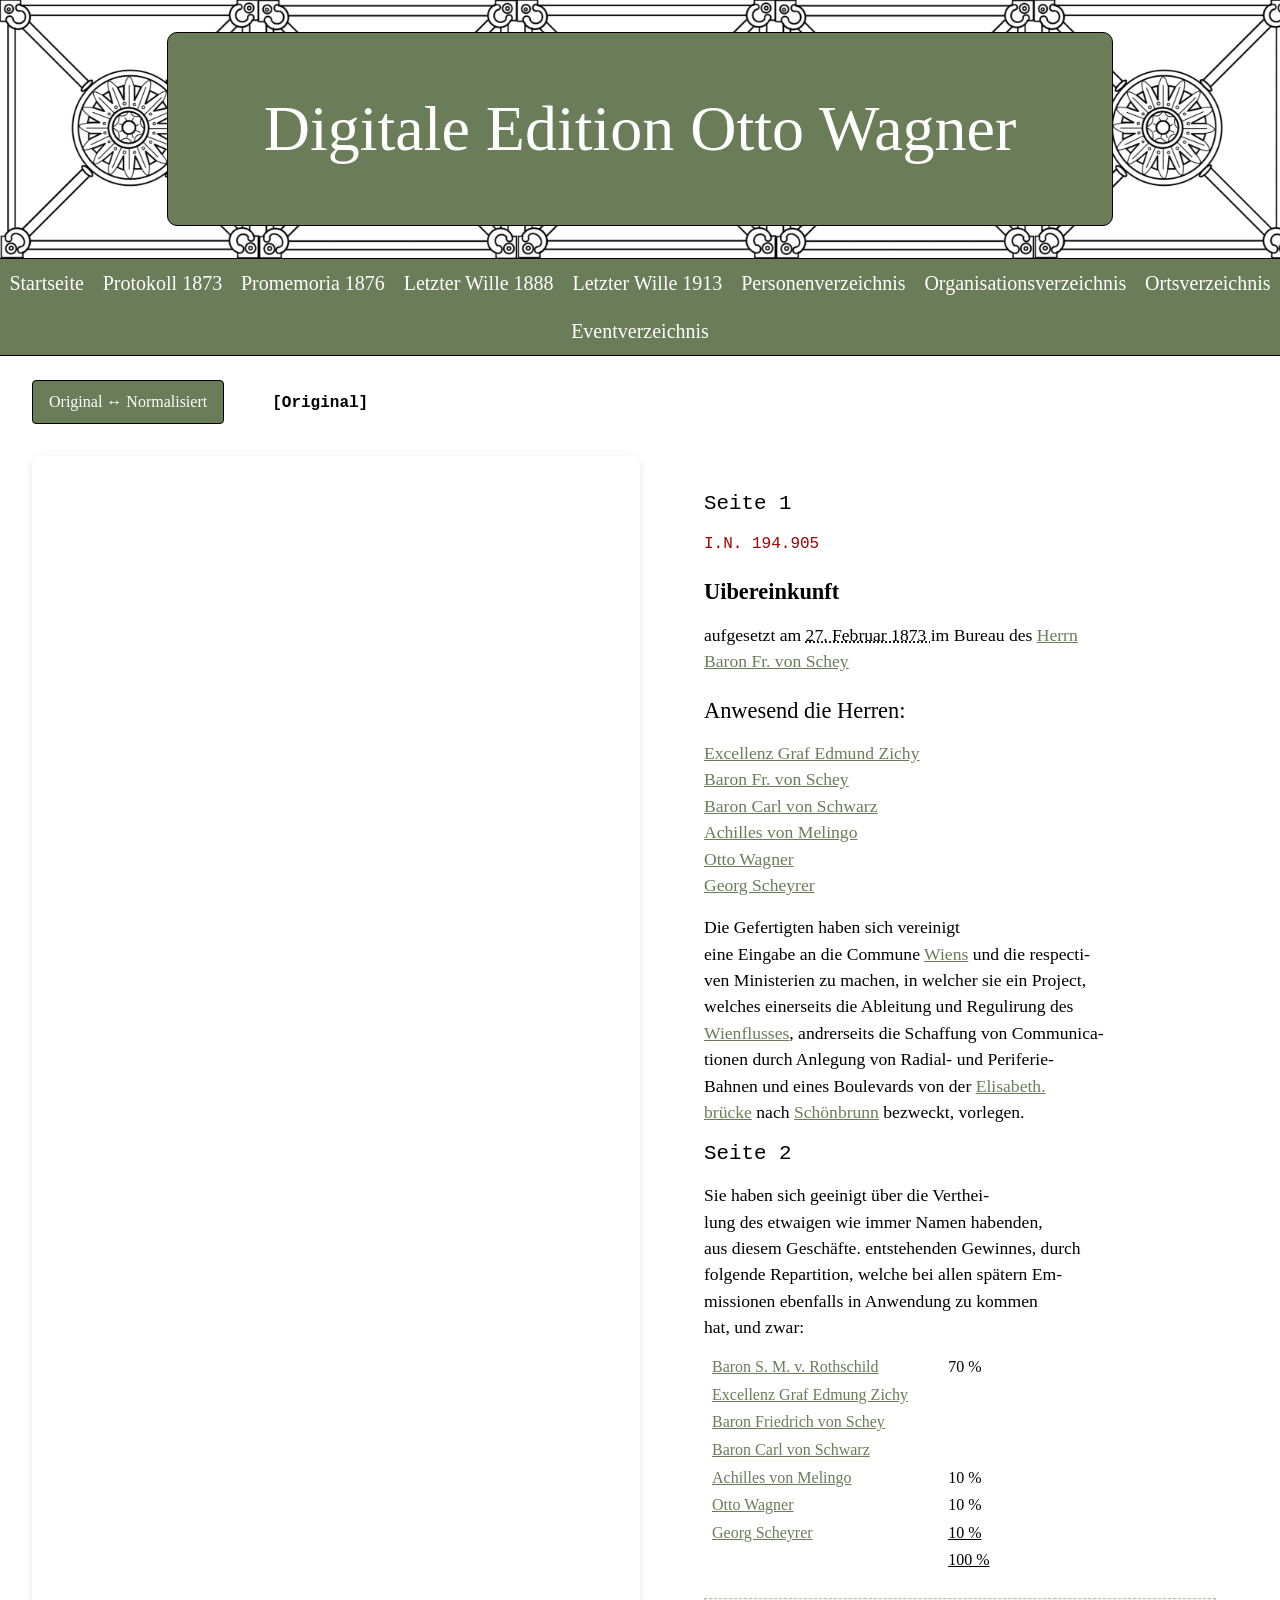
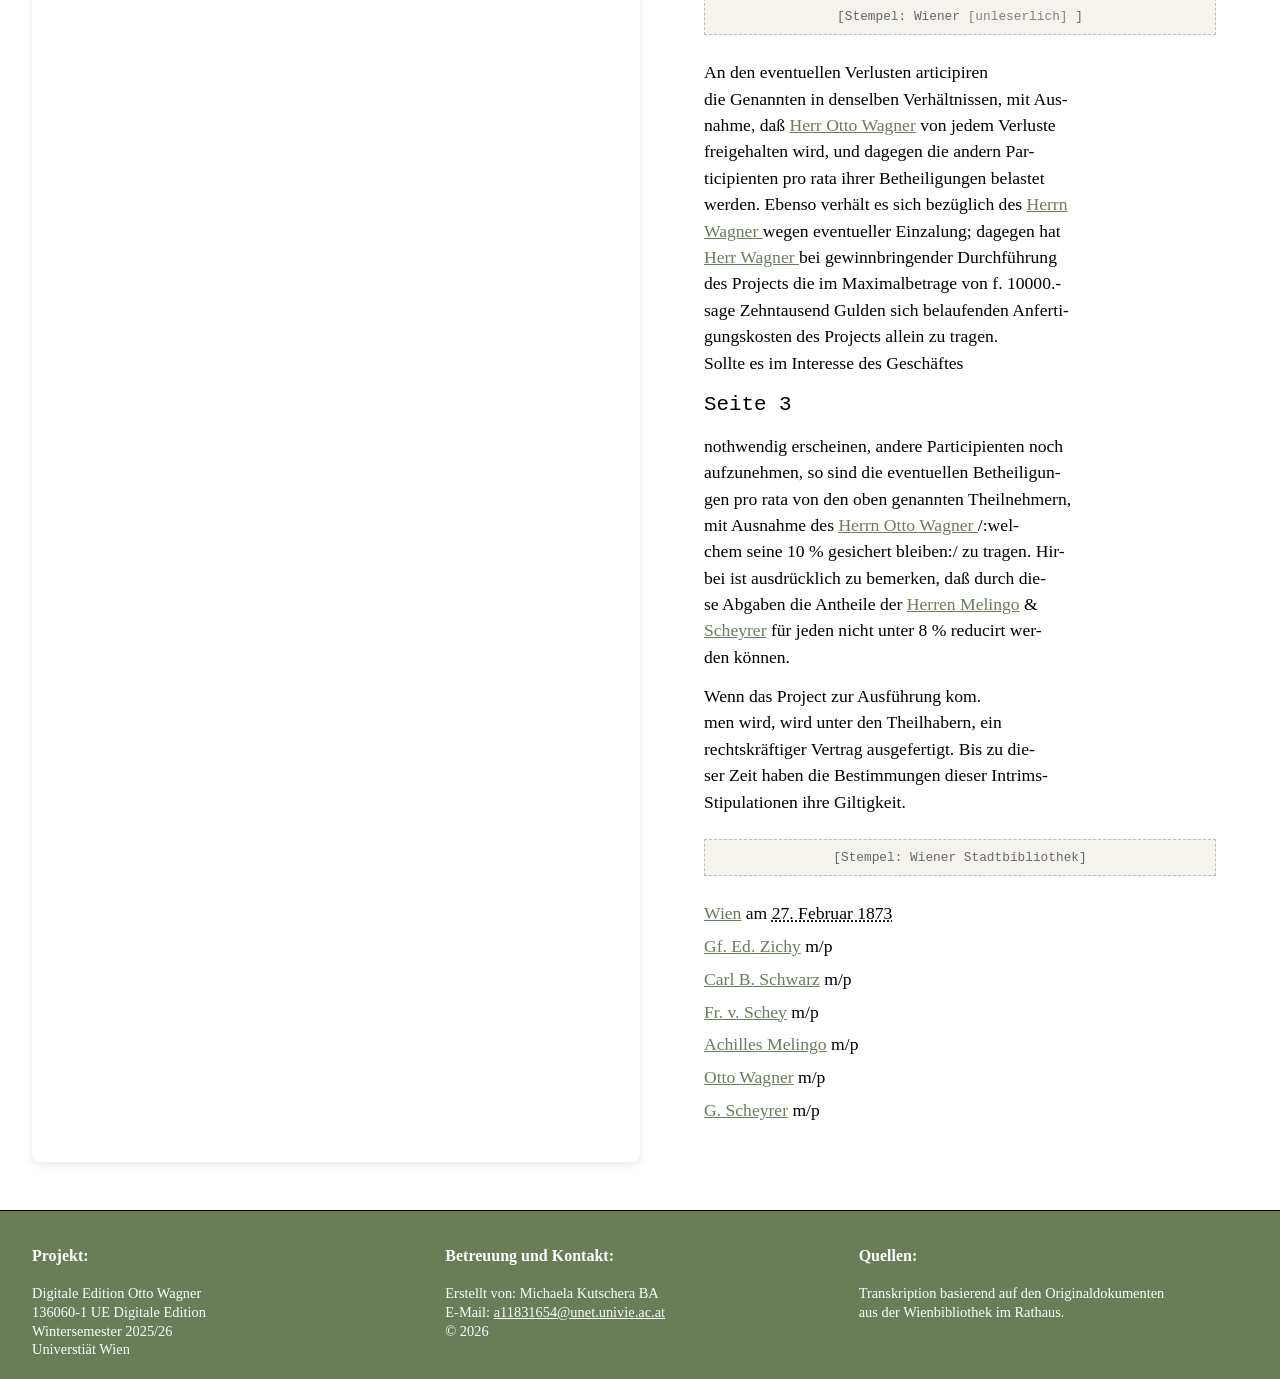
<file: html/Übereinkunft_1873.html>
<html lang="de">
   <head>
      <meta http-equiv="Content-Type" content="text/html; charset=UTF-8">
   
      <meta charset="UTF-8">
      <title>&Uuml;bereinkunft 1873</title>
      <link rel="stylesheet" href="../css/stylesheet_wagner.css"><script src="../js/edition.js"></script></head>
   <body>
      <header>
         <div class="title-box">
            <h1>Digitale Edition Otto Wagner</h1>
         </div>
      </header>
      <div class="nav-container"><a href="../index.html" class="nav-button">Startseite</a><a href="Protokoll_1873.html" class="nav-button">Protokoll 1873</a><a href="Promemoria_1876.html" class="nav-button">Promemoria 1876</a><a href="Letzter_Wille_1888.html" class="nav-button">Letzter Wille 1888</a><a href="Letzter_Wille_1913.html" class="nav-button">Letzter Wille 1913</a><a href="personen.html" class="nav-button">Personenverzeichnis</a><a href="organisationen.html" class="nav-button">Organisationsverzeichnis</a><a href="orte.html" class="nav-button">Ortsverzeichnis</a><a href="events.html" class="nav-button">Eventverzeichnis</a></div>
      <div class="toggle-wraper"><button id="toggle-choice">Original &#8596; Normalisiert</button><span id="choice-label">[Original]</span></div>
      <main>
         <div id="pdf-panel"><iframe id="pdf-frame" src="../pdf/%C3%9Cbereinkunft_1873.pdf#page=1"></iframe></div>
         <div id="text-panel">
            <div id="transcription">
                        
               <p class="page-lable">Seite 1</p>
                        
               <div class="introduction">
                              <span class="fw-archival">I.N. 194.905</span>
                              
                  <h2>
                                    <span class="orig-text" title="Originalschreibweise">Uibereinkunft</span><span class="reg-text" title="Normalisierte Schreibweise">&Uuml;bereinkunft</span>
                                 
                  </h2>
                              
                  <p>aufgesetzt am <span class="date"><abbr title="1873-02-27">27. Februar 1873 </abbr></span>im <span class="orig-text" title="Originalschreibweise">Bureau</span><span class="reg-text" title="Normalisierte Schreibweise">B&uuml;ro</span> des <span class="persName"><a class="entity-link" title="Personenregister" href="personen.html#pe_schey">Herrn <br>
                                             Baron Fr. von Schey</a></span></p>
                           
               </div>
                        
               <div class="attendees">
                              
                  <h2>Anwesend die Herren:</h2>
                              
                  <ul>
                                    
                     <li>
                                          <span class="persName"><a class="entity-link" title="Personenregister" href="personen.html#pe_zichy">
                                                   Excellenz  Graf
                                                    Edmund Zichy</a></span>
                                       
                     </li>
                                    
                     <li>
                                          <span class="persName"><a class="entity-link" title="Personenregister" href=".html#pe_schey">Baron  
                                                   Fr. von Schey</a></span>
                                       
                     </li>
                                    
                     <li>
                                          <span class="persName"><a class="entity-link" title="Personenregister" href="personen.html#pe_schwarz">
                                                   Baron  Carl von Schwarz</a></span>
                                       
                     </li>
                                    
                     <li>
                                          <span class="persName"><a class="entity-link" title="Personenregister" href="personen.html#pe_melingo">Achilles von Melingo</a></span>
                                       
                     </li>
                                    
                     <li>
                                          <span class="persName"><a class="entity-link" title="Personenregister" href="personen.html#pe_wagner">Otto Wagner</a></span>
                                       
                     </li>
                                    
                     <li>
                                          <span class="persName"><a class="entity-link" title="Personenregister" href="personen.html#pe_Scheyrer">Georg Scheyrer</a></span>
                                       
                     </li>
                                 
                  </ul>
                           
               </div>
                        
               <div class="text">
                              
                  <p> Die Gefertigten haben sich vereinigt<br>
                                    eine Eingabe an die <span class="orgName">
                                          <span class="orig-text" title="Originalschreibweise">Commune</span><span class="reg-text" title="Normalisierte Schreibweise">Kommune</span>
                                          <span class="placeName"><a class="entity-link" title="Ortsregister" href="orte.html#pl_wien">Wiens</a></span>
                                       </span> und die respecti-<br> ven Ministerien zu machen, in welcher sie ein <span class="orig-text" title="Originalschreibweise">Project</span><span class="reg-text" title="Normalisierte Schreibweise">Projekt</span>, <br> welches einerseits die Ableitung und <span class="orig-text" title="Originalschreibweise">Regulirung</span><span class="reg-text" title="Normalisierte Schreibweise">Regulierung</span> des<br>
                                    <span class="placeName"><a class="entity-link" title="Ortsregister" href="orte.html#pl_wf">Wienflusses</a></span>, andrerseits die Schaffung
                                    von <span class="orig-text" title="Originalschreibweise">Communica-<br>tionen</span><span class="reg-text" title="Normalisierte Schreibweise">Kommunika-<br>tionen</span> durch Anlegung von Radial- und <span class="orig-text" title="Originalschreibweise">Periferie</span><span class="reg-text" title="Normalisierte Schreibweise">Peripherie</span>-<br> Bahnen und eines Boulevards von der <span class="placeName"><a class="entity-link" title="Ortsregister" href="orte.html#pl_eb">Elisabeth.<br> br&uuml;cke</a></span> nach <span class="placeName"><a class="entity-link" title="Ortsregister" href="orte.html#pl_sb">Sch&ouml;nbrunn</a></span> bezweckt, vorlegen. 
                  </p>
                           
               </div>
                        
               <p class="page-lable">Seite 2</p>
                        
               <div class="text">
                              
                  <p> Sie haben sich geeinigt &uuml;ber die <span class="orig-text" title="Originalschreibweise">Verthei-<br>lung</span><span class="reg-text" title="Normalisierte Schreibweise">Vertei-<br>lung</span> des etwaigen wie immer Namen
                                    habenden,<br> aus diesem Gesch&auml;fte. entstehenden Gewinnes, durch<br> folgende
                                    Repartition, welche bei allen sp&auml;tern Em-<br> missionen ebenfalls in Anwendung zu
                                    kommen<br> hat, und zwar: 
                  </p>
                           
               </div>
                        
               <div class="table">
                              
                  <table>
                                    
                     <tr>
                                          
                        <td><span class="persName"><a class="entity-link" title="Personenregister" href="personen.html#pe_rothschild">Baron
                                                           S. M. v. Rothschild</a></span>
                                             
                        </td>
                                          
                        <td>
                                                70 %
                                             
                        </td>
                                       
                     </tr>
                                    
                     <tr>
                                          
                        <td><span class="persName"><a class="entity-link" title="Personenregister" href="personen.html#pe_zichy">
                                                            <span class="orig-text" title="Originalschreibweise">Excellenz</span><span class="reg-text" title="Normalisierte Schreibweise">Exzellenz</span> Graf  Edmung Zichy</a></span></td>
                                       
                     </tr>
                                    
                     <tr>
                                          
                        <td><span class="persName"><a class="entity-link" title="Personenregister" href="personen.html#pe_schey">Baron
                                                           Friedrich von Schey</a></span></td>
                                       
                     </tr>
                                    
                     <tr>
                                          
                        <td><span class="persName"><a class="entity-link" title="Personenregister" href="personen.html#pe_schwarz">Baron
                                                           Carl von Schwarz</a></span></td>
                                       
                     </tr>
                                    
                     <tr>
                                          
                        <td><span class="persName"><a class="entity-link" title="Personenregister" href="personen.html">Achilles von
                                                      Melingo</a></span></td>
                                          
                        <td>10 %</td>
                                       
                     </tr>
                                    
                     <tr>
                                          
                        <td><span class="persName"><a class="entity-link" title="Personenregister" href="personen.html#pe_wagner">Otto Wagner</a></span></td>
                                          
                        <td>10 %</td>
                                       
                     </tr>
                                    
                     <tr>
                                          
                        <td><span class="persName"><a class="entity-link" title="Personenregister" href="personen.html#pe_scheyrer">Georg Scheyrer</a></span></td>
                                          
                        <td><span class="hi underline-black">10 %</span></td>
                                       
                     </tr>
                                    
                     <tr>
                                          
                        <td></td>
                                          
                        <td><span class="hi underline-black">100 %</span></td>
                                       
                     </tr>
                                 
                  </table>
                           
               </div>
                        <span class="fw-stamp">[Stempel:  Wiener <span class="gap">[unleserlich]</span>
                           ]</span>
                        
               <div class="text">
                              
                  <p> An den eventuellen Verlusten <span class="orig-text" title="Originalschreibweise">articipiren</span><span class="reg-text" title="Normalisierte Schreibweise">antizipieren</span><br> die Genannten in denselben Verh&auml;ltnissen, mit Aus-<br> nahme, da&szlig;
                                       <span class="persName"><a class="entity-link" title="Personenregister" href="personen.html#pe_wagner">Herr Otto Wagner</a></span> von jedem Verluste <br> freigehalten wird,
                                    und dagegen die andern <span class="orig-text" title="Originalschreibweise">Par- <br>ticipienten</span><span class="reg-text" title="Normalisierte Schreibweise">Par-<br>tizipienten</span> pro rata ihrer <span class="orig-text" title="Originalschreibweise">Betheiligungen</span><span class="reg-text" title="Normalisierte Schreibweise">Beteiligung</span> belastet <br> werden. Ebenso verh&auml;lt es sich bez&uuml;glich des <span class="persName"><a class="entity-link" title="Personenregister" href="personen.html#pe_wagner">Herrn <br>
                                             Wagner </a></span> wegen eventueller Einzalung; dagegen hat <br>
                                    <span class="persName"><a class="entity-link" title="Personenregister" href="personen.html#pe_wagner">Herr 
                                             Wagner </a></span>bei gewinnbringender Durchf&uuml;hrung <br> des <span class="orig-text" title="Originalschreibweise">Projects</span><span class="reg-text" title="Normalisierte Schreibweise">Projekts</span> die im Maximalbetrage von  f. 10000.-<br>
                                    sage Zehntausend Gulden sich
                                    belaufenden Anferti-<br> gungskosten des <span class="orig-text" title="Originalschreibweise">Projects</span><span class="reg-text" title="Normalisierte Schreibweise">Projekts</span> allein zu tragen.<br> Sollte es im Interesse des Gesch&auml;ftes<br>
                                 
                  </p>
                           
               </div>
               
                        
               <p class="page-lable">Seite 3</p>
                        
               <div class="text">
                              
                  <p>
                                    <span class="orig-text" title="Originalschreibweise">nothwendig</span><span class="reg-text" title="Normalisierte Schreibweise">notwendig</span> erscheinen, andere <span class="orig-text" title="Originalschreibweise">Participienten</span><span class="reg-text" title="Normalisierte Schreibweise">Partizipienten</span> noch<br> aufzunehmen, so sind die eventuellen <span class="orig-text" title="Originalschreibweise">Betheiligun-<br>gen</span><span class="reg-text" title="Normalisierte Schreibweise">Beteiligun-<br>gen</span> pro rata von den oben genannten <span class="orig-text" title="Originalschreibweise">Theilnehmern</span><span class="reg-text" title="Normalisierte Schreibweise">Teilnehmern</span>,<br> mit Ausnahme des <span class="persName"><a class="entity-link" title="Personenregister" href="personen.html#pe_wagner">Herrn   Otto Wagner </a></span>/:wel-<br> chem
                                    seine 10 % gesichert bleiben:/ zu tragen.
                                    <span class="orig-text" title="Originalschreibweise">Hir-<br>bei</span><span class="reg-text" title="Normalisierte Schreibweise">Hier-<br>bei</span> ist ausdr&uuml;cklich zu bemerken,
                                    da&szlig; durch die-<br>se Abgaben die <span class="orig-text" title="Originalschreibweise">Antheile</span><span class="reg-text" title="Normalisierte Schreibweise">Anteile</span> der <span class="persName"><a class="entity-link" title="Personenregister" href="personen.html#pe_melingo">
                                             Herren  Melingo</a></span> &amp;<br>
                                    <span class="persName"><a class="entity-link" title="Personenregister" href="personen.html#pe_scheyrer">Scheyrer</a></span> f&uuml;r jeden nicht unter 8 %
                                    <span class="orig-text" title="Originalschreibweise">reducirt</span><span class="reg-text" title="Normalisierte Schreibweise">reduziert</span> wer-<br> den k&ouml;nnen. 
                  </p>
                              
                  <p> Wenn das <span class="orig-text" title="Originalschreibweise">Project</span><span class="reg-text" title="Normalisierte Schreibweise">Projekt</span> zur Ausf&uuml;hrung kom.<br> men wird, wird unter den <span class="orig-text" title="Originalschreibweise">Theilhabern</span><span class="reg-text" title="Normalisierte Schreibweise">Teilhabern</span>, ein<br> rechtskr&auml;ftiger Vertrag ausgefertigt. Bis zu die-<br> ser Zeit
                                    haben die Bestimmungen dieser <span class="orig-text" title="Originalschreibweise">Intrims-</span><span class="reg-text" title="Normalisierte Schreibweise">Interims-</span><br> Stipulationen ihre <span class="orig-text" title="Originalschreibweise">Giltigkeit</span><span class="reg-text" title="Normalisierte Schreibweise">G&uuml;ltigkeit</span>.
                                 
                  </p>
                              
               </div>
                              
                              <span class="fw-stamp">[Stempel:  Wiener Stadtbibliothek]</span>
               
                        
               <div class="signatures">
                              
                                 <span class="placeName"><a class="entity-link" title="Ortsregister" href="orte.html#pl_wien">Wien</a></span>
                                 am <span class="date"><abbr title="1873-02-27">27. Februar 1873</abbr></span>
                              
                              <span class="signed">
                                    <span class="persName"><a class="entity-link" title="Personenregister" href="personen.html#pe_zichy">Gf. Ed. Zichy</a></span>
                                    <span class="orig-text" title="Abk&uuml;rzung">m/p</span><span class="reg-text" title="Normalisierte Schreibweise">manu propria</span>
                                 </span>
                  
                              <span class="signed">
                                    <span class="persName"><a class="entity-link" title="Personenregister" href="personen.html#pe_schwarz">Carl B. Schwarz</a></span>
                                    <span class="orig-text" title="Abk&uuml;rzung">m/p</span><span class="reg-text" title="Normalisierte Schreibweise">manu propria</span>
                                 </span>
                  
                              <span class="signed">
                                    <span class="persName"><a class="entity-link" title="Personenregister" href="personen.html#pe_schey">Fr. v. Schey</a></span>
                                    <span class="orig-text" title="Abk&uuml;rzung">m/p</span><span class="reg-text" title="Normalisierte Schreibweise">manu propria</span>
                                 </span>
                  
                              <span class="signed">
                                    <span class="persName"><a class="entity-link" title="Personenregister" href="personen.html#pe_melingo">Achilles Melingo</a></span>
                                    <span class="orig-text" title="Abk&uuml;rzung">m/p</span><span class="reg-text" title="Normalisierte Schreibweise">manu propria</span>
                                 </span>
                  
                              <span class="signed">
                                    <span class="persName"><a class="entity-link" title="Personenregister" href="personen.html#pe_wagner">Otto Wagner</a></span>
                                    <span class="orig-text" title="Abk&uuml;rzung">m/p</span><span class="reg-text" title="Normalisierte Schreibweise">manu propria</span>
                                 </span>
                  
                              <span class="signed">
                                    <span class="persName"><a class="entity-link" title="Personenregister" href="personen.html#pe_scheyrer">G. Scheyrer</a></span>
                                    <span class="orig-text" title="Abk&uuml;rzung">m/p</span><span class="reg-text" title="Normalisierte Schreibweise">manu propria</span>
                                 </span>
                           
               </div>
                     
            </div>
         </div>
      </main>
      <footer class="site-footer">
         <div class="footer-content">
            <div class="footer-section">
               <h3>Projekt:</h3>
               <p>Digitale Edition Otto Wagner<br>
                  136060-1 UE Digitale Edition<br>
                  Wintersemester 2025/26<br>
                  Universti&auml;t Wien
               </p>
            </div>
            <div class="footer-section">
               <h3>Betreuung und Kontakt:</h3>
               <p>Erstellt von: Michaela Kutschera BA<br>
                  E-Mail: <a href="a11831654@unet.univie.ac.at">a11831654@unet.univie.ac.at</a><br>
                  &copy; 2026
               </p>
            </div>
            <div class="footer-section">
               <h3>Quellen:</h3>
               <p>Transkription basierend auf den Originaldokumenten<br>
                  aus der Wienbibliothek im Rathaus.<br></p>
            </div>
         </div>
      </footer>
   </body>
</html>
</file>
<file: css/stylesheet_wagner_start.css>
/*Heade mit Bildr*/
header {
  position: relative;
  display: flex;
  align-items: center;
  justify-content: center;
  min-height: 130px;
  background-color: rgb(107, 124, 89);
  background-image: url('../bilder/gelaender.jpg');
  background-size: contain;
  padding: 2em 1em;
  margin-bottom: 0;
  border-bottom: 1px solid black;
}

header .title-box {
  background-color: rgb(107, 124, 89);
  padding: 0.8em 2em;
  border: 1px solid black;
  border-radius: 10px;
}

header .title-box h1 {
  position: relative;
  font-family: 'Carilliantine', Georgia, 'Times New Roman', serif;
  font-weight: normal;
  color: white;
  font-size: 4rem;
  text-align: left;
  padding: 0.5em 1em;
  margin: 0;
}

/*Navigation*/
.nav-container {
  display: flex;
  flex-wrap: wrap;
  justify-content: center;
  background-color: rgb(107, 124, 89);
  border-bottom: 1px solid black;
  position: relative;
  gap: 0; /*Kein Abstand zwischen den Buttons*/
}

.nav-container .nav-button {
  display: inline-block;
  padding: 0.75rem 0.5rem;
  background-color: rgb(107, 124, 89);
  color: white;
  text-decoration: none;
  font-family:  Georgia, 'Times New Roman', serif;
  font-size: 1.25rem;
  transition: all 0.4s ease;
  flex: 1 1 auto; /*Gleiche Breite für alle Buttons*/
  text-align: center;
  line-height: 1.2;
}

.nav-container .nav-button:hover {
  background-color: rgb(107, 124, 89);
  transform: translateY(-5px);
  border-radius: 4px;
}

/*Layout*/
body {
  font-family: Georgia, 'Times New Roman', Times, serif;
  font-size: large;
  line-height: 1.6;
  text-align: justify;
  color: black;
  margin: 0;
  display: flex;
  flex-direction: column;
  min-height: 100vh;
}

main {
  flex: 1;
  width: 100%;
  margin: 2rem auto;
  padding: 0 2rem;
  box-sizing: border-box;
}

main p, main h2, main ul, main ol {
  margin-left: auto;
  margin-right: auto;
  margin-bottom: 0.25rem;
}

main ul, main ol {
  margin-left: -2rem;
  list-style: none;
}

main li {
  margin-bottom: 0.25rem;
}

/* Links zu den Dokumenten und Verzeichnissen*/
main a,
main a:link,
main a:visited {
  color: rgb(107, 124, 89);
  text-decoration: underline;
}

main a:hover,
main a:active {
  color: rgb(145, 165, 121);
  text-decoration: underline;
}

/*Footer*/
.site-footer {
  background-color: rgb(107, 124, 89);
  color: white;
  padding: 1rem 2rem;
  margin-top: 2rem;
  margin-bottom: 0;
  border-top: 1px solid black;
  font-family: Georgia, 'Times New Roman', Times, serif;
}

.footer-content {
  display: flex;
  flex-wrap: wrap;
  justify-content: space-between;
  gap: 1.5rem;
  margin: 0 auto
}

.footer-section {
  flex: 1;
  min-width: 250px;
}

.footer-section h3 {
  font-size: 1.0rem;
  display: block;
}

.footer-section p {
    margin: 0.25rem 0;
    line-height: 1.3;
    font-size: 0.9rem;
}

.footer-section a {
    color: white;
    text-decoration: underline;
}

.footer-section br {
    display: block;
}

/* Responsives Design*/
@media (max-width: 900px) {
  main {
    flex-direction: column;
    gap: 1.5rem;
    padding: 0 1rem;
  }
  
  header .title-box h1 {
    font-size: 2rem;
  }
  
  .nav-container .nav-button {
    font-size: 0.9rem;
    padding: 0.5rem 0.25rem;
  }
  .nav-container {
    flex-direction: column;
  }
  
  .nav-container .nav-button {
    border-bottom: 1px solid black;
  }
  
  .nav-container .nav-button:last-child {
    border-bottom: none;
  }

  .footer-content {
        flex-direction: column;
        text-align: center;
    }
    
    .footer-section h3 {
        border-bottom: none;
    }
}
</file>
<file: css/stylesheet_wagner_verzeichnisse.css>
/*Heade mit Bildr*/
header {
  position: relative;
  display: flex;
  align-items: center;
  justify-content: center;
  min-height: 130px;
  background-color: rgb(107, 124, 89);
  background-image: url('../bilder/gelaender.jpg');
  background-size: contain;
  background-position: center;
  padding: 2em 1em;
  margin-bottom: 0;
  border-bottom: 1px solid black;
}

header .title-box {
  background-color: rgb(107, 124, 89);
  padding: 0.8em 2em;
  border: 1px solid black;
  border-radius: 10px;
}

header .title-box h1 {
  position: relative;
  font-family: 'Carilliantine', Georgia, 'Times New Roman', serif;
  font-weight: normal;
  color: white;
  font-size: 4rem;
  text-align: left;
  padding: 0.5em 1em;
  margin: 0;
}

/*Navigation*/
.nav-container {
  display: flex;
  flex-wrap: wrap;
  justify-content: center;
  background-color: rgb(107, 124, 89);
  border-bottom: 1px solid black;
  position: relative;
  gap: 0; /*Kein Abstand zwischen den Buttons*/
}

.nav-container .nav-button {
  display: inline-block;
  padding: 0.75rem 0.5rem;
  background-color: rgb(107, 124, 89);
  color: white;
  text-decoration: none;
  font-family:  Georgia, 'Times New Roman', serif;
  font-size: 1.25rem;
  transition: all 0.4s ease;
  flex: 1 1 auto; /*Gleiche Breite für alle Buttons*/
  text-align: center;
  line-height: 1.2;
}

.nav-container .nav-button:hover {
  background-color: rgb(107, 124, 89);
  transform: translateY(-5px);
  border-radius: 4px;
}

/*Layout*/
body {
  font-family: Georgia, 'Times New Roman', Times, serif;
  font-size: large;
  line-height: 1.6;
  color: black;
  margin: 0;
  display: flex;
  flex-direction: column;
  min-height: 100vh;
}

main {
  flex: 1;
  width: 100%;
  margin: 2rem auto;
  padding: 0 2rem;
  box-sizing: border-box;
}

main p, main h2, main ul, main ol {
  margin-left: auto;
  margin-right: auto;
}

main ul, main ol {
  padding-left: 2rem;
}

main li {
  margin-bottom: 0.5rem;
}

/* Links zu den Dokumenten und Verzeichnissen*/
main a,
main a:link,
main a:visited {
  color: rgb(107, 124, 89);
  text-decoration: underline;
}

main a:hover,
main a:active {
  color: rgb(145, 165, 121);
  text-decoration: underline;
}

/*Footer*/
.site-footer {
  background-color: rgb(107, 124, 89);
  color: white;
  padding: 1rem 2rem;
  margin-top: 2rem;
  margin-bottom: 0;
  border-top: 1px solid black;
  font-family: Georgia, 'Times New Roman', Times, serif;
}

.footer-content {
  display: flex;
  flex-wrap: wrap;
  justify-content: space-between;
  gap: 1.5rem;
  margin: 0 auto
}

.footer-section {
  flex: 1;
  min-width: 250px;
}

.footer-section h3 {
  font-size: 1.0rem;
  display: block;
}

.footer-section p {
    margin: 0.25rem 0;
    line-height: 1.3;
    font-size: 0.9rem;
}

.footer-section a {
    color: white;
    text-decoration: underline;
}

.footer-section br {
    display: block;
}

/* Responsives Design*/
@media (max-width: 900px) {
  main {
    flex-direction: column;
    gap: 1.5rem;
    padding: 0 1rem;
  }
  
  header .title-box h1 {
    font-size: 2rem;
  }
  
  .nav-container .nav-button {
    font-size: 0.9rem;
    padding: 0.5rem 0.25rem;
  }
  .nav-container {
    flex-direction: column;
  }
  
  .nav-container .nav-button {
    border-bottom: 1px solid black;
  }
  
  .nav-container .nav-button:last-child {
    border-bottom: none;
  }

  .footer-content {
        flex-direction: column;
        text-align: center;
    }
    
    .footer-section h3 {
        border-bottom: none;
    }
}
</file>
<file: css/stylesheet_wagner.css>
/*Heade mit Bildr*/
header {
  position: relative;
  display: flex;
  align-items: center;
  justify-content: center;
  min-height: 130px;
  background-color: rgb(107, 124, 89);
  background-image: url('../bilder/gelaender.jpg');
  background-size: contain;
  padding: 2em 1em;
  margin-bottom: 0;
  border-bottom: 1px solid black;
}

header .title-box {
  background-color: rgb(107, 124, 89);
  padding: 0.8em 2em;
  border: 1px solid black;
  border-radius: 10px;
}

header .title-box h1 {
  position: relative;
  font-family: 'Carilliantine', Georgia, 'Times New Roman', serif;
  font-weight: normal;
  color: white;
  font-size: 4rem;
  text-align: left;
  padding: 0.5em 1em;
  margin: 0;
}

/*Navigation*/
.nav-container {
  display: flex;
  flex-wrap: wrap;
  justify-content: center;
  background-color: rgb(107, 124, 89);
  border-bottom: 1px solid black;
  position: relative;
  gap: 0; /*Kein Abstand zwischen den Buttons*/
}

.nav-container .nav-button {
  display: inline-block;
  padding: 0.75rem 0.5rem;
  background-color: rgb(107, 124, 89);
  color: white;
  text-decoration: none;
  font-family:  Georgia, 'Times New Roman', serif;
  font-size: 1.25rem;
  transition: all 0.4s ease;
  flex: 1 1 auto; /*Gleiche Breite für alle Buttons*/
  text-align: center;
  line-height: 1.2;
}

.nav-container .nav-button:hover {
  background-color: rgb(107, 124, 89);
  transform: translateY(-5px);
  border-radius: 4px;
}

/* Button Original - Normalisiert*/
#toggle-choice {
    display: inline-block;
    padding: 0.75rem 1rem;
    margin: 1.5rem 2rem 1rem 2rem;
    background-color: rgb(107, 124, 89);
    color: white;
    border: 1px solid black;
    border-radius: 4px;
    font-size: 1em;
    font-family: Georgia, 'Times New Roman', serif;
    cursor: pointer;
    transition: all 0.3s ease;
    align-self: flex-start;
}

#toggle-choice:hover {
    background-color: rgb(145, 165, 121);
    transform: translateY(-4px);
}

/* Label (Original oder Normalisiert) */
#choice-label {
    display: inline-block;
    margin-left: 0.5rem;
    padding: 0.5rem;
    font-size: 1rem;
    font-family: 'Courier New', Courier, monospace;
    font-weight: bold;
  }


/* Toggle und Label zusammen gruppiert */
.toggle-container {
    text-align: center;
    margin: 1rem 0;
    padding: 0.5rem;
    border-radius: 4px;
}

/*Layout*/
main {
  display: flex;
  flex: 1;
  gap: 2em;
  margin: 1rem auto;
  padding: 0 2rem;
  box-sizing: border-box;
  width: 100%;
  flex: 1;
}

body {
  font-family: Georgia, 'Times New Roman', Times, serif;
  line-height: 1.6;
  color: black;
  margin: 0;
  display: flex;
  flex-direction: column;
  min-height: 100vh;
}

/*pdf-Ansicht*/
#pdf-panel {
  width: 50%;
  border-radius: 8px;
  box-shadow: 0 2px 8px rgba(0, 0, 0, 0.1);
  overflow: hidden;
  display: flex;
  flex-direction: column;
}

#pdf-panel iframe {
  width: 100%;
  flex: 1;
  border: none;
}

/*Text-Ansicht*/
#text-panel {
  width: 50%;
  overflow-y: auto;
  padding: 2rem;
  font-family: Georgia, 'Times New Roman', Times, serif;
  font-size: 1.1rem;
  line-height: 1.5;
  box-sizing: border-box;
  color: black;
  flex: 1;
}

/* Überschriften */
#text-panel h2 {
  font-family: Georgia, 'Times New Roman', Times, serif;
  font-size: 1.4rem;
  margin: 1.2rem 0 0.8rem 0;
  color: black;
}

/* Absätze – originalgetreue Darstellung */
#text-panel p {
  margin: 0 0 0.8rem 0;
}

/*Zitat "Promemoria 1876"*/
#text-panel .q {
  margin: 0 0 0.8rem 0;
}

/*Seitenbeschriftungen*/
#text-panel .page-lable{
  font-size: 1.3rem;
  font-family: 'Courier New', Courier, monospace;
  text-align: left;
}

#text-panel .page-label-inline {
  font-size: 1.3rem;
  font-family: 'Courier New', Courier, monospace;
  display: inline-block;
  text-align: left;
  padding-top: 1.5rem;
  padding-bottom: 1.5rem;
}

/*Liste für "Übereinkunft 1873 & Protokoll 1873" – originalgetreu*/
.attendees ul {
  list-style: none;
  padding-left: 0;
  margin: 0 0 1rem 0;
}

.attendees h2 {
    font-family: Georgia, 'Times New Roman', Times, serif;
    font-weight: normal;
    font-size: 0.1rem;
    margin: 1rem 0 0.5rem 0;
}

/* Tabelle "Übereinkunft 1873" und "Protokoll 1873" */
#text-panel table {
  border-collapse: collapse;
  width: auto;
  min-width: 300px;
}

#text-panel td {
  padding: 0.3rem 0.5rem;
  vertical-align: top;
  border: none;
}

/*Sprecher-Struktur für das "Protokoll 1873"*/
.match {
  display: flex;
  gap: 2rem;
  margin-bottom: 0.5rem;
}

.speaker {
  flex: 0 0 auto;
  min-width: 150px;
}

.speech-text {
  flex: 1;
}

.normal-paragraph {
  margin: 1rem 0;
}

/* Verlinkung zu den Verzeichnissen (Personen, Orte, Organisationen, Events) */
#text-panel a {
  color: rgb(107, 124, 89);
  text-decoration: underline;
}

#text-panel a:hover {
  color:rgb(145, 165, 121);
  text-decoration: underline;
}

/* Archiv-Signaturen */
.fw-archival {
  font-family: 'Courier New', monospace;
  color: rgb(164, 0, 0);
  font-size: 1rem;
  display: block;
  margin: 0.8rem 0;
}

/*Seite 4 in "Letzter Wille 1888" */
.fw-archival.fw-ink-blue {
  font-family: Georgia, 'Times New Roman', Times, serif;
  color: rgb(1, 1, 173);
}

/* Stempel */
.fw-stamp {
  font-family: 'Courier New', monospace;
  font-size: 0.8rem;
  color: #666;
  display: block;
  text-align: center;
  margin: 1.5rem 0;
  padding: 0.5rem;
  background-color: #f5f3ed;
  border: 1px dashed #bbb;
}

/*Für "Letzter Wille 1888" */
.fw-type-shownThrough {
    color: grey;
}

/* Unterstreichungen und Schriftfarben in "Letzter Wille 1888" und "Letzter Wille 1913"*/
.hi.vertical-line-left-red {
  border-left: 2px solid rgb(164, 0, 0);
  padding-left: 0.4rem;
  display: inline-block;
}

.hi.underline-green {
  text-decoration: underline;
  text-decoration-color: green;
  color: inherit;
}

.hi.underline-red {
  text-decoration: underline;
  text-decoration-color: rgb(164, 0, 0);
  color: inherit;
}

.hi.underline-blue {
  text-decoration: underline;
  text-decoration-color: rgb(1, 1, 173);
  color: inherit;
}

.hi.underline-black{
  text-decoration: underline;
  text-decoration-color: black;
  color:inherit;
}

/* Datum */
.date {
  white-space: nowrap;
}

/* Unterschriften */
.signed {
  display: block;
  margin: 0.4rem 0;
}

/*Unterschrift in "Promemoria 1876"*/
.signed.ink-violet{
  color: indigo;
}

/* Unterschriften-Block */
.div.signatures {
  margin-top: 1.5rem;
  padding-top: 1rem;
}

/* Lücken im Original (unleserliche Stellen) */
.gap {
  display: inline-block;
  min-width: 2rem;
  color: grey;
}

/* Zeilenumbrüche im Original erhalten */
.br {
  display: block;
}

/*Footer*/
.site-footer {
  background-color: rgb(107, 124, 89);
  color: white;
  padding: 1rem 2rem;
  margin-top: 2rem;
  margin-bottom: 0;
  border-top: 1px solid black;
  font-family: Georgia, 'Times New Roman', Times, serif;
}

.footer-content {
  display: flex;
  flex-wrap: wrap;
  justify-content: space-between;
  gap: 1.5rem;
  margin: 0 auto
}

.footer-section {
  flex: 1;
  min-width: 250px;
}

.footer-section h3 {
  font-size: 1.0rem;
  display: block;
}

.footer-section p {
    margin: 0.25rem 0;
    line-height: 1.3;
    font-size: 0.9rem;
}

.footer-section a {
    color: white;
    text-decoration: underline;
}

.footer-section br {
    display: block;
}

/* Responsives Design*/
@media (max-width: 900px) {
  main {
    flex-direction: column;
    gap: 1.5rem;
    padding: 0 1rem;
  }
  
  #pdf-panel, #text-panel {
    width: 100%;
    height: 70vh;
  }
  
  header .title-box h1 {
    font-size: 2rem;
  }
  
  .nav-container .nav-button {
    font-size: 0.9rem;
    padding: 0.5rem 0.25rem;
  }
  .nav-container {
    flex-direction: column;
  }
  
  .nav-container .nav-button {
    border-bottom: 1px solid black;
  }
  
  .nav-container .nav-button:last-child {
    border-bottom: none;
  }

  .footer-content {
        flex-direction: column;
        text-align: center;
    }
    
    .footer-section h3 {
        border-bottom: none;
    }
}
</file>
